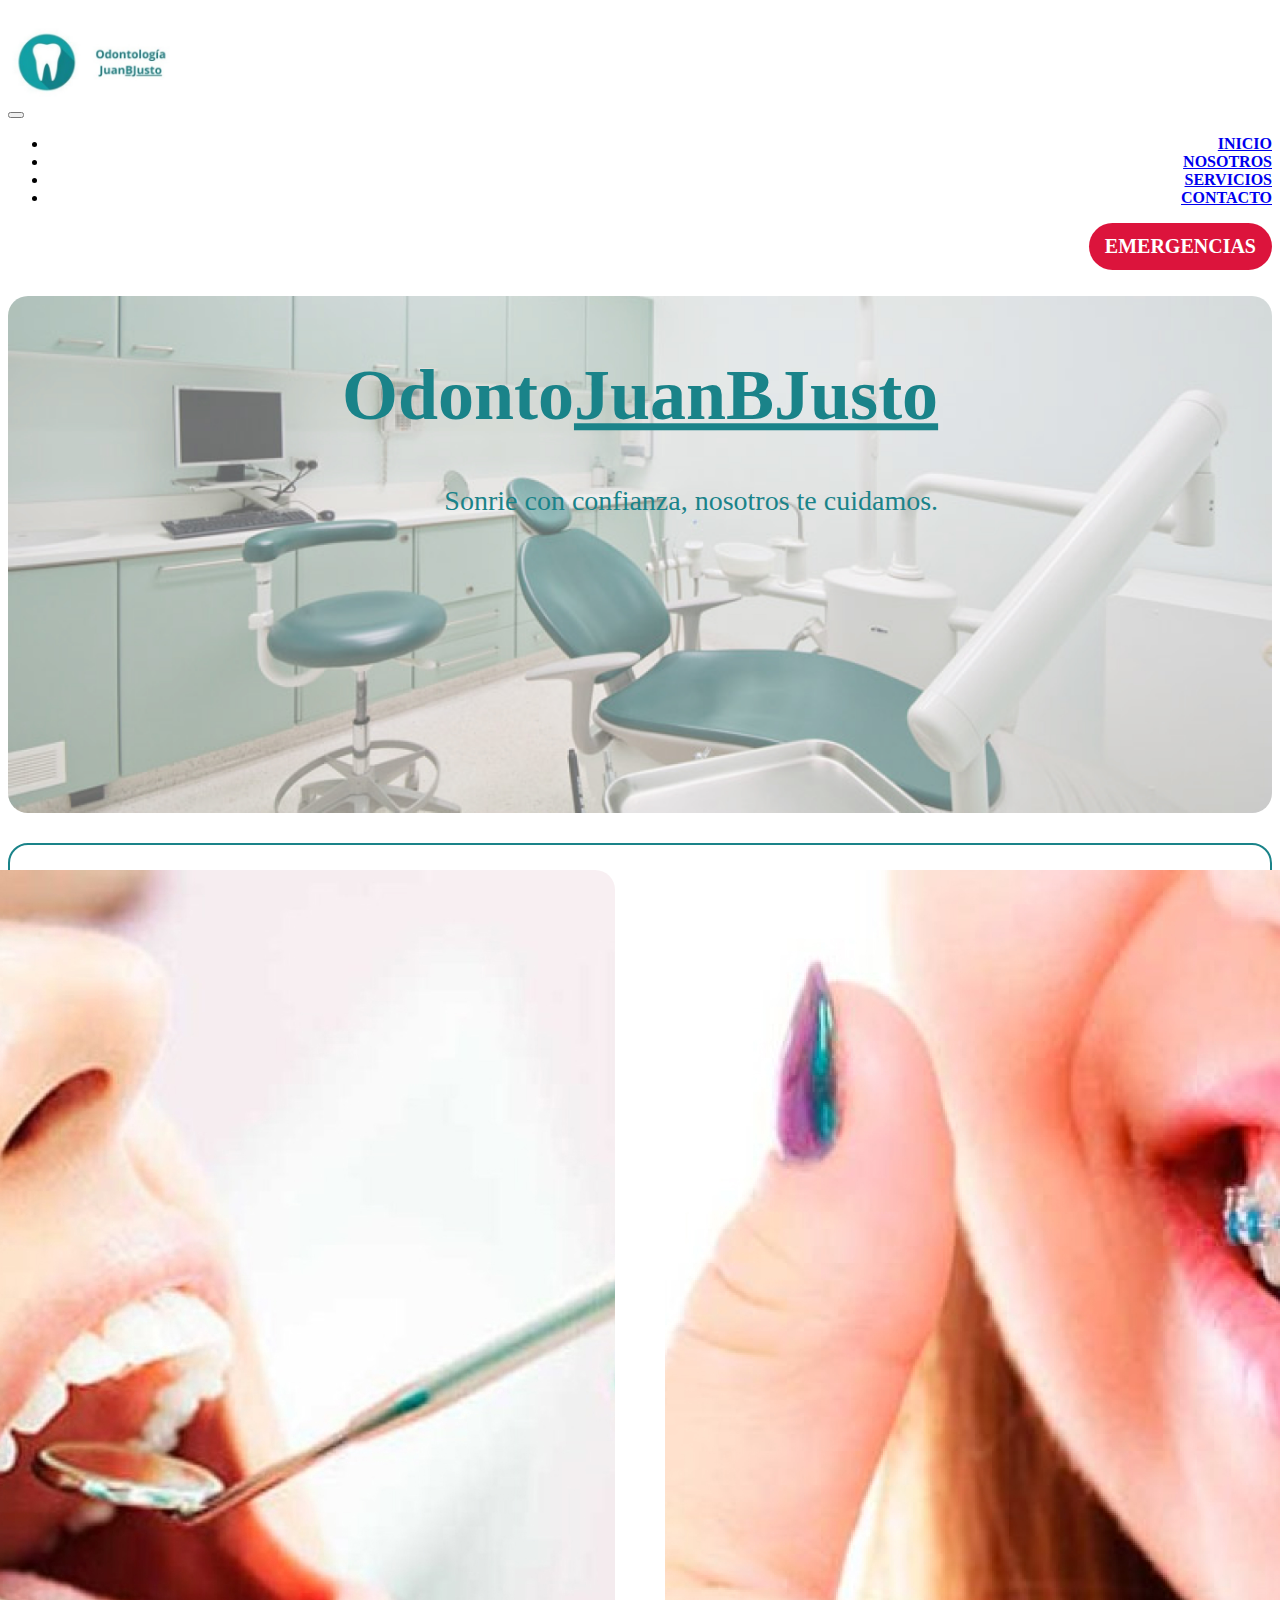
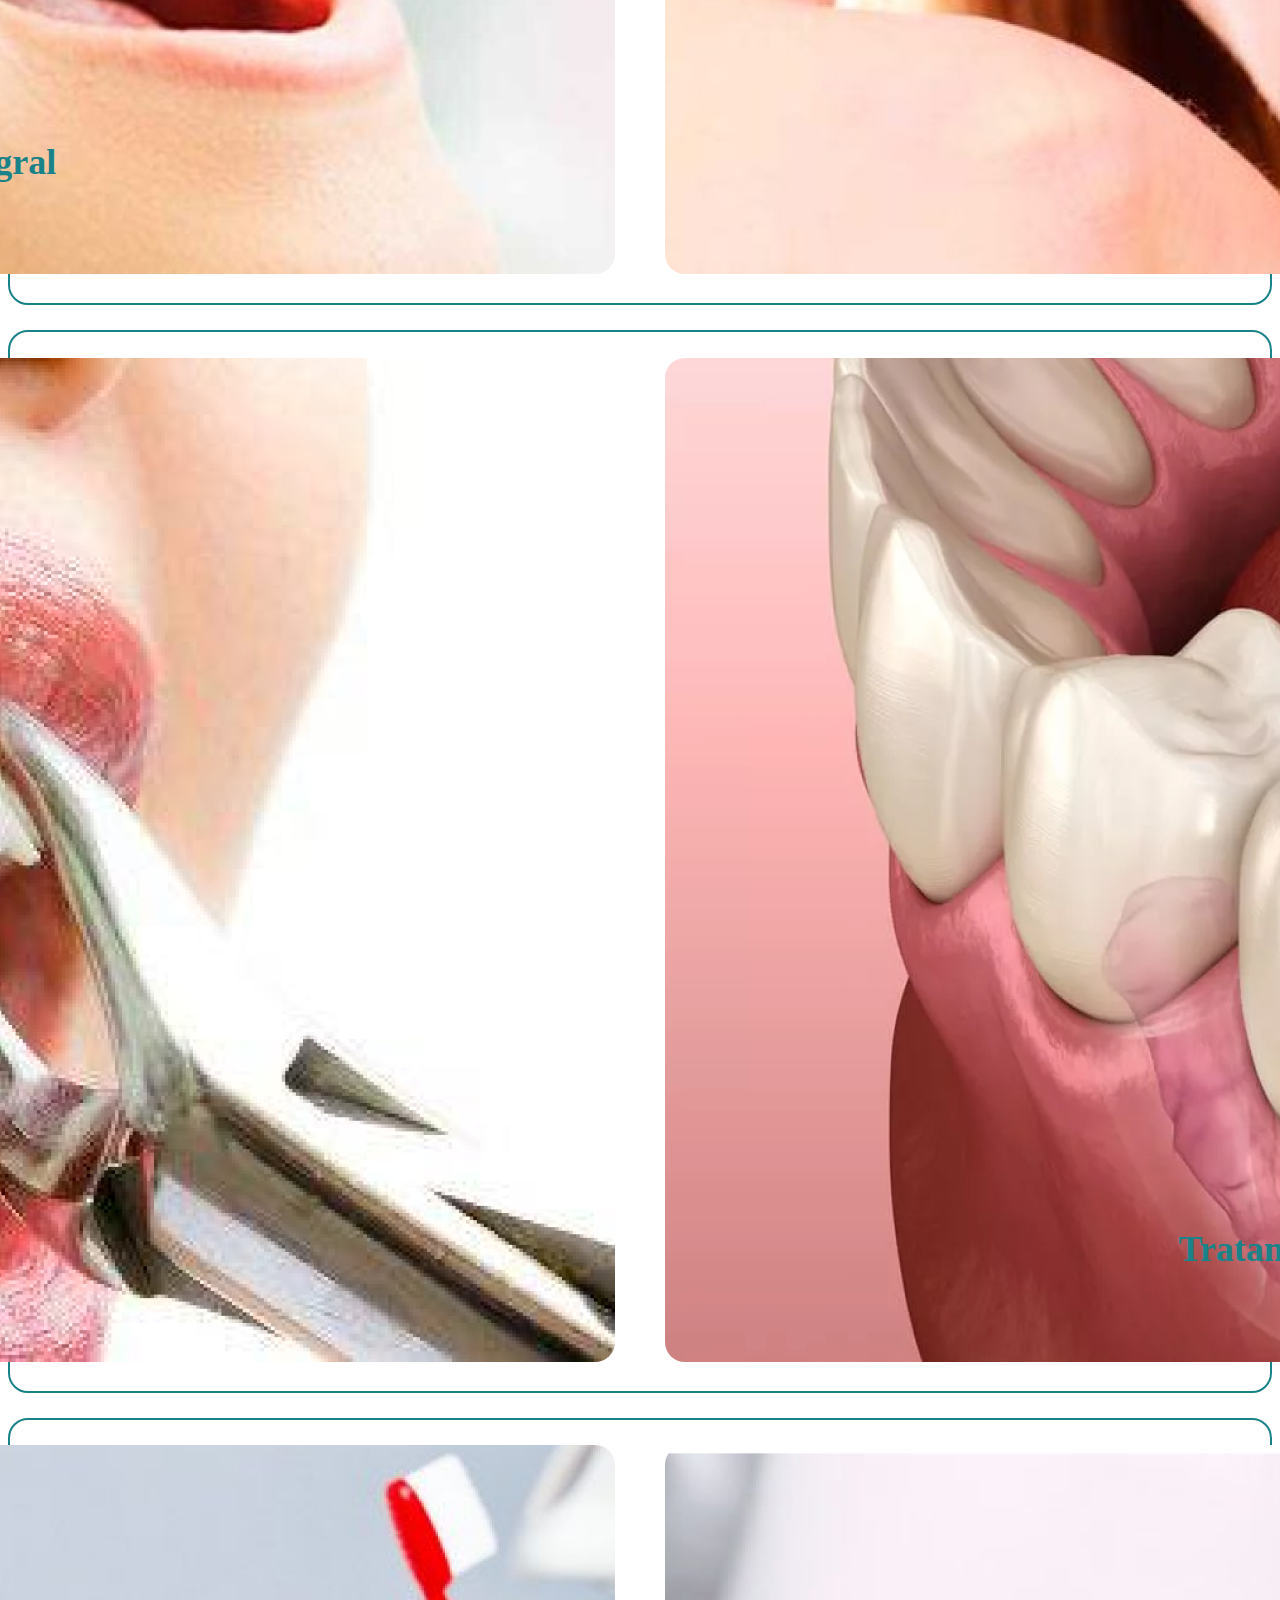
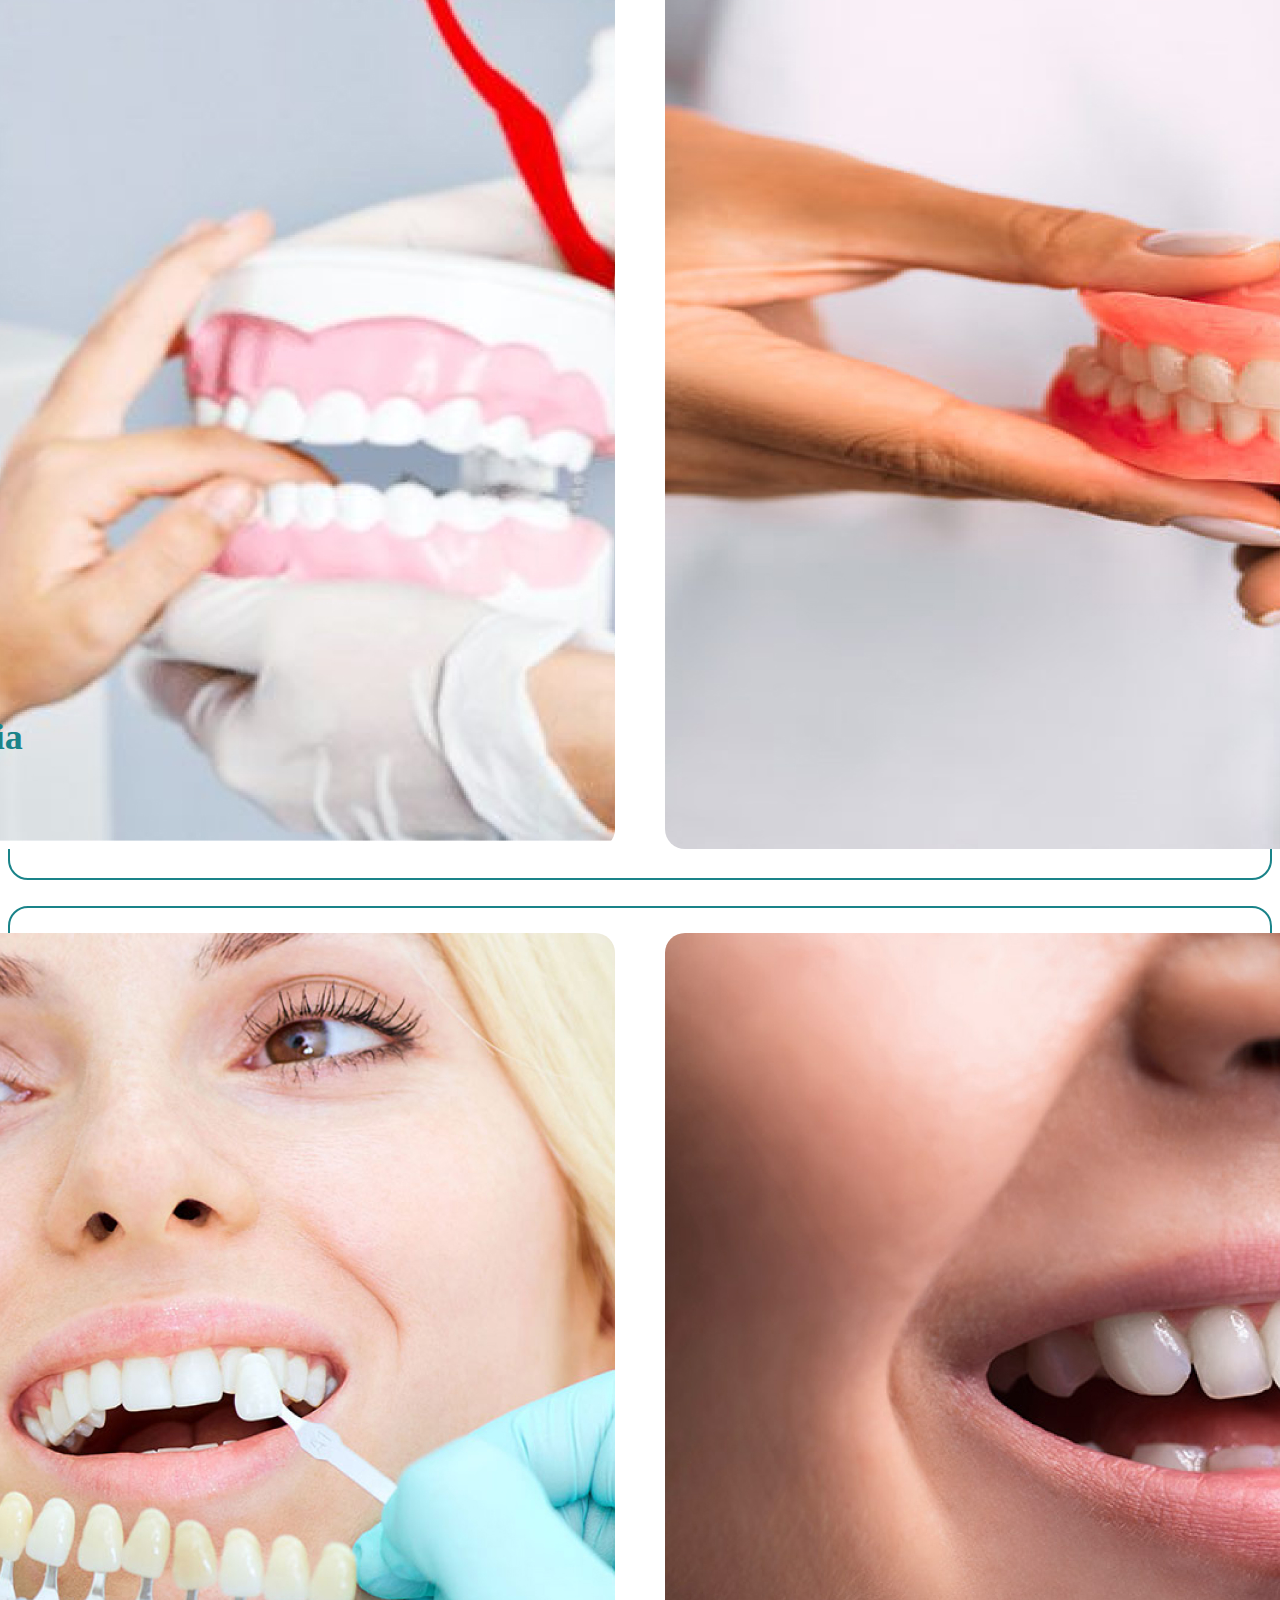
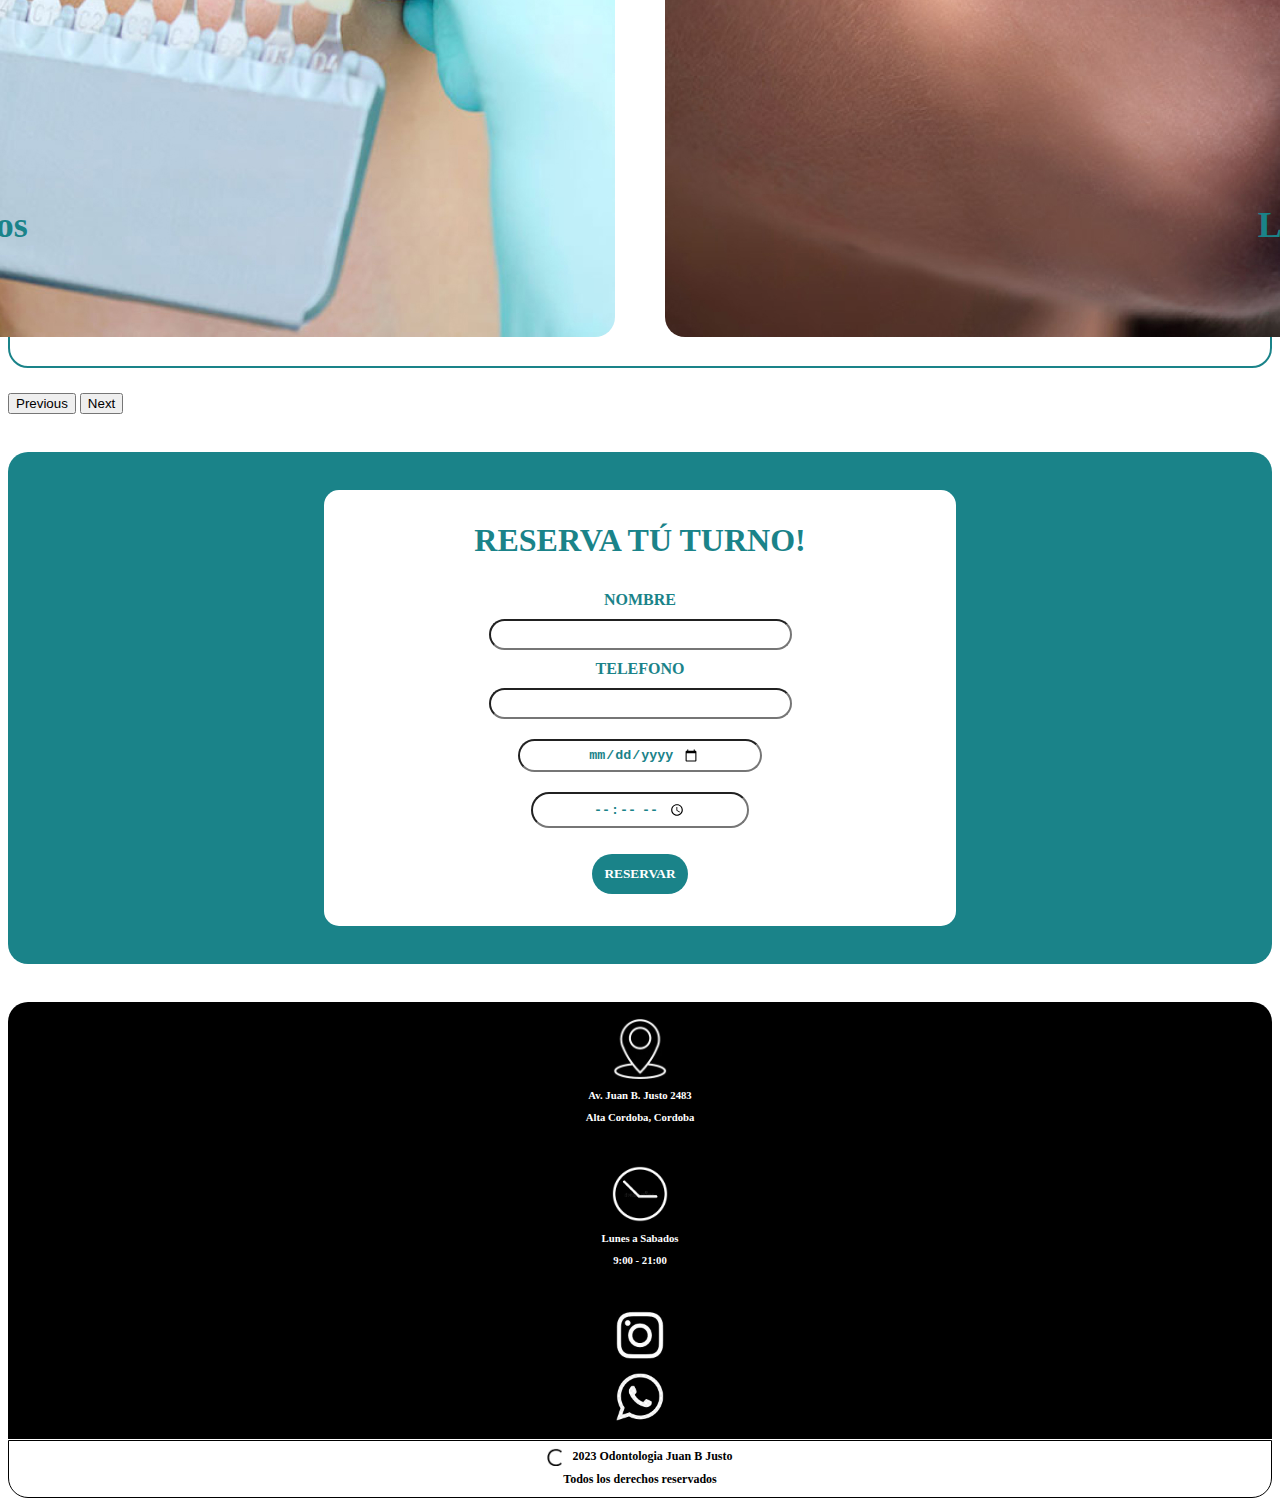
<file: index.html>
<!DOCTYPE html>
<html lang="es">
<head>
    <meta charset="UTF-8">
    <meta http-equiv="X-UA-Compatible" content="IE=edge">
    <meta name="viewport" content="width=device-width, initial-scale=1.0">
    <!--BOOTSTRAP-->
    <link href="https://cdn.jsdelivr.net/npm/bootstrap@5.3.0/dist/css/bootstrap.min.css" rel="stylesheet" integrity="sha384-9ndCyUaIbzAi2FUVXJi0CjmCapSmO7SnpJef0486qhLnuZ2cdeRhO02iuK6FUUVM" crossorigin="anonymous">
    <title>Clínica Dental en Córdoba, Argentina - Especialistas en Cuidado Dental</title>
    <meta name="description" content="En nuestra clínica dental en Córdoba, Argentina, ofrecemos una amplia gama de servicios para cuidar de tu salud bucal. Nuestro equipo de expertos en odontología se especializa en tratamientos de ortodoncia, blanqueamiento dental, implantes dentales, limpiezas profesionales y mucho más. Utilizamos tecnología de vanguardia y enfoques personalizados para garantizar resultados de alta calidad. ¡Contáctanos hoy mismo y descubre cómo podemos mejorar tu sonrisa y bienestar dental!">
    <link rel="stylesheet" href="./css/style.css">
    <link rel="icon" href="./public/logogit/img-logo.jpg" type="image/x-icon">
</head>
<body>

    <!--ENCABEZADO-->
    <header>

    <div class="container">
        <div class="encabezado row">

            <!--LOGO-->
            <div class="logo col-6 col-lg-3 justify-content-star">
                <a href="./index.html">
                    <img class="img-fluid" src="./public/logo/Odontologia San Juan (2) 1.jpg" alt="logo odontologia san Juan">
                </a>
            </div>

            <!--MENU NAVEGADOR-->
            <nav class="navbar navbar-expand-sm navbar-white bg-white col-6 col-lg-6">
                <div class="container justify-content-end">
                    <button class="navbar-toggler" type="button" data-bs-toggle="collapse" data-bs-target="#navbarNav" aria-controls="navbarNav" aria-expanded="false" aria-label="Toggle navigation">
                        <span class="navbar-toggler-icon"></span>
                    </button>
                    <div class="collapse navbar-collapse" id="navbarNav">
                        <ul class="navbar-nav">
                            <li class="nav-item">
                                <a class="nav-link" href="./index.html">Inicio</a>
                            </li>
                            <li class="nav-item">
                                <a class="nav-link" href="./pages/nosotros.html">Nosotros</a>
                            </li>
                            <li class="nav-item">
                                <a class="nav-link" href="./pages/servicios.html">Servicios</a>
                            </li>
                            <li class="nav-item">
                                <a class="nav-link" href="./pages/contactos.html">Contacto</a>
                            </li>
                            <li class="botonemergencias">
                                <a href="./pages/emergencias.html">
                                    <button>EMERGENCIAS</button>
                                </a>
                            </li>
                        </ul>
                    </div>
                </div>
            </nav>

            <!--BOTON DE EMERGENCIAS-->
            <div class="botonemergencias1 col-lg-3">
                <a class="enlace-botonemergencias" href="./pages/emergencias.html"><button>EMERGENCIAS</button></a>
            </div>
        </div>
    </div>
    </header>

    <!--CUERPO PRINCIPAL-->
    <main> 

        <!--IMAGEN PRINCIPAL + TITULO-->
        <section class="container">
            <div class="row">
                <div class="col-12 col-lg-12">
                    <div class="contenedor-main">
                    <div class="texto">
                        <h1 class="titulo">Odonto<spam class="subrayado">JuanBJusto</spam></h1>
                        <h3 class="eslogan">Sonrie con confianza, nosotros te cuidamos.</h3>
                    </div>

                    <div>
                        <img class="imagenprincipal img-fluid" src="./public/img/imagenprincipal.jpg" alt="consultorio odontologico">
                    </div>

                </div>
            </div>
            </div>
        </section>

        <!--CAROUSEL-->
        <div class="container">
            <div class="row">
            <div class="col-12 col-lg-12">
        <div id="carouselExample" class="carousel slide">
            <div class="carousel-inner">
                <!--SERVICIO-->
                <div class="carousel-item active">

                    <div class="contenedor-servicios">

                        <div class="contenedorservicios">   

                            <div class="contenedorservicios2">
                                <h2 class="servicio" >Odontología Integral</h2>
                                <a href="./pages/servicios.html">
                                    <button class="botonreserva">VER MAS</button>
                                </a>
                            </div>
        
                            <div class="contenedor-img">
                                <a href="./pages/servicios.html">
                                    <img class="imagenservicios img-fluid" src="../public/img/odontologiaintegralservicios.jpg" alt="revision de bucal">
                                </a>
                            </div>
                        </div>

                        <div class="contenedorservicios1">   

                            <div class="contenedorservicios2">
                                <h2 class="servicio" >Ortodoncia</h2>
                                <a href="./pages/servicios.html">
                                    <button class="botonreserva">VER MAS</button>
                                </a>
                            </div>
        
                            <div class="contenedor-img">
                                <a href="./pages/servicios.html">
                                    <img class="imagenservicios img-fluid" src="./public/img/ortodonciaservicios.jpg" alt="ortodoncia bucal">
                                </a>
                            </div>
                        </div>
                    </div>
                    
                    </div>

        <!--SERVICIO 2-->
        <div class="carousel-item">
            <div class="contenedor-servicios">

                <div class="contenedorservicios">   

                    <div class="contenedorservicios2">
                        <h2 class="servicio" >Extracciones</h2>
                        <a href="./pages/servicios.html">
                            <button class="botonreserva">VER MAS</button>
                        </a>
                    </div>

                    <div class="contenedor-img">
                        <a href="./pages/servicios.html">
                            <img class="imagenservicios img-fluid" src="./public/img/extraccionesservicios.jpg" alt="revision de bucal">
                        </a>
                    </div>
                </div>

                <div class="contenedorservicios1">   

                    <div class="contenedorservicios2">
                        <h2 class="servicio" >Tratamientos de conductos</h2>
                        <a href="./pages/servicios.html">
                            <button class="botonreserva">VER MAS</button>
                        </a>
                    </div>

                    <div class="contenedor-img">
                        <a href="./pages/servicios.html">
                            <img class="imagenservicios img-fluid" src="./public/img/tratamientosdeconductosservicios.jpg" alt="revision de bucal">
                        </a>
                    </div>
                </div>
            </div>
        </div>

        <!--SERVICIO 3-->
        <div class="carousel-item">
            <div class="contenedor-servicios">

                <div class="contenedorservicios">   

                    <div class="contenedorservicios2">
                        <h2 class="servicio" >Odontopediatria</h2>
                        <a href="./pages/servicios.html">
                            <button class="botonreserva">VER MAS</button>
                        </a>
                    </div>

                    <div class="contenedor-img">
                        <a href="./pages/servicios.html">
                            <img class="imagenservicios img-fluid" src="./public/img/odontopediatriaservicios.jpg" alt="revision de bucal">
                        </a>
                    </div>
                </div>

                <div class="contenedorservicios1">   

                    <div class="contenedorservicios2">
                        <h2 class="servicio" >Protesis</h2>
                        <a href="./pages/servicios.html">
                            <button class="botonreserva">VER MAS</button>
                        </a>
                    </div>

                    <div class="contenedor-img">
                        <a href="./pages/servicios.html">
                            <img class="imagenservicios img-fluid" src="./public/img/protesisservicios.jpg" alt="revision de bucal">
                        </a>
                    </div>
                </div>
            </div>
        </div>

        <!--SERVICIO 4-->
        <div class="carousel-item">
            <div class="contenedor-servicios">

                <div class="contenedorservicios">   

                    <div class="contenedorservicios2">
                        <h2 class="servicio" >Blanqueamientos</h2>
                        <a href="./pages/servicios.html">
                            <button class="botonreserva">VER MAS</button>
                        </a>
                    </div>

                    <div class="contenedor-img">
                        <a href="./pages/servicios.html">
                            <img class="imagenservicios img-fluid" src="./public/img/blanqueamientosservicios.jpg" alt="revision de bucal">
                        </a>
                    </div>
                </div>

                <div class="contenedorservicios1">   

                    <div class="contenedorservicios2">
                        <h2 class="servicio" >Limpieza Dental</h2>
                        <a href="./pages/servicios.html">
                            <button class="botonreserva">VER MAS</button>
                        </a>
                    </div>

                    <div class="contenedor-img">
                        <a href="./pages/servicios.html">
                            <img class="imagenservicios img-fluid" src="./public/img/limpiezadentalservicios.jpg" alt="revision de bucal">
                        </a>
                    </div>
                </div>
            </div>
        </div>
            <button class="carousel-control-prev" type="button" data-bs-target="#carouselExample" data-bs-slide="prev">
                <span class="carousel-control-prev-icon" aria-hidden="true"></span>
                <span class="visually-hidden">Previous</span>
            </button>
            <button class="carousel-control-next" type="button" data-bs-target="#carouselExample" data-bs-slide="next">
                <span class="carousel-control-next-icon" aria-hidden="true"></span>
                <span class="visually-hidden">Next</span>
            </button>
            </div>
        </div>
        </div>
        </div>
    
    </main>

        <!--ASIDE-->
        <aside>
            <section class="container">
            <div class="row">
            <div class="col-12 col-lg-12">
            <div class="div-turnero">
            <div id="turnero" class="turnero-1">
            <h2 class="tituloturnero">RESERVA TÚ TURNO!</h2>
    
            <form>
                <label for="nombre" class="label-turnero">NOMBRE</label>
                <input type="text" id="nombre" name="nombre" class="input-turnero">
    
                <label for="telefono" class="label-turnero">TELEFONO</label>
                <input type="tel" id="telefono" name="telefono" class="input-turnero">
                
                <input type="date" id="fecha" name="fecha" class="input-turnero">
    
                <input type="time" id="hora" name="hora" class="input-turnero">
    
                <div class="contenedor-botonturnero">
                <button class="botonturnero" type="submit">RESERVAR</button>
                </div>
    
            </form>
            </div>
            </div>
            </div>
            </div>
    
        </section>
    
        </aside>
        
        <!--PIE DE PAGINA-->
        <footer>
            <div class="container">
            <div class="row">
            <div class="col-12 col-lg-12">
                <div class="container">
                    <div class="row piedepagina">
                <div class="col-4 col-lg-4">
                <div class="footerubicacion">
                    <a class="contenedorubicacion" href="https://goo.gl/maps/mSe3JAmjqeEYsFda8">
                        <img class="iconofooter" src="./public/img/simboloubicacion.jpg" alt="icono de navegacion/mapa">
                        <h6 class="calleubicacion">Av. Juan B. Justo 2483</h6>
                        <h6 class="barrioubicacion">Alta Cordoba, Cordoba</h6>
                    </a>
                </div>
                </div>
        
                <div class="col-4 col-lg-4">
                <div class="footerhorarios">
                        <img class="iconofooter" src="./public/img/iconohorario.jpeg" alt="icono de horario">
                        <h6 class="diaslaborales">Lunes a Sabados</h6>
                        <h6 class="horarioslaborales">9:00 - 21:00</h6>
                </div>
                </div>
        
                <div class="col-4 col-lg-4">
                <div class="footerredes">
                    <a class="contenedorinstagram" href="#">
                        <img class="iconoinstagram" src="./public/img/iconoinstagram.jpeg" alt="icono de instagram">
                    </a>
        
                    <a class="contenedorwhatsapp" href="#">
                        <img class="iconowhatsapp" src="./public/img/iconodewhatsapp.png" alt="icono de whatsapp">
                    </a>
                </div>
                </div>
            </div>
            </div>
            
            <div class="container">
            <div class="registro row">
                <div class="contenedorregistro1 col-6">
                    <img class="iconoregistro" src="./public/img/C.jpg" alt="icono de marca registrada">
                    <h5 class="registronombre1">2023   Odontologia Juan B Justo</h5>
                </div>
        
                <div class="contenedorregistro2 col-6">
                    <h5 class="registronombre2">Todos los derechos reservados</h5>
                </div>
            
                </div>
                </div>
            </div>
            </div>
            </div>
            </footer>
    <script src="https://cdn.jsdelivr.net/npm/bootstrap@5.3.0/dist/js/bootstrap.bundle.min.js" integrity="sha384-geWF76RCwLtnZ8qwWowPQNguL3RmwHVBC9FhGdlKrxdiJJigb/j/68SIy3Te4Bkz" crossorigin="anonymous"></script>
    </body>
    </html>
</file>
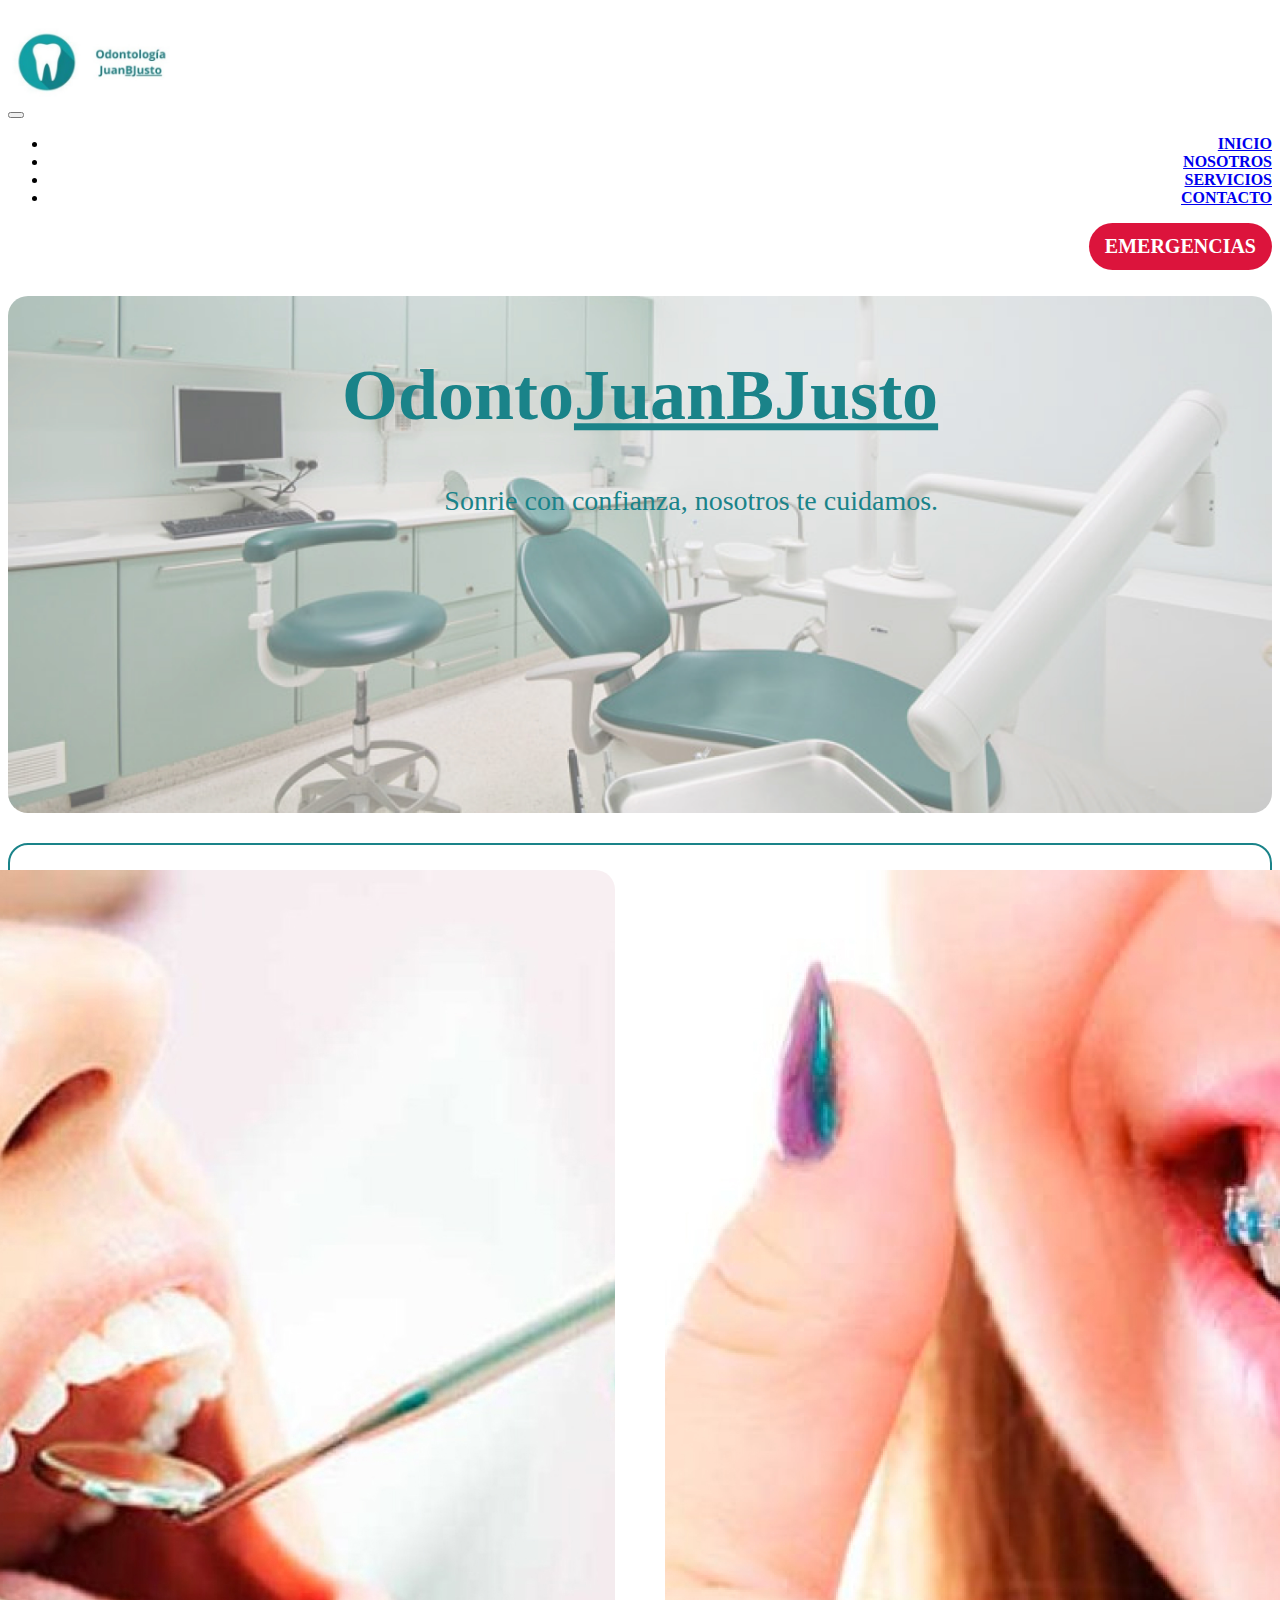
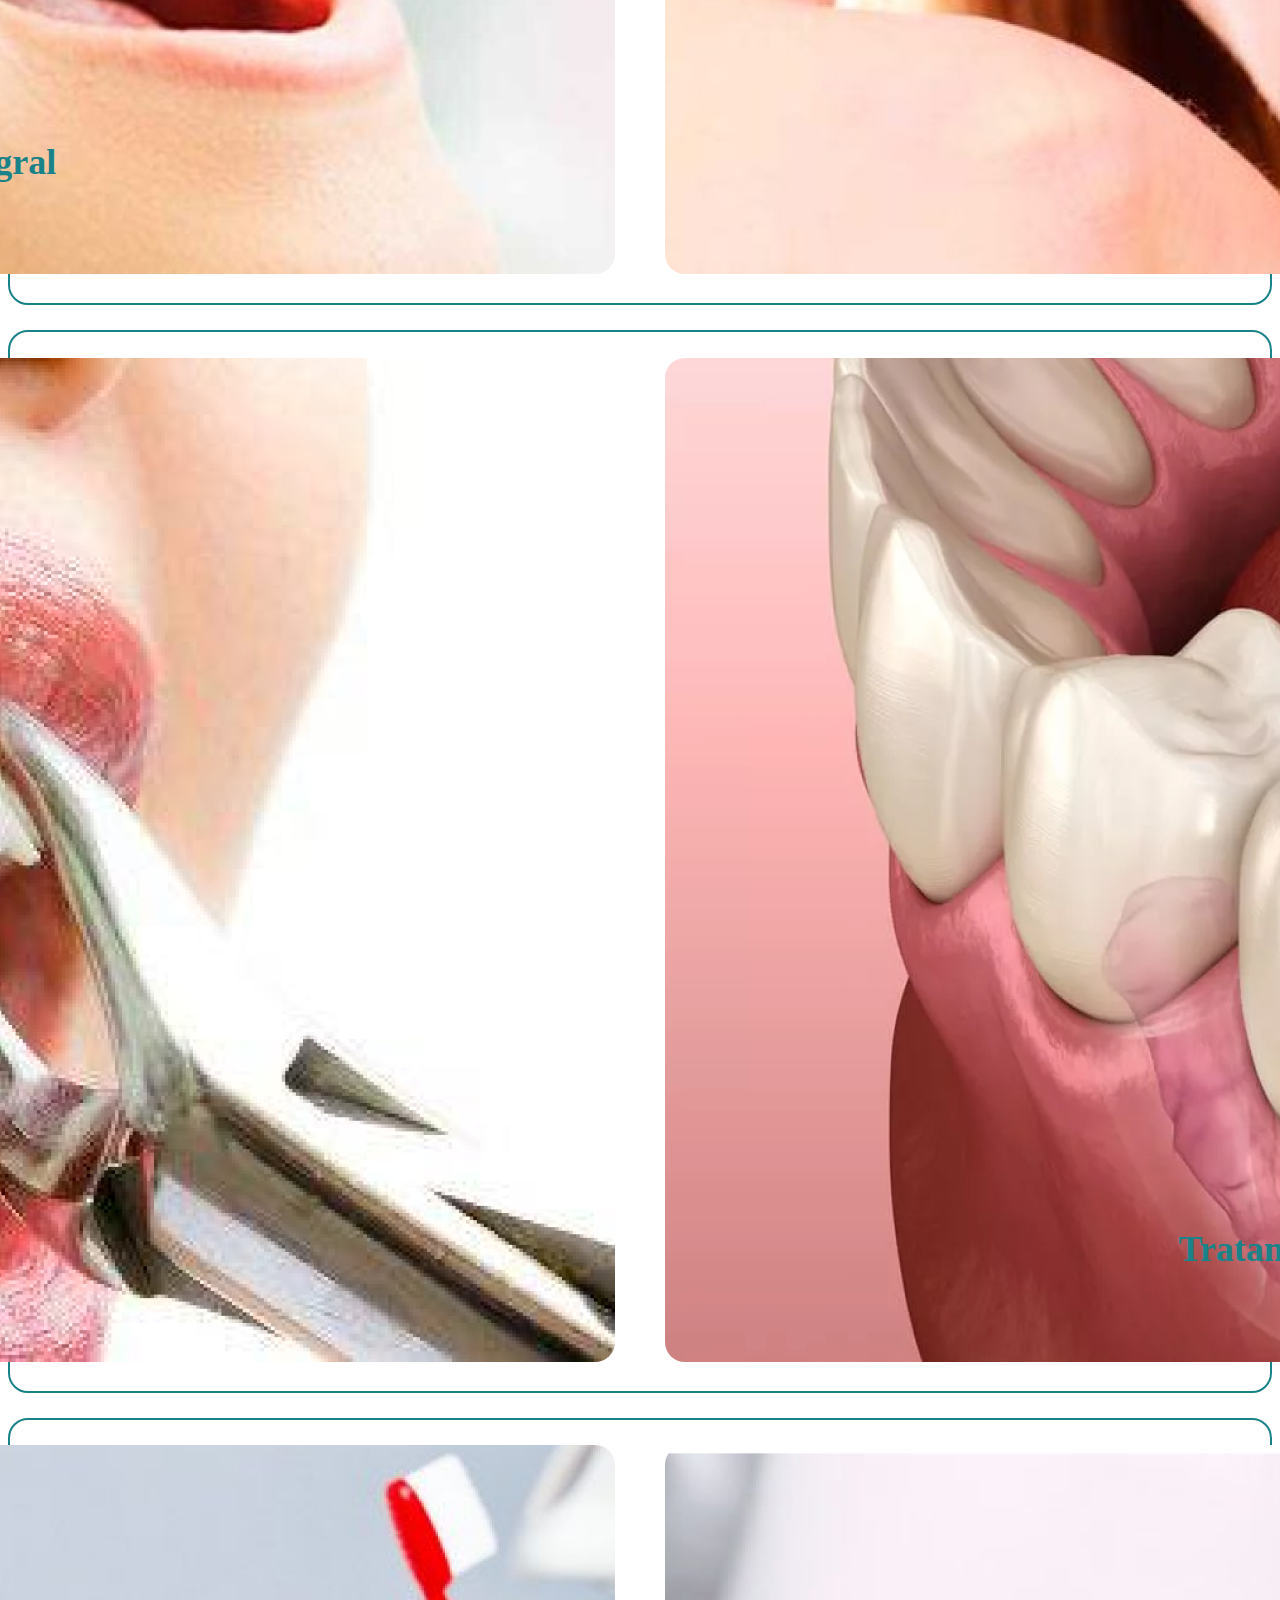
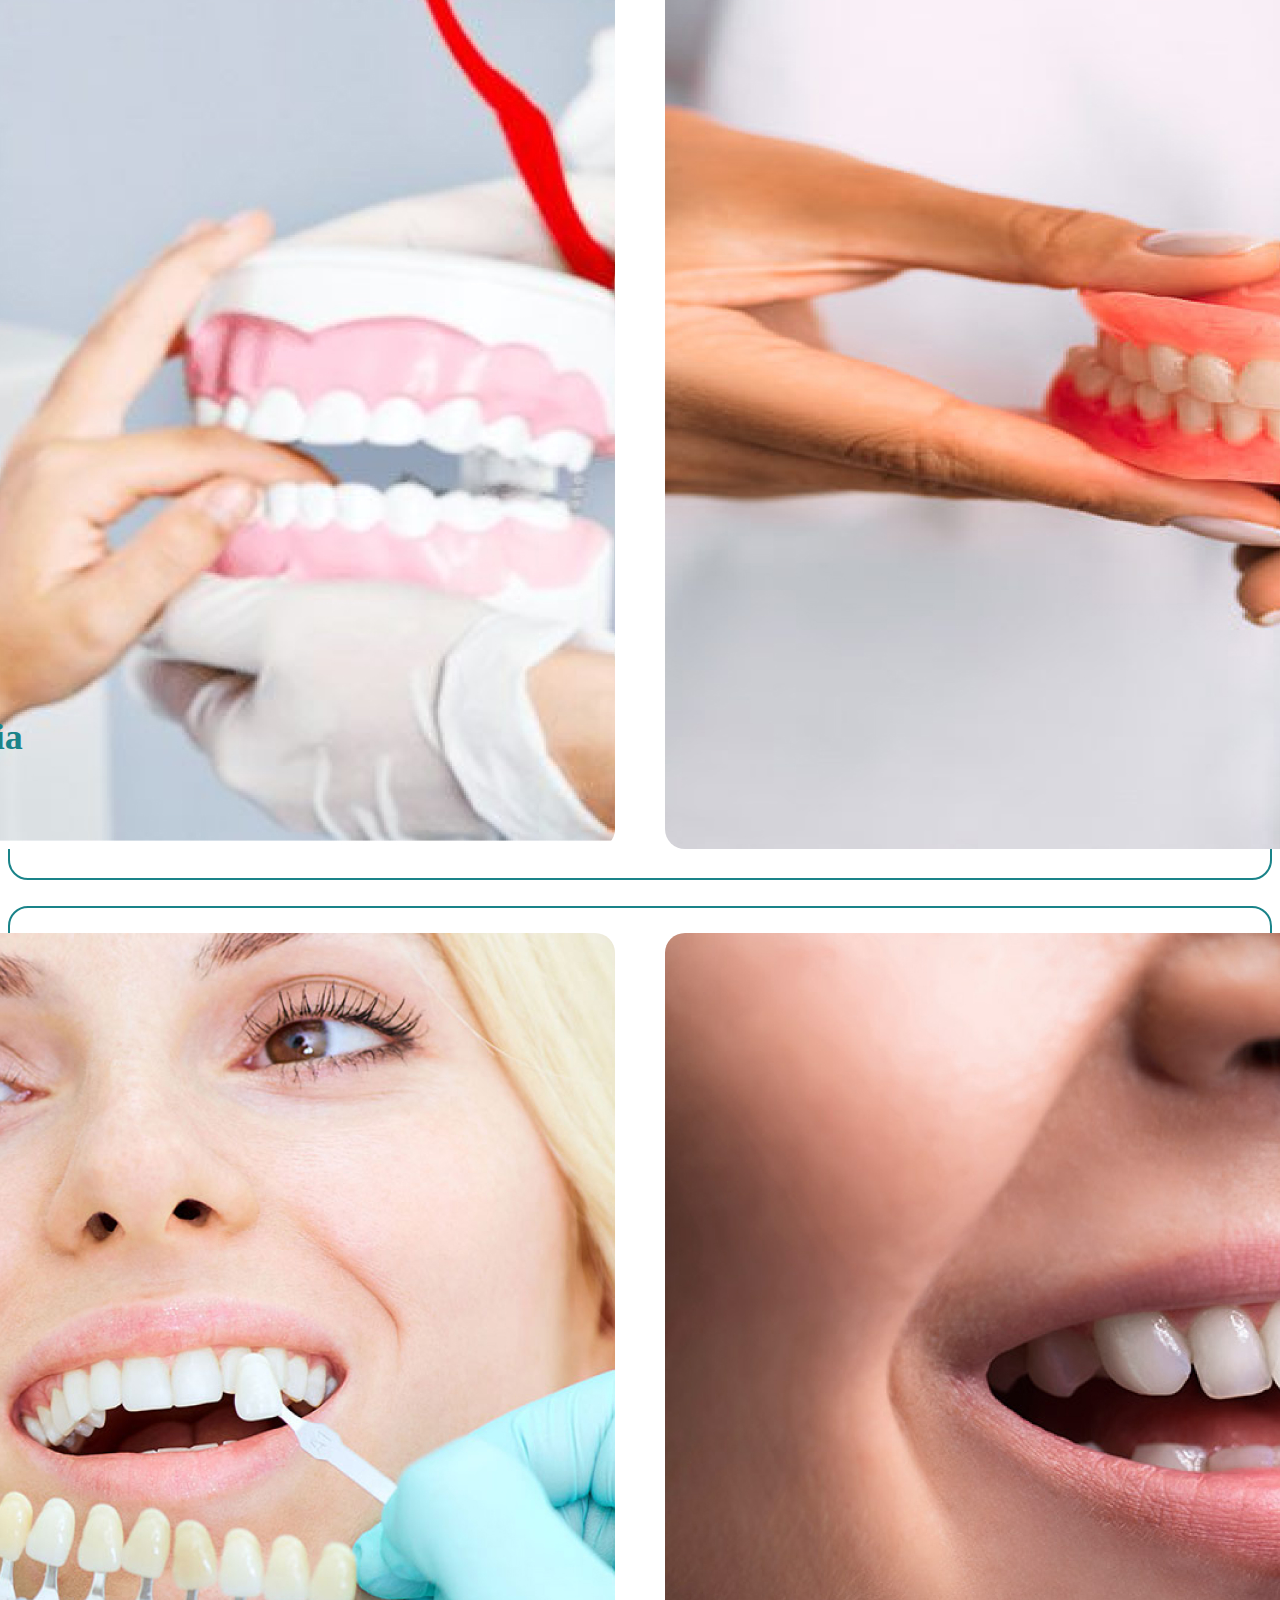
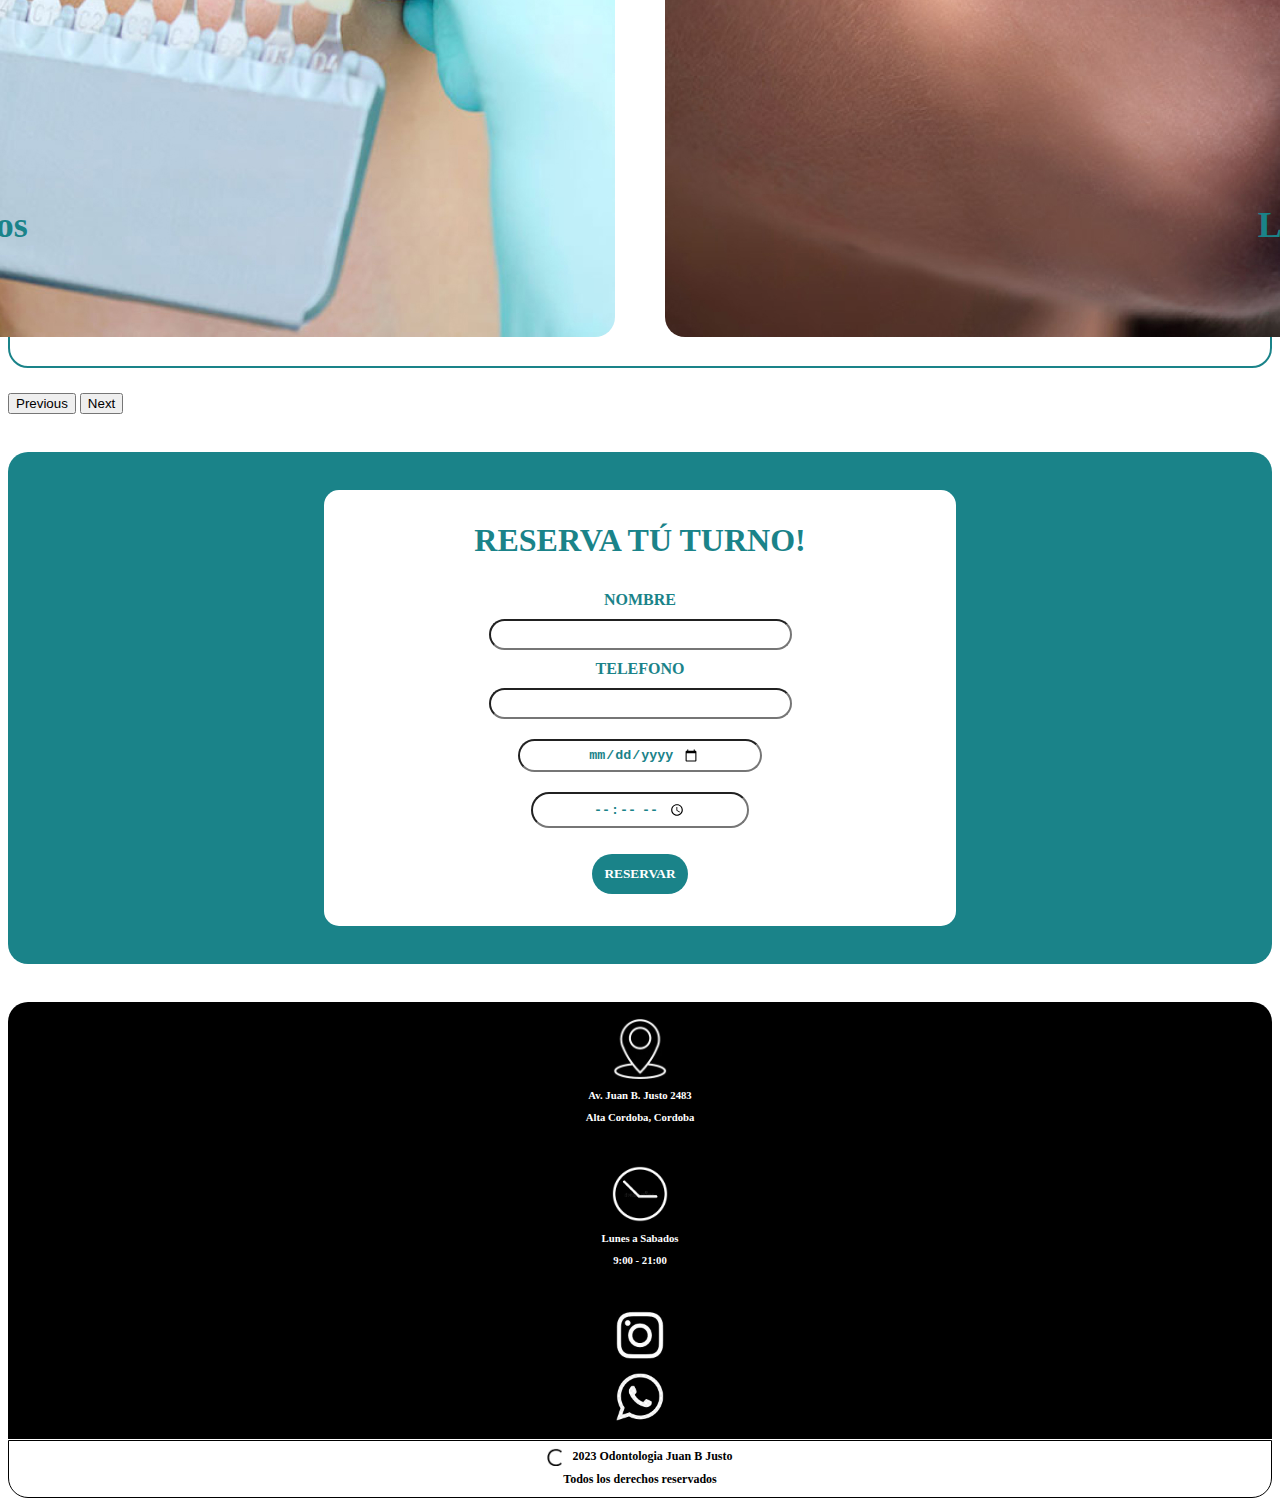
<file: intex.html>
<!DOCTYPE html>
<html lang="es">
<head>
    <meta charset="UTF-8">
    <meta http-equiv="X-UA-Compatible" content="IE=edge">
    <meta name="viewport" content="width=device-width, initial-scale=1.0">
    <!--BOOTSTRAP-->
    <link href="https://cdn.jsdelivr.net/npm/bootstrap@5.3.0/dist/css/bootstrap.min.css" rel="stylesheet" integrity="sha384-9ndCyUaIbzAi2FUVXJi0CjmCapSmO7SnpJef0486qhLnuZ2cdeRhO02iuK6FUUVM" crossorigin="anonymous">
    <title>Clínica Dental en Córdoba, Argentina - Especialistas en Cuidado Dental</title>
    <meta name="description" content="En nuestra clínica dental en Córdoba, Argentina, ofrecemos una amplia gama de servicios para cuidar de tu salud bucal. Nuestro equipo de expertos en odontología se especializa en tratamientos de ortodoncia, blanqueamiento dental, implantes dentales, limpiezas profesionales y mucho más. Utilizamos tecnología de vanguardia y enfoques personalizados para garantizar resultados de alta calidad. ¡Contáctanos hoy mismo y descubre cómo podemos mejorar tu sonrisa y bienestar dental!">
    <link rel="stylesheet" href="./css/style.css">
    <link rel="icon" href="./public/logo/img-logo.jpg" type="image/x-icon">
</head>
<body>

    <!--ENCABEZADO-->
    <header>

    <div class="container">
        <div class="encabezado row">

            <!--LOGO-->
            <div class="logo col-6 col-lg-3 justify-content-star">
                <a href="intex.html">
                    <img class="img-fluid" src="./public/logo/Odontologia San Juan (2) 1.jpg" alt="logo odontologia san Juan">
                </a>
            </div>

            <!--MENU NAVEGADOR-->
            <nav class="navbar navbar-expand-sm navbar-white bg-white col-6 col-lg-6">
                <div class="container justify-content-end">
                    <button class="navbar-toggler" type="button" data-bs-toggle="collapse" data-bs-target="#navbarNav" aria-controls="navbarNav" aria-expanded="false" aria-label="Toggle navigation">
                        <span class="navbar-toggler-icon"></span>
                    </button>
                    <div class="collapse navbar-collapse" id="navbarNav">
                        <ul class="navbar-nav">
                            <li class="nav-item">
                                <a class="nav-link" href="./intex.html">Inicio</a>
                            </li>
                            <li class="nav-item">
                                <a class="nav-link" href="./pages/nosotros.html">Nosotros</a>
                            </li>
                            <li class="nav-item">
                                <a class="nav-link" href="./pages/servicios.html">Servicios</a>
                            </li>
                            <li class="nav-item">
                                <a class="nav-link" href="./pages/contactos.html">Contacto</a>
                            </li>
                            <li class="botonemergencias">
                                <a href="./pages/emergencias.html">
                                    <button>EMERGENCIAS</button>
                                </a>
                            </li>
                        </ul>
                    </div>
                </div>
            </nav>

            <!--BOTON DE EMERGENCIAS-->
            <div class="botonemergencias1 col-lg-3">
                <a class="enlace-botonemergencias" href="./pages/emergencias.html"><button>EMERGENCIAS</button></a>
            </div>
        </div>
    </div>
    </header>

    <!--CUERPO PRINCIPAL-->
    <main> 

        <!--IMAGEN PRINCIPAL + TITULO-->
        <section class="container">
            <div class="row">
                <div class="col-12 col-lg-12">
                    <div class="contenedor-main">
                    <div class="texto">
                        <h1 class="titulo">Odonto<spam class="subrayado">JuanBJusto</spam></h1>
                        <h3 class="eslogan">Sonrie con confianza, nosotros te cuidamos.</h3>
                    </div>

                    <div>
                        <img class="imagenprincipal img-fluid" src="./public/img/imagenprincipal.jpg" alt="consultorio odontologico">
                    </div>

                </div>
            </div>
            </div>
        </section>

        <!--CAROUSEL-->
        <div class="container">
            <div class="row">
            <div class="col-12 col-lg-12">
        <div id="carouselExample" class="carousel slide">
            <div class="carousel-inner">
                <!--SERVICIO-->
                <div class="carousel-item active">

                    <div class="contenedor-servicios">

                        <div class="contenedorservicios">   

                            <div class="contenedorservicios2">
                                <h2 class="servicio" >Odontología Integral</h2>
                                <a href="./pages/servicios.html">
                                    <button class="botonreserva">VER MAS</button>
                                </a>
                            </div>
        
                            <div class="contenedor-img">
                                <a href="./pages/servicios.html">
                                    <img class="imagenservicios img-fluid" src="../public/img/odontologiaintegralservicios.jpg" alt="revision de bucal">
                                </a>
                            </div>
                        </div>

                        <div class="contenedorservicios1">   

                            <div class="contenedorservicios2">
                                <h2 class="servicio" >Ortodoncia</h2>
                                <a href="./pages/servicios.html">
                                    <button class="botonreserva">VER MAS</button>
                                </a>
                            </div>
        
                            <div class="contenedor-img">
                                <a href="./pages/servicios.html">
                                    <img class="imagenservicios img-fluid" src="./public/img/ortodonciaservicios.jpg" alt="revision de bucal">
                                </a>
                            </div>
                        </div>
                    </div>
                    
                        </div>

        <!--SERVICIO 2-->
        <div class="carousel-item">
            <div class="contenedor-servicios">

                <div class="contenedorservicios">   

                    <div class="contenedorservicios2">
                        <h2 class="servicio" >Extracciones</h2>
                        <a href="./pages/servicios.html">
                            <button class="botonreserva">VER MAS</button>
                        </a>
                    </div>

                    <div class="contenedor-img">
                        <a href="./pages/servicios.html">
                            <img class="imagenservicios img-fluid" src="./public/img/extraccionesservicios.jpg" alt="revision de bucal">
                        </a>
                    </div>
                </div>

                <div class="contenedorservicios1">   

                    <div class="contenedorservicios2">
                        <h2 class="servicio" >Tratamientos de conductos</h2>
                        <a href="./pages/servicios.html">
                            <button class="botonreserva">VER MAS</button>
                        </a>
                    </div>

                    <div class="contenedor-img">
                        <a href="./pages/servicios.html">
                            <img class="imagenservicios img-fluid" src="./public/img/tratamientosdeconductosservicios.jpg" alt="revision de bucal">
                        </a>
                    </div>
                </div>
            </div>
        </div>

        <!--SERVICIO 3-->
        <div class="carousel-item">
            <div class="contenedor-servicios">

                <div class="contenedorservicios">   

                    <div class="contenedorservicios2">
                        <h2 class="servicio" >Odontopediatria</h2>
                        <a href="./pages/servicios.html">
                            <button class="botonreserva">VER MAS</button>
                        </a>
                    </div>

                    <div class="contenedor-img">
                        <a href="./pages/servicios.html">
                            <img class="imagenservicios img-fluid" src="./public/img/odontopediatriaservicios.jpg" alt="revision de bucal">
                        </a>
                    </div>
                </div>

                <div class="contenedorservicios1">   

                    <div class="contenedorservicios2">
                        <h2 class="servicio" >Protesis</h2>
                        <a href="./pages/servicios.html">
                            <button class="botonreserva">VER MAS</button>
                        </a>
                    </div>

                    <div class="contenedor-img">
                        <a href="./pages/servicios.html">
                            <img class="imagenservicios img-fluid" src="./public/img/protesisservicios.jpg" alt="revision de bucal">
                        </a>
                    </div>
                </div>
            </div>
        </div>

        <!--SERVICIO 4-->
        <div class="carousel-item">
            <div class="contenedor-servicios">

                <div class="contenedorservicios">   

                    <div class="contenedorservicios2">
                        <h2 class="servicio" >Blanqueamientos</h2>
                        <a href="./pages/servicios.html">
                            <button class="botonreserva">VER MAS</button>
                        </a>
                    </div>

                    <div class="contenedor-img">
                        <a href="./pages/servicios.html">
                            <img class="imagenservicios img-fluid" src="./public/img/blanqueamientosservicios.jpg" alt="revision de bucal">
                        </a>
                    </div>
                </div>

                <div class="contenedorservicios1">   

                    <div class="contenedorservicios2">
                        <h2 class="servicio" >Limpieza Dental</h2>
                        <a href="./pages/servicios.html">
                            <button class="botonreserva">VER MAS</button>
                        </a>
                    </div>

                    <div class="contenedor-img">
                        <a href="./pages/servicios.html">
                            <img class="imagenservicios img-fluid" src="./public/img/limpiezadentalservicios.jpg" alt="revision de bucal">
                        </a>
                    </div>
                </div>
            </div>
        </div>
            <button class="carousel-control-prev" type="button" data-bs-target="#carouselExample" data-bs-slide="prev">
                <span class="carousel-control-prev-icon" aria-hidden="true"></span>
                <span class="visually-hidden">Previous</span>
            </button>
            <button class="carousel-control-next" type="button" data-bs-target="#carouselExample" data-bs-slide="next">
                <span class="carousel-control-next-icon" aria-hidden="true"></span>
                <span class="visually-hidden">Next</span>
            </button>
            </div>
        </div>
        </div>
        </div>
    
    </main>

        <!--ASIDE-->
        <aside>
            <section class="container">
            <div class="row">
            <div class="col-12 col-lg-12">
            <div class="div-turnero">
            <div id="turnero" class="turnero-1">
            <h2 class="tituloturnero">RESERVA TÚ TURNO!</h2>
    
            <form>
                <label for="nombre" class="label-turnero">NOMBRE</label>
                <input type="text" id="nombre" name="nombre" class="input-turnero">
    
                <label for="telefono" class="label-turnero">TELEFONO</label>
                <input type="tel" id="telefono" name="telefono" class="input-turnero">
                
                <input type="date" id="fecha" name="fecha" class="input-turnero">
    
                <input type="time" id="hora" name="hora" class="input-turnero">
    
                <div class="contenedor-botonturnero">
                <button class="botonturnero" type="submit">RESERVAR</button>
                </div>
    
            </form>
            </div>
            </div>
            </div>
            </div>
    
        </section>
    
        </aside>
        
        <!--PIE DE PAGINA-->
        <footer>
            <div class="container">
            <div class="row">
            <div class="col-12 col-lg-12">
                <div class="container">
                    <div class="row piedepagina">
                <div class="col-4 col-lg-4">
                <div class="footerubicacion">
                    <a class="contenedorubicacion" href="https://goo.gl/maps/mSe3JAmjqeEYsFda8">
                        <img class="iconofooter" src="../public/img/simboloubicacion.jpg" alt="icono de navegacion/mapa">
                        <h6 class="calleubicacion">Av. Juan B. Justo 2483</h6>
                        <h6 class="barrioubicacion">Alta Cordoba, Cordoba</h6>
                    </a>
                </div>
                </div>
        
                <div class="col-4 col-lg-4">
                <div class="footerhorarios">
                        <img class="iconofooter" src="../public/img/iconohorario.jpeg" alt="icono de horario">
                        <h6 class="diaslaborales">Lunes a Sabados</h6>
                        <h6 class="horarioslaborales">9:00 - 21:00</h6>
                </div>
                </div>
        
                <div class="col-4 col-lg-4">
                <div class="footerredes">
                    <a class="contenedorinstagram" href="#">
                        <img class="iconoinstagram" src="../public/img/iconoinstagram.jpeg" alt="icono de instagram">
                    </a>
        
                    <a class="contenedorwhatsapp" href="#">
                        <img class="iconowhatsapp" src="../public/img/iconodewhatsapp.png" alt="icono de whatsapp">
                    </a>
                </div>
                </div>
            </div>
            </div>
            
            <div class="container">
            <div class="registro row">
                <div class="contenedorregistro1 col-6">
                    <img class="iconoregistro" src="../public/img/C.jpg" alt="icono de marca registrada">
                    <h5 class="registronombre1">2023   Odontologia Juan B Justo</h5>
                </div>
        
                <div class="contenedorregistro2 col-6">
                    <h5 class="registronombre2">Todos los derechos reservados</h5>
                </div>
            
                </div>
                </div>
            </div>
            </div>
            </div>
            </footer>
                
            <script src="https://cdn.jsdelivr.net/npm/bootstrap@5.3.0/dist/js/bootstrap.bundle.min.js" integrity="sha384-geWF76RCwLtnZ8qwWowPQNguL3RmwHVBC9FhGdlKrxdiJJigb/j/68SIy3Te4Bkz" crossorigin="anonymous"></script>
    
        
    </body>
    </html>
</file>
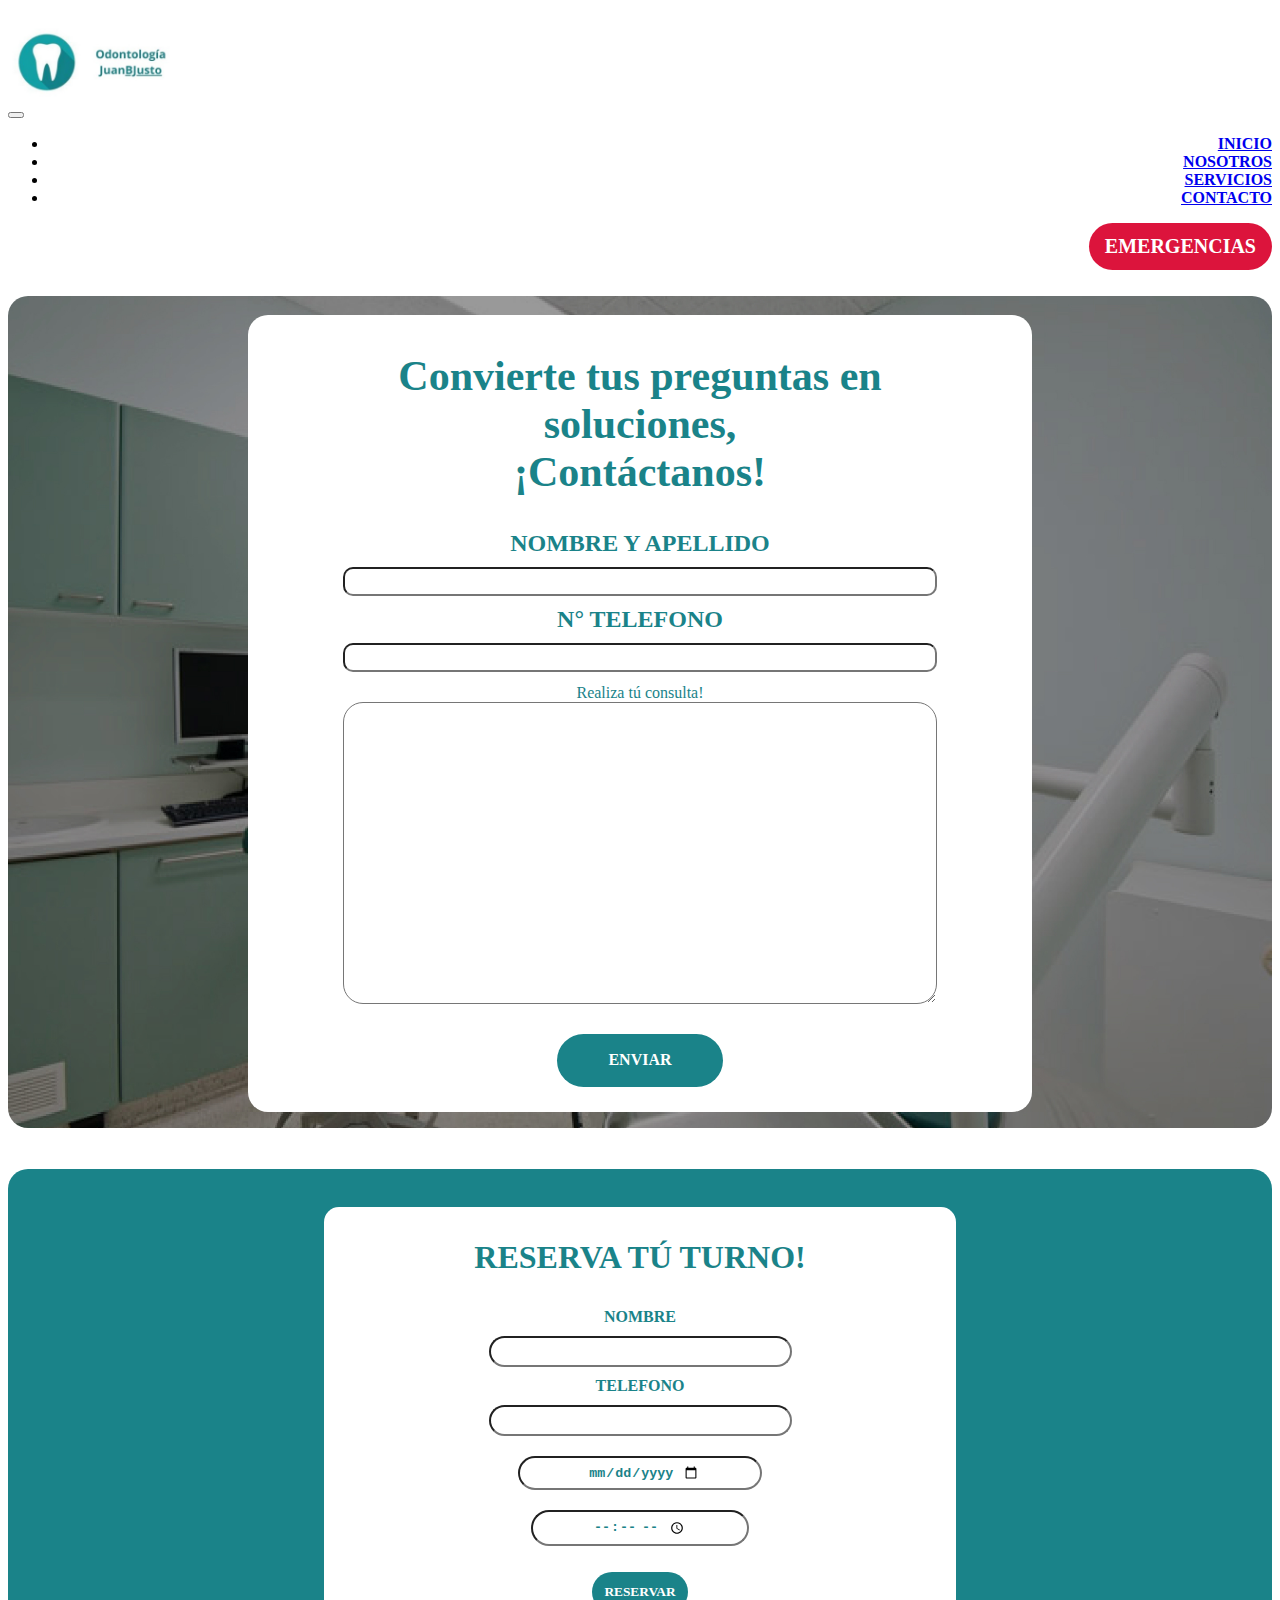
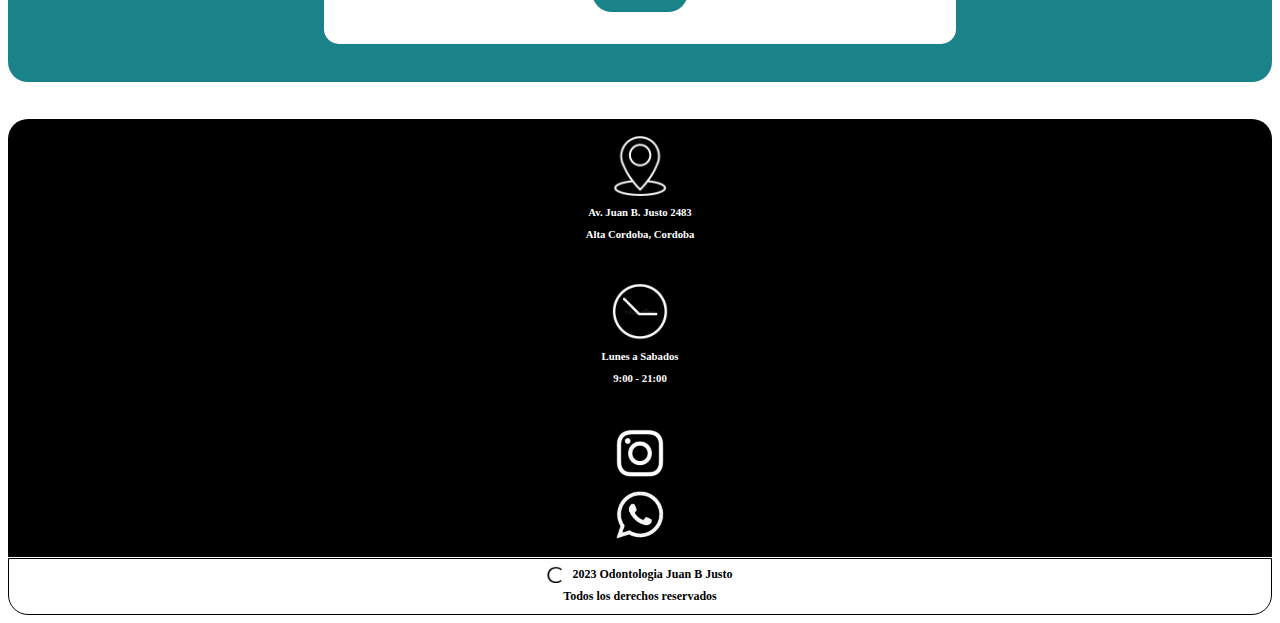
<file: pages/contactos.html>
<!DOCTYPE html>
<html lang="en">
<head>
    <meta charset="UTF-8">
    <meta http-equiv="X-UA-Compatible" content="IE=edge">
    <meta name="viewport" content="width=device-width, initial-scale=1.0">
    <link href="https://cdn.jsdelivr.net/npm/bootstrap@5.3.0/dist/css/bootstrap.min.css" rel="stylesheet" integrity="sha384-9ndCyUaIbzAi2FUVXJi0CjmCapSmO7SnpJef0486qhLnuZ2cdeRhO02iuK6FUUVM" crossorigin="anonymous">
    <title>Clínica Dental en Córdoba, Argentina - Especialistas en Cuidado Dental</title>
    <meta name="description" content="En nuestra clínica dental en Córdoba, Argentina, ofrecemos una amplia gama de servicios para cuidar de tu salud bucal. Nuestro equipo de expertos en odontología se especializa en tratamientos de ortodoncia, blanqueamiento dental, implantes dentales, limpiezas profesionales y mucho más. Utilizamos tecnología de vanguardia y enfoques personalizados para garantizar resultados de alta calidad. ¡Contáctanos hoy mismo y descubre cómo podemos mejorar tu sonrisa y bienestar dental!">
    <link rel="stylesheet" href="../css/contacto.css">
    <link rel="icon" href="../public/logo/img-logo.jpg" type="image/x-icon">
</head>
<body>

        
    <!--ENCABEZADO-->
    <header>

        <div class="container">
            <div class="encabezado row">
    
                <!--LOGO-->
                <div class="logo col-6 col-lg-3 justify-content-star">
                    <a href="../index.html">
                        <img class="imagen-logo img-fluid" src="../public/logo/Odontologia San Juan (2) 1.jpg" alt="logo odontologia san Juan">
                    </a>
                </div>
    
                <!--MENU NAVEGADOR-->
                <nav class="navbar navbar-expand-sm navbar-white bg-white col-6 col-lg-6">
                    <div class="container justify-content-end">
                        <button class="navbar-toggler" type="button" data-bs-toggle="collapse" data-bs-target="#navbarNav" aria-controls="navbarNav" aria-expanded="false" aria-label="Toggle navigation">
                            <span class="navbar-toggler-icon"></span>
                        </button>
                        <div class="collapse navbar-collapse" id="navbarNav">
                            <ul class="navbar-nav">
                                <li class="nav-item">
                                    <a class="nav-link" href="../index.html">Inicio</a>
                                </li>
                                <li class="nav-item">
                                    <a class="nav-link" href="../pages/nosotros.html">Nosotros</a>
                                </li>
                                <li class="nav-item">
                                    <a class="nav-link" href="../pages/servicios.html">Servicios</a>
                                </li>
                                <li class="nav-item">
                                    <a class="nav-link" href="../pages/contactos.html">Contacto</a>
                                </li>
                                <li class="botonemergencias">
                                    <a href="../pages/emergencias.html">
                                        <button>EMERGENCIAS</button>
                                    </a>
                                </li>
                            </ul>
                        </div>
                    </div>
                </nav>
    
                <!--BOTON DE EMERGENCIAS-->
                <div class="botonemergencias1 col-lg-3">
                    <a class="enlace-botonemergencias" href="../pages/emergencias.html"><button>EMERGENCIAS</button></a>
                </div>
            </div>
        </div>
    </header>

        <!--CUERPO DE PAGINA-->
        <main> 
            <section class="container">
                <div class="row">
                    <div class="col-12 col-lg-12">
                        <div class="contenedor-principal">
                            <div class="contenedor-formulario">
                            <div class="titulo-formulario">
                                <h1 class="titulo">Convierte tus preguntas en soluciones, <br/> ¡Contáctanos!</h1>
                            </div>
                            <form class="formulario">
                                <label for="" class="labelformulario">NOMBRE Y APELLIDO</label>
                                <input type="text" name="nombre" class="inputformulario">   
                                <label for="" class="labelformulario">N° TELEFONO</label>
                                <input type="tel" name="telefono" class="inputformulario">
                                <label for="consulta" class="labelformulario1">Realiza tú consulta!</label>
                                <textarea name="" id="consulta" cols="30" rows="10"></textarea>
                                <button class="botoncontacto" type="submit">ENVIAR</button>
                            </form>
                            </div>

                            <div class="contenedor-img">
                                <img class="img-formulario" src="../public/img/imagencontacto.jpg" alt="consultorio odontologico">
                            </div>

                        </div>
                    </div> 
                </div>
            </section>
        </main>

        <!--ASIDE-->
        <aside>
            <section class="container">
            <div class="row">
            <div class="col-12 col-lg-12">
            <div class="div-turnero">
            <div id="turnero" class="turnero-1">
            <h2 class="tituloturnero">RESERVA TÚ TURNO!</h2>
    
            <form>
                <label for="nombre" class="label-turnero">NOMBRE</label>
                <input type="text" id="nombre" name="nombre" class="input-turnero">
    
                <label for="telefono" class="label-turnero">TELEFONO</label>
                <input type="tel" id="telefono" name="telefono" class="input-turnero">
                
                <input type="date" id="fecha" name="fecha" class="input-turnero">
    
                <input type="time" id="hora" name="hora" class="input-turnero">
    
                <div class="contenedor-botonturnero">
                <button class="botonturnero" type="submit">RESERVAR</button>
                </div>
    
            </form>
            </div>
            </div>
            </div>
            </div>
    
        </section>
    
        </aside>
    
        <!--PIE DE PAGINA-->
        <footer>
        <div class="container">
        <div class="row">
        <div class="col-12 col-lg-12">
            <div class="container">
                <div class="row piedepagina">
            <div class="col-4 col-lg-4">
            <div class="footerubicacion">
                <a class="contenedorubicacion" href="https://goo.gl/maps/mSe3JAmjqeEYsFda8">
                    <img class="iconofooter" src="../public/img/simboloubicacion.jpg" alt="icono de navegacion/mapa">
                    <h6 class="calleubicacion">Av. Juan B. Justo 2483</h6>
                    <h6 class="barrioubicacion">Alta Cordoba, Cordoba</h6>
                </a>
            </div>
            </div>
    
            <div class="col-4 col-lg-4">
            <div class="footerhorarios">
                    <img class="iconofooter" src="../public/img/iconohorario.jpeg" alt="icono de horario">
                    <h6 class="diaslaborales">Lunes a Sabados</h6>
                    <h6 class="horarioslaborales">9:00 - 21:00</h6>
            </div>
            </div>
    
            <div class="col-4 col-lg-4">
            <div class="footerredes">
                <a class="contenedorinstagram" href="#">
                    <img class="iconoinstagram" src="../public/img/iconoinstagram.jpeg" alt="icono de instagram">
                </a>
    
                <a class="contenedorwhatsapp" href="#">
                    <img class="iconowhatsapp" src="../public/img/iconodewhatsapp.png" alt="icono de whatsapp">
                </a>
            </div>
            </div>
        </div>
        </div>
        
        <div class="container">
        <div class="registro row">
            <div class="contenedorregistro1 col-6">
                <img class="iconoregistro" src="../public/img/C.jpg" alt="icono de marca registrada">
                <h5 class="registronombre1">2023   Odontologia Juan B Justo</h5>
            </div>
    
            <div class="contenedorregistro2 col-6">
                <h5 class="registronombre2">Todos los derechos reservados</h5>
            </div>
        
            </div>
            </div>
        </div>
        </div>
        </div>
        </footer>
            
        <script src="https://cdn.jsdelivr.net/npm/bootstrap@5.3.0/dist/js/bootstrap.bundle.min.js" integrity="sha384-geWF76RCwLtnZ8qwWowPQNguL3RmwHVBC9FhGdlKrxdiJJigb/j/68SIy3Te4Bkz" crossorigin="anonymous"></script>

    
</body>
</html>
</file>
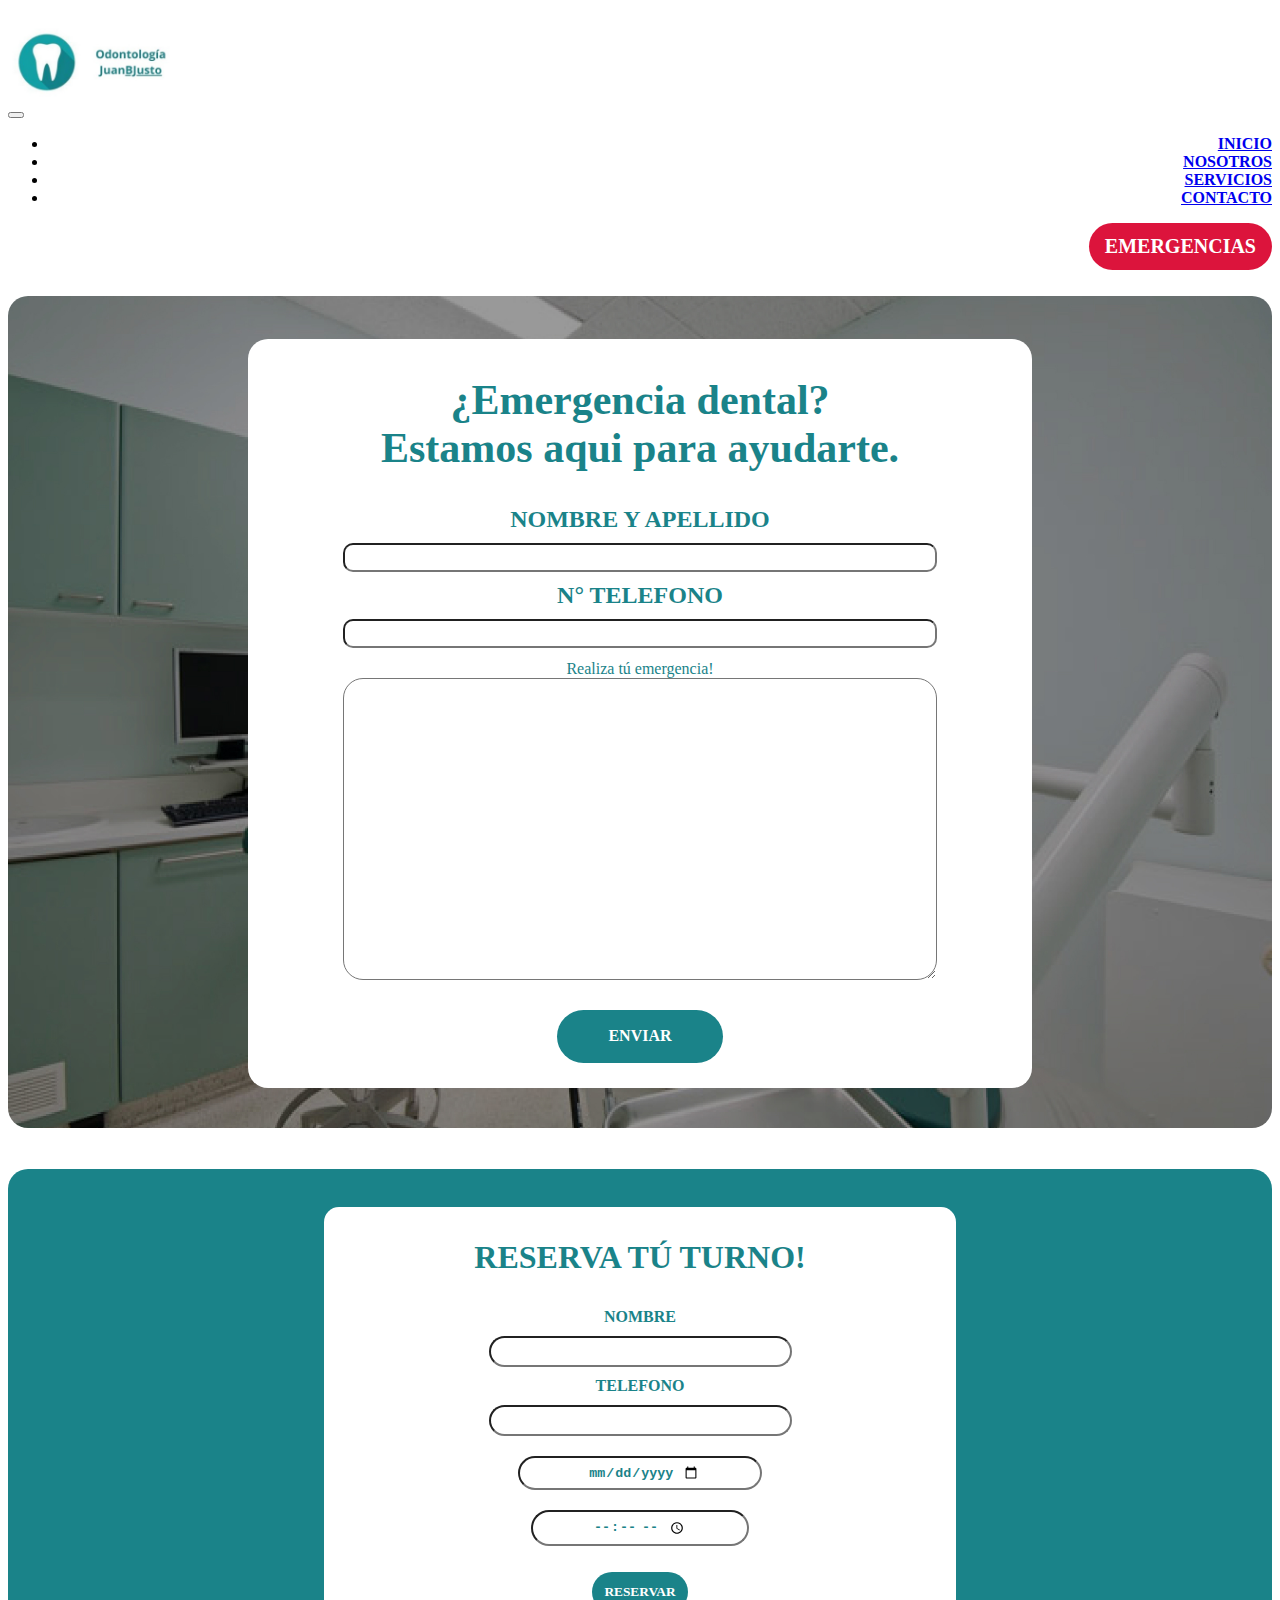
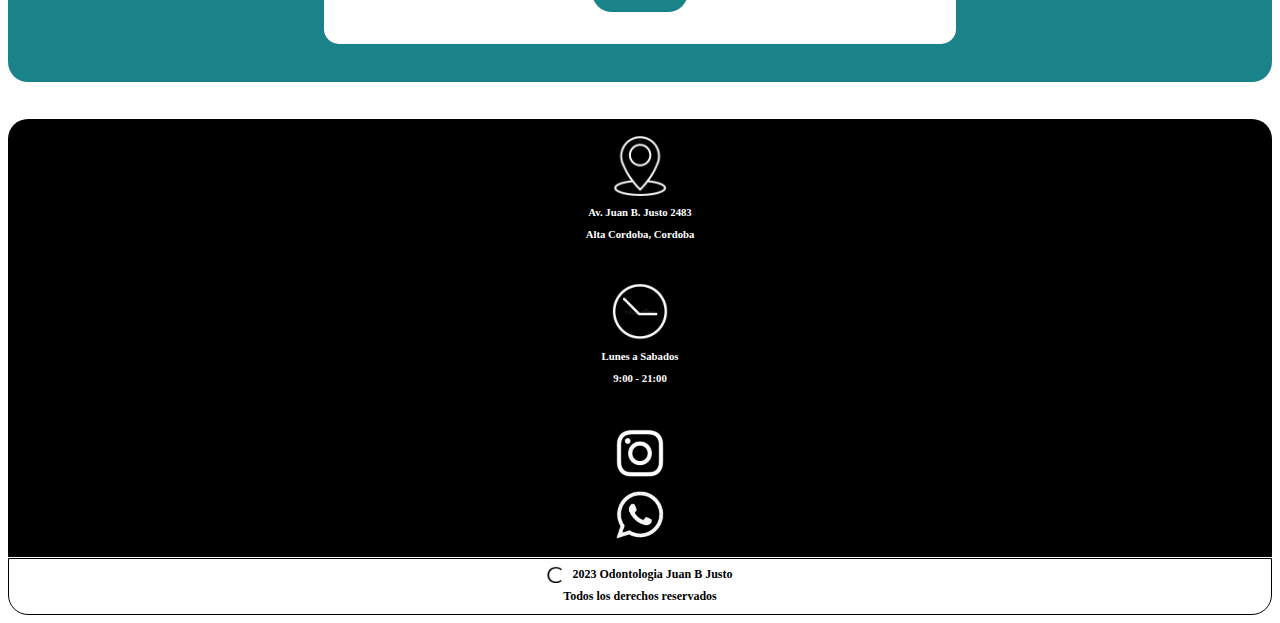
<file: pages/emergencias.html>
<!DOCTYPE html>
<html lang="en">
<head>
    <meta charset="UTF-8">
    <meta http-equiv="X-UA-Compatible" content="IE=edge">
    <meta name="viewport" content="width=device-width, initial-scale=1.0">
    <link href="https://cdn.jsdelivr.net/npm/bootstrap@5.3.0/dist/css/bootstrap.min.css" rel="stylesheet" integrity="sha384-9ndCyUaIbzAi2FUVXJi0CjmCapSmO7SnpJef0486qhLnuZ2cdeRhO02iuK6FUUVM" crossorigin="anonymous">
    <title>Clínica Dental en Córdoba, Argentina - Especialistas en Cuidado Dental</title>
    <meta name="description" content="En nuestra clínica dental en Córdoba, Argentina, ofrecemos una amplia gama de servicios para cuidar de tu salud bucal. Nuestro equipo de expertos en odontología se especializa en tratamientos de ortodoncia, blanqueamiento dental, implantes dentales, limpiezas profesionales y mucho más. Utilizamos tecnología de vanguardia y enfoques personalizados para garantizar resultados de alta calidad. ¡Contáctanos hoy mismo y descubre cómo podemos mejorar tu sonrisa y bienestar dental!">
    <link rel="stylesheet" href="../css/emergencias.css">
    <link rel="icon" href="../public/logo/img-logo.jpg" type="image/x-icon">
</head>
<body>

        
    <!--ENCABEZADO-->
    <header>

        <div class="container">
            <div class="encabezado row">
    
                <!--LOGO-->
                <div class="logo col-6 col-lg-3 justify-content-star">
                    <a href="../index.html">
                        <img class="imagen-logo img-fluid" src="../public/logo/Odontologia San Juan (2) 1.jpg" alt="logo odontologia san Juan">
                    </a>
                </div>
    
                <!--MENU NAVEGADOR-->
                <nav class="navbar navbar-expand-sm navbar-white bg-white col-6 col-lg-6">
                    <div class="container justify-content-end">
                        <button class="navbar-toggler" type="button" data-bs-toggle="collapse" data-bs-target="#navbarNav" aria-controls="navbarNav" aria-expanded="false" aria-label="Toggle navigation">
                            <span class="navbar-toggler-icon"></span>
                        </button>
                        <div class="collapse navbar-collapse" id="navbarNav">
                            <ul class="navbar-nav">
                                <li class="nav-item">
                                    <a class="nav-link" href="../index.html">Inicio</a>
                                </li>
                                <li class="nav-item">
                                    <a class="nav-link" href="../pages/nosotros.html">Nosotros</a>
                                </li>
                                <li class="nav-item">
                                    <a class="nav-link" href="../pages/servicios.html">Servicios</a>
                                </li>
                                <li class="nav-item">
                                    <a class="nav-link" href="../pages/contactos.html">Contacto</a>
                                </li>
                                <li class="botonemergencias">
                                    <a href="../pages/emergencias.html">
                                        <button>EMERGENCIAS</button>
                                    </a>
                                </li>
                            </ul>
                        </div>
                    </div>
                </nav>
    
                <!--BOTON DE EMERGENCIAS-->
                <div class="botonemergencias1 col-lg-3">
                    <a class="enlace-botonemergencias" href="../pages/emergencias.html"><button>EMERGENCIAS</button></a>
                </div>
            </div>
        </div>
    </header>

        <!--CUERPO DE PAGINA-->
        <main> 
            <section class="container">
                <div class="row">
                    <div class="col-12 col-lg-12">
                        <div class="contenedor-principal">
                            <div class="contenedor-formulario">
                            <div class="titulo-formulario">
                                <h1 class="titulo">¿Emergencia dental? <br/> Estamos aqui para ayudarte.</h1>
                            </div>
                            <form class="formulario">
                                <label for="" class="labelformulario">NOMBRE Y APELLIDO</label>
                                <input type="text" name="nombre" class="inputformulario">   
                                <label for="" class="labelformulario">N° TELEFONO</label>
                                <input type="tel" name="telefono" class="inputformulario">
                                <label for="consulta" class="labelformulario1">Realiza tú emergencia!</label>
                                <textarea name="" id="consulta" cols="30" rows="10"></textarea>
                                <button class="botoncontacto" type="submit">ENVIAR</button>
                            </form>
                            </div>

                            <div class="contenedor-img">
                                <img class="img-formulario" src="../public/img/imagencontacto.jpg" alt="consultorio odontologico">
                            </div>

                        </div>
                    </div> 
                </div>
            </section>
        </main>

        <!--ASIDE-->
        <aside>
            <section class="container">
            <div class="row">
            <div class="col-12 col-lg-12">
            <div class="div-turnero">
            <div id="turnero" class="turnero-1">
            <h2 class="tituloturnero">RESERVA TÚ TURNO!</h2>
    
            <form>
                <label for="nombre" class="label-turnero">NOMBRE</label>
                <input type="text" id="nombre" name="nombre" class="input-turnero">
    
                <label for="telefono" class="label-turnero">TELEFONO</label>
                <input type="tel" id="telefono" name="telefono" class="input-turnero">
                
                <input type="date" id="fecha" name="fecha" class="input-turnero">
    
                <input type="time" id="hora" name="hora" class="input-turnero">
    
                <div class="contenedor-botonturnero">
                <button class="botonturnero" type="submit">RESERVAR</button>
                </div>
    
            </form>
            </div>
            </div>
            </div>
            </div>
    
        </section>
    
        </aside>
    
        <!--PIE DE PAGINA-->
        <footer>
        <div class="container">
        <div class="row">
        <div class="col-12 col-lg-12">
            <div class="container">
                <div class="row piedepagina">
            <div class="col-4 col-lg-4">
            <div class="footerubicacion">
                <a class="contenedorubicacion" href="https://goo.gl/maps/mSe3JAmjqeEYsFda8">
                    <img class="iconofooter" src="../public/img/simboloubicacion.jpg" alt="icono de navegacion/mapa">
                    <h6 class="calleubicacion">Av. Juan B. Justo 2483</h6>
                    <h6 class="barrioubicacion">Alta Cordoba, Cordoba</h6>
                </a>
            </div>
            </div>
    
            <div class="col-4 col-lg-4">
            <div class="footerhorarios">
                    <img class="iconofooter" src="../public/img/iconohorario.jpeg" alt="icono de horario">
                    <h6 class="diaslaborales">Lunes a Sabados</h6>
                    <h6 class="horarioslaborales">9:00 - 21:00</h6>
            </div>
            </div>
    
            <div class="col-4 col-lg-4">
            <div class="footerredes">
                <a class="contenedorinstagram" href="#">
                    <img class="iconoinstagram" src="../public/img/iconoinstagram.jpeg" alt="icono de instagram">
                </a>
    
                <a class="contenedorwhatsapp" href="#">
                    <img class="iconowhatsapp" src="../public/img/iconodewhatsapp.png" alt="icono de whatsapp">
                </a>
            </div>
            </div>
        </div>
        </div>
        
        <div class="container">
        <div class="registro row">
            <div class="contenedorregistro1 col-6">
                <img class="iconoregistro" src="../public/img/C.jpg" alt="icono de marca registrada">
                <h5 class="registronombre1">2023   Odontologia Juan B Justo</h5>
            </div>
    
            <div class="contenedorregistro2 col-6">
                <h5 class="registronombre2">Todos los derechos reservados</h5>
            </div>
        
            </div>
            </div>
        </div>
        </div>
        </div>
        </footer>
            
        <script src="https://cdn.jsdelivr.net/npm/bootstrap@5.3.0/dist/js/bootstrap.bundle.min.js" integrity="sha384-geWF76RCwLtnZ8qwWowPQNguL3RmwHVBC9FhGdlKrxdiJJigb/j/68SIy3Te4Bkz" crossorigin="anonymous"></script>

    
</body>
</html>
</file>
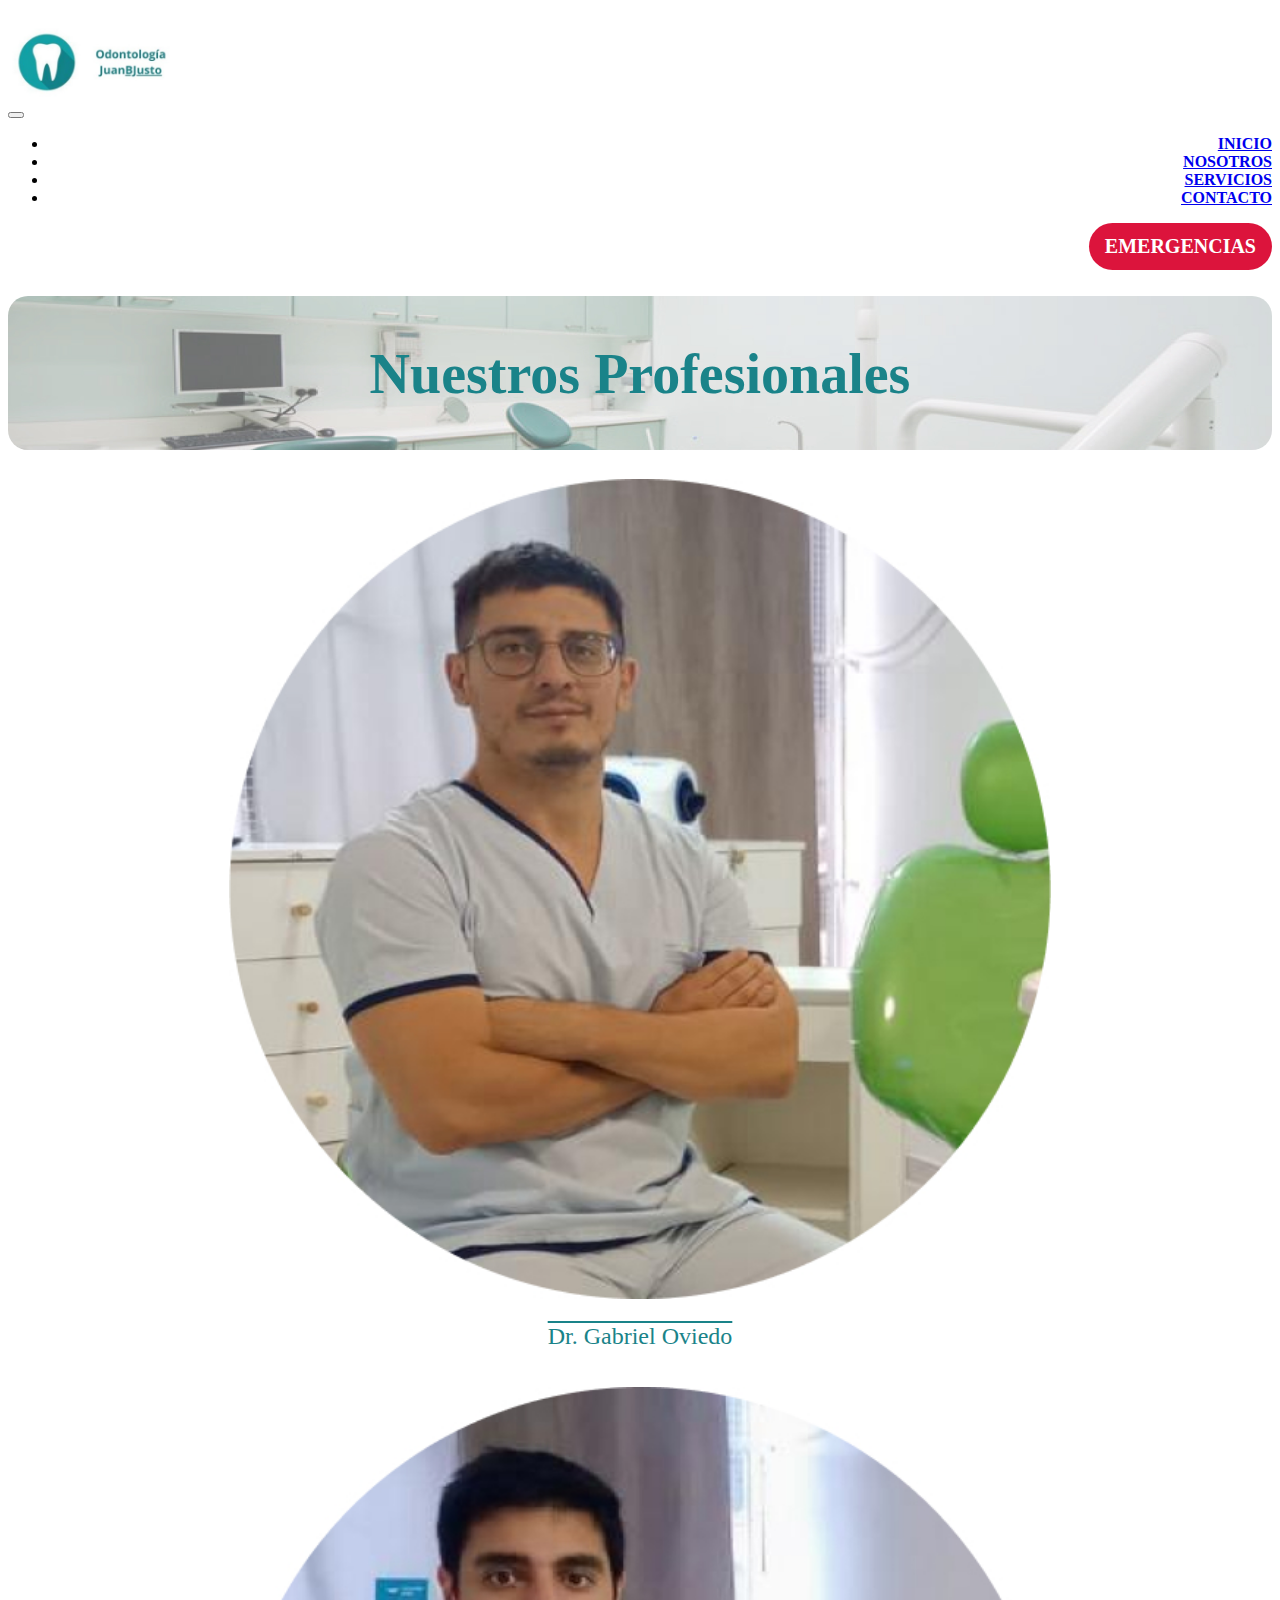
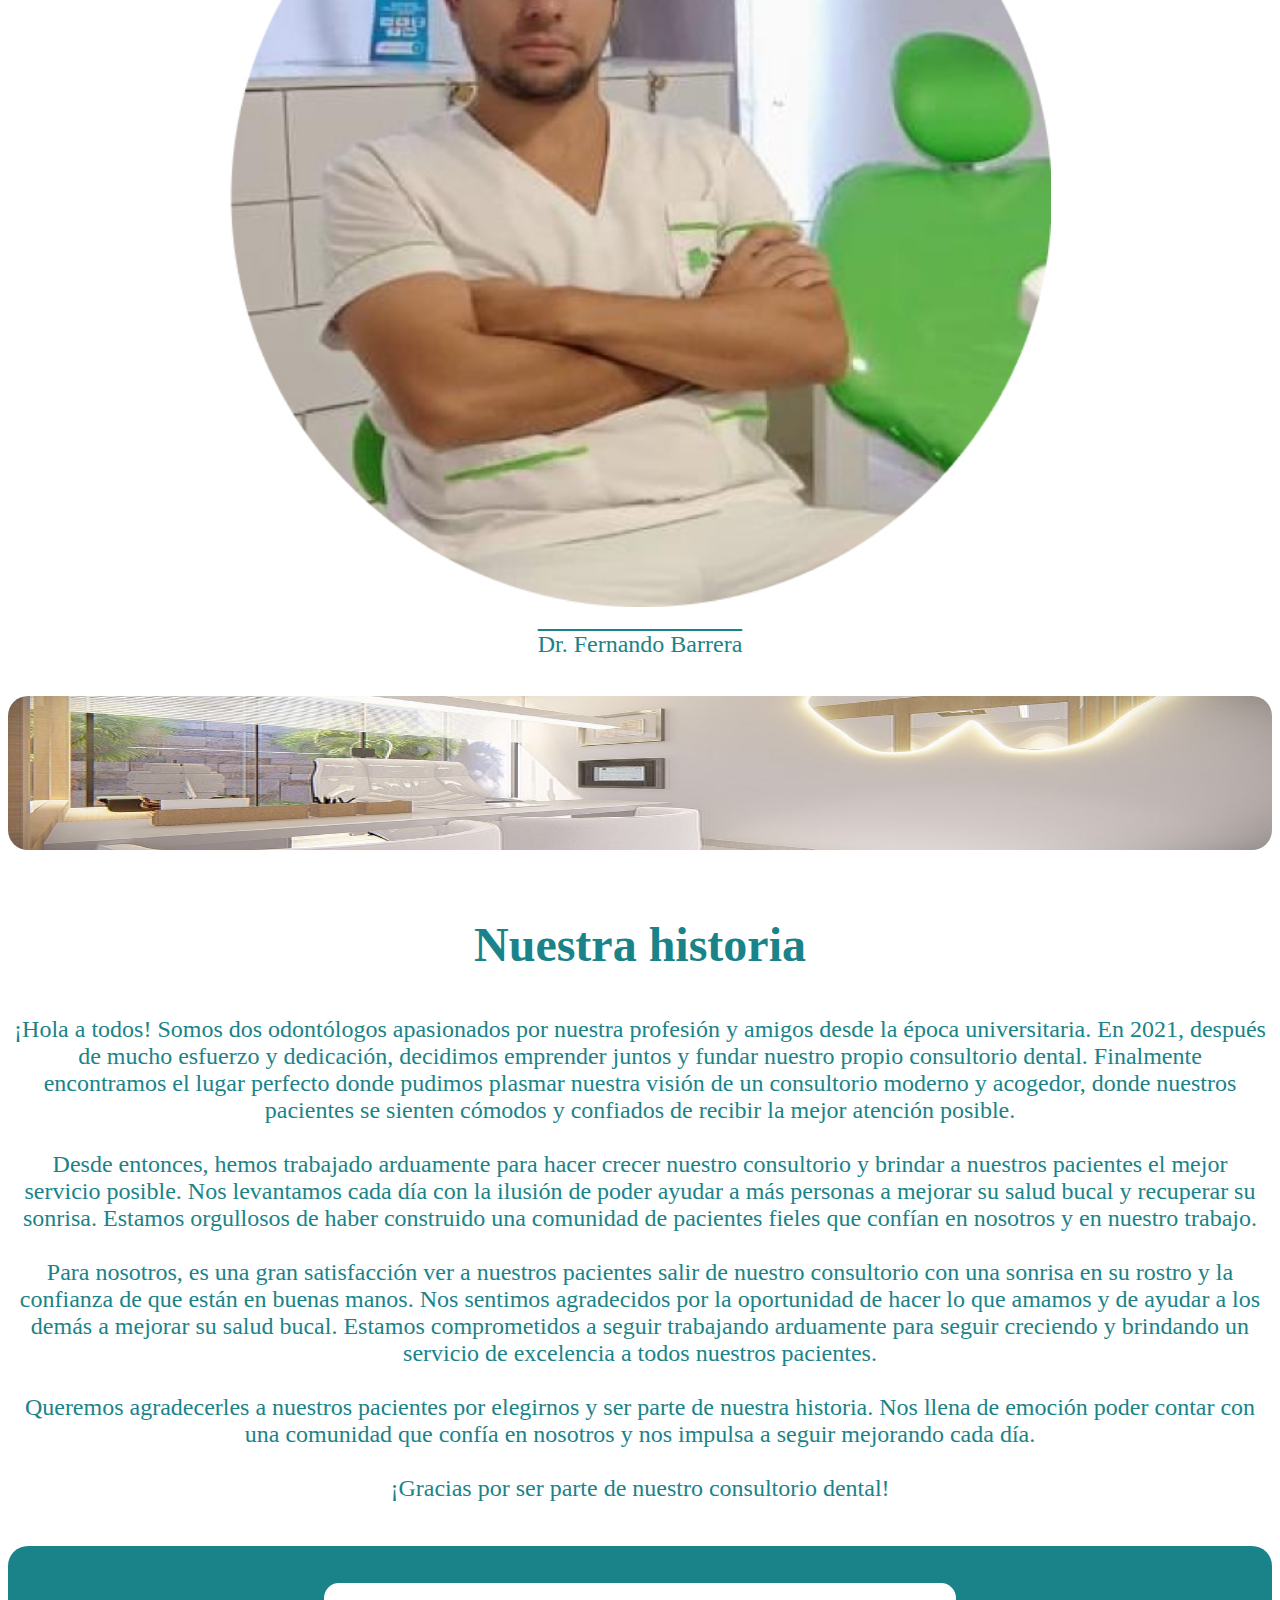
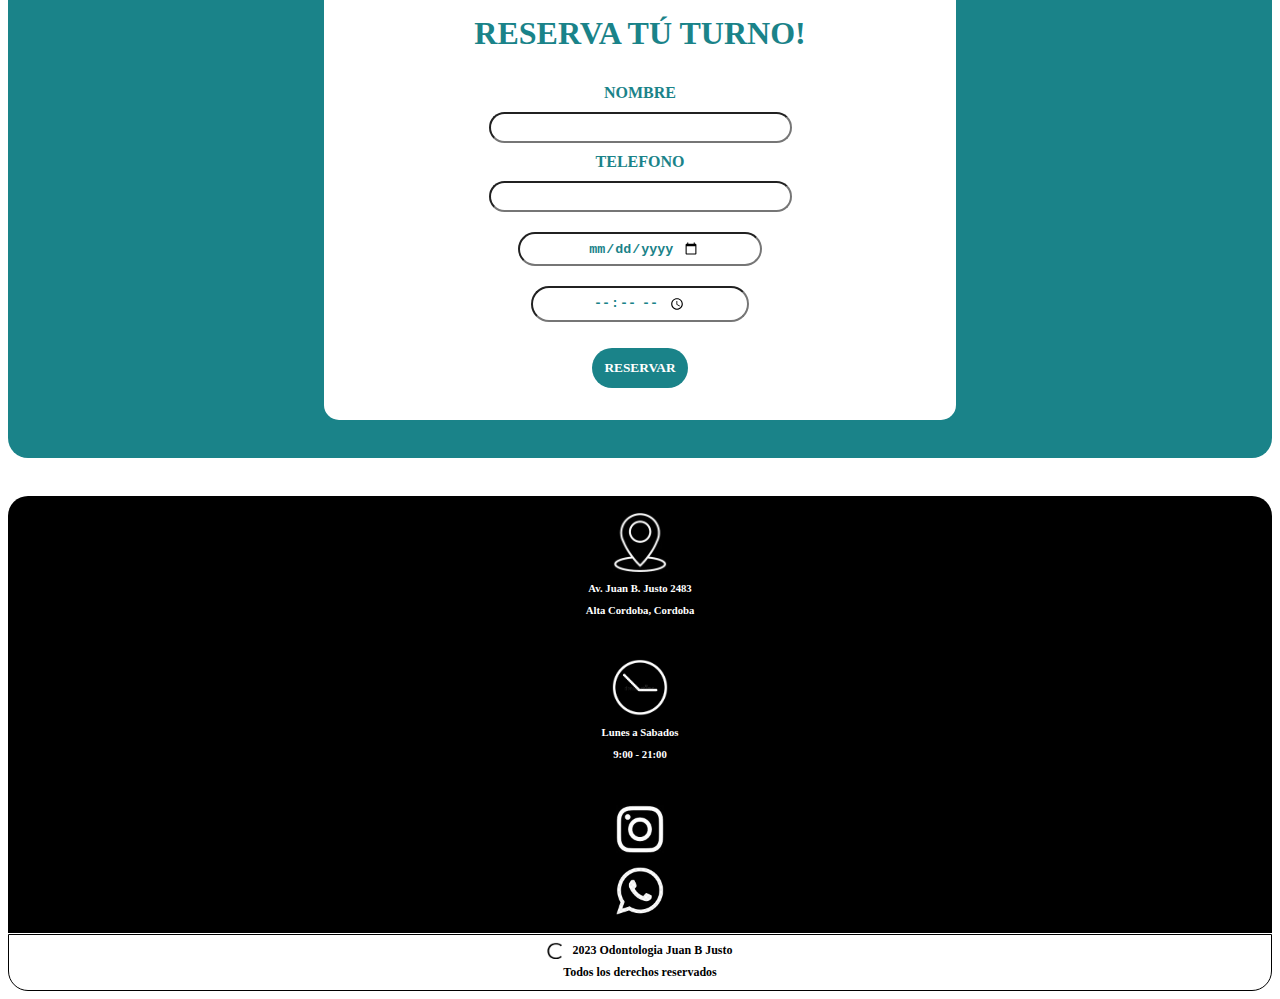
<file: pages/nosotros.html>
<!DOCTYPE html>
<html lang="en">
<head>
    <meta charset="UTF-8">
    <meta http-equiv="X-UA-Compatible" content="IE=edge">
    <meta name="viewport" content="width=device-width, initial-scale=1.0">
    <link href="https://cdn.jsdelivr.net/npm/bootstrap@5.3.0/dist/css/bootstrap.min.css" rel="stylesheet" integrity="sha384-9ndCyUaIbzAi2FUVXJi0CjmCapSmO7SnpJef0486qhLnuZ2cdeRhO02iuK6FUUVM" crossorigin="anonymous">
    <title>Clínica Dental en Córdoba, Argentina - Especialistas en Cuidado Dental</title>
    <meta name="description" content="En nuestra clínica dental en Córdoba, Argentina, ofrecemos una amplia gama de servicios para cuidar de tu salud bucal. Nuestro equipo de expertos en odontología se especializa en tratamientos de ortodoncia, blanqueamiento dental, implantes dentales, limpiezas profesionales y mucho más. Utilizamos tecnología de vanguardia y enfoques personalizados para garantizar resultados de alta calidad. ¡Contáctanos hoy mismo y descubre cómo podemos mejorar tu sonrisa y bienestar dental!">
    <link rel="stylesheet" href="../css/nosotros.css">
    <link rel="icon" href="../public/logo/img-logo.jpg" type="image/x-icon">
</head>
<body>
    
        <!--ENCABEZADO-->
        <header>

            <div class="container">
                <div class="encabezado row">
        
                    <!--LOGO-->
                    <div class="logo col-6 col-lg-3 justify-content-star">
                        <a href="../index.html">
                            <img class="img-fluid" src="../public/logo/Odontologia San Juan (2) 1.jpg" alt="logo odontologia san Juan">
                        </a>
                    </div>
        
                    <!--MENU NAVEGADOR-->
                    <nav class="navbar navbar-expand-sm navbar-white bg-white col-6 col-lg-6">
                        <div class="container justify-content-end">
                            <button class="navbar-toggler" type="button" data-bs-toggle="collapse" data-bs-target="#navbarNav" aria-controls="navbarNav" aria-expanded="false" aria-label="Toggle navigation">
                                <span class="navbar-toggler-icon"></span>
                            </button>
                            <div class="collapse navbar-collapse" id="navbarNav">
                                <ul class="navbar-nav">
                                    <li class="nav-item">
                                        <a class="nav-link" href="../index.html">Inicio</a>
                                    </li>
                                    <li class="nav-item">
                                        <a class="nav-link" href="../pages/nosotros.html">Nosotros</a>
                                    </li>
                                    <li class="nav-item">
                                        <a class="nav-link" href="../pages/servicios.html">Servicios</a>
                                    </li>
                                    <li class="nav-item">
                                        <a class="nav-link" href="../pages/contactos.html">Contacto</a>
                                    </li>
                                    <li class="botonemergencias">
                                        <a href="../pages/emergencias.html">
                                            <button>EMERGENCIAS</button>
                                        </a>
                                    </li>
                                </ul>
                            </div>
                        </div>
                    </nav>
        
                    <!--BOTON DE EMERGENCIAS-->
                    <div class="botonemergencias1 col-lg-3">
                        <a class="enlace-botonemergencias" href="../pages/emergencias.html"><button>EMERGENCIAS</button></a>
                    </div>
                </div>
            </div>
        
        <!--BANNER-->
        <div class="container">
            <div class="row">
        <div class="contenedor2 col-12 col-lg-12">

            <div class="texto">
                <h1 class="titulo">Nuestros
                    <span class="punto-aparte">Profesionales</span>
                </h1>
            </div>

                <img class="imagenprincipal img-fluid" src="../public/img/imagennosotros.jpg" alt="parte de un consultorio odontologico">
        </div>
    </div>
    </div>

    </header>

    <!--CUERPO DE PAGINA-->
    <main>

        <!--PROFESIONALES-->
        <section class="container">
            <div class=" row">

                <div class="contenedorprofesionales col-12 col-lg-6">
                    <img class="imagendoctores" src="../public/img/gabrieloviedo.jpg" alt="doctor gabriel oviedo">
                    <h3 class="nombresdoctores">Dr. Gabriel Oviedo</h3>
                </div>

                <div class="contenedorprofesionales col-12 col-lg-6">
                    <img class="imagendoctores" src="../public/img/fernandobarrera.jpg" alt="doctor fernando barrera">
                    <h3 class="nombresdoctores">Dr. Fernando Barrera</h3>
                </div>

            </div>

        </section>
        <div class="container">
        <div class="row">
        <div class="recepcionconsultorio col-12 col-lg-12">
            <img class="imagenconsultorio" src="../public/img/imagenpienosotros.jpg" alt="recepcion consultorio odontologico">
        </div>
    </div>
    </div>
    </main>

    <!--HISTORIA-->
        <section class="container">
            <div class="row">
                <div class=" col-12 col-lg-12">
                    <div class="contenedorhistoria">

                        <h2 class="titulohistoria">Nuestra historia</h2>

                        <p class="historia">¡Hola a todos! Somos dos odontólogos apasionados por nuestra profesión y amigos desde la época universitaria. En 2021, después de mucho esfuerzo y dedicación, decidimos emprender juntos y fundar nuestro propio consultorio dental. Finalmente encontramos el lugar perfecto donde pudimos plasmar nuestra visión de un consultorio moderno y acogedor, donde nuestros pacientes se sienten cómodos y confiados de recibir la mejor atención posible.

                            Desde entonces, hemos trabajado arduamente para hacer crecer nuestro consultorio y brindar a nuestros pacientes el mejor servicio posible. Nos levantamos cada día con la ilusión de poder ayudar a más personas a mejorar su salud bucal y recuperar su sonrisa. Estamos orgullosos de haber construido una comunidad de pacientes fieles que confían en nosotros y en nuestro trabajo.

                            Para nosotros, es una gran satisfacción ver a nuestros pacientes salir de nuestro consultorio con una sonrisa en su rostro y la confianza de que están en buenas manos. Nos sentimos agradecidos por la oportunidad de hacer lo que amamos y de ayudar a los demás a mejorar su salud bucal. Estamos comprometidos a seguir trabajando arduamente para seguir creciendo y brindando un servicio de excelencia a todos nuestros pacientes.

                            Queremos agradecerles a nuestros pacientes por elegirnos y ser parte de nuestra historia. Nos llena de emoción poder contar con una comunidad que confía en nosotros y nos impulsa a seguir mejorando cada día. 

                            ¡Gracias por ser parte de nuestro consultorio dental!
                        </p>
                    </div>
                </div>
            </div>
        </section>

        <!--TURNERO-->
        <aside>
            <section class="container">
            <div class="row">
            <div class="col-12 col-lg-12">
            <div class="div-turnero">
            <div id="turnero" class="turnero-1">
            <h2 class="tituloturnero">RESERVA TÚ TURNO!</h2>
    
            <form>
                <label for="nombre" class="label-turnero">NOMBRE</label>
                <input type="text" id="nombre" name="nombre" class="input-turnero">
    
                <label for="telefono" class="label-turnero">TELEFONO</label>
                <input type="tel" id="telefono" name="telefono" class="input-turnero">
                
                <input type="date" id="fecha" name="fecha" class="input-turnero">
    
                <input type="time" id="hora" name="hora" class="input-turnero">
    
                <div class="contenedor-botonturnero">
                <button class="botonturnero" type="submit">RESERVAR</button>
                </div>
    
            </form>
            </div>
            </div>
            </div>
            </div>
    
        </section>
    
        </aside>
        
        <!--PIE DE PAGINA-->
        <footer>
            <div class="container">
            <div class="row">
            <div class="col-12 col-lg-12">
                <div class="container">
                    <div class="row piedepagina">
                <div class="col-4 col-lg-4">
                <div class="footerubicacion">
                    <a class="contenedorubicacion" href="https://goo.gl/maps/mSe3JAmjqeEYsFda8">
                        <img class="iconofooter" src="../public/img/simboloubicacion.jpg" alt="icono de navegacion/mapa">
                        <h6 class="calleubicacion">Av. Juan B. Justo 2483</h6>
                        <h6 class="barrioubicacion">Alta Cordoba, Cordoba</h6>
                    </a>
                </div>
                </div>
        
                <div class="col-4 col-lg-4">
                <div class="footerhorarios">
                        <img class="iconofooter" src="../public/img/iconohorario.jpeg" alt="icono de horario">
                        <h6 class="diaslaborales">Lunes a Sabados</h6>
                        <h6 class="horarioslaborales">9:00 - 21:00</h6>
                </div>
                </div>
        
                <div class="col-4 col-lg-4">
                <div class="footerredes">
                    <a class="contenedorinstagram" href="#">
                        <img class="iconoinstagram" src="../public/img/iconoinstagram.jpeg" alt="icono de instagram">
                    </a>
        
                    <a class="contenedorwhatsapp" href="#">
                        <img class="iconowhatsapp" src="../public/img/iconodewhatsapp.png" alt="icono de whatsapp">
                    </a>
                </div>
                </div>
            </div>
            </div>
            
            <div class="container">
            <div class="registro row">
                <div class="contenedorregistro1 col-6">
                    <img class="iconoregistro" src="../public/img/C.jpg" alt="icono de marca registrada">
                    <h5 class="registronombre1">2023   Odontologia Juan B Justo</h5>
                </div>
        
                <div class="contenedorregistro2 col-6">
                    <h5 class="registronombre2">Todos los derechos reservados</h5>
                </div>
            
                </div>
                </div>
            </div>
            </div>
            </div>
            </footer>
                
            <script src="https://cdn.jsdelivr.net/npm/bootstrap@5.3.0/dist/js/bootstrap.bundle.min.js" integrity="sha384-geWF76RCwLtnZ8qwWowPQNguL3RmwHVBC9FhGdlKrxdiJJigb/j/68SIy3Te4Bkz" crossorigin="anonymous"></script>
    
        
    </body>
    </html>
</file>
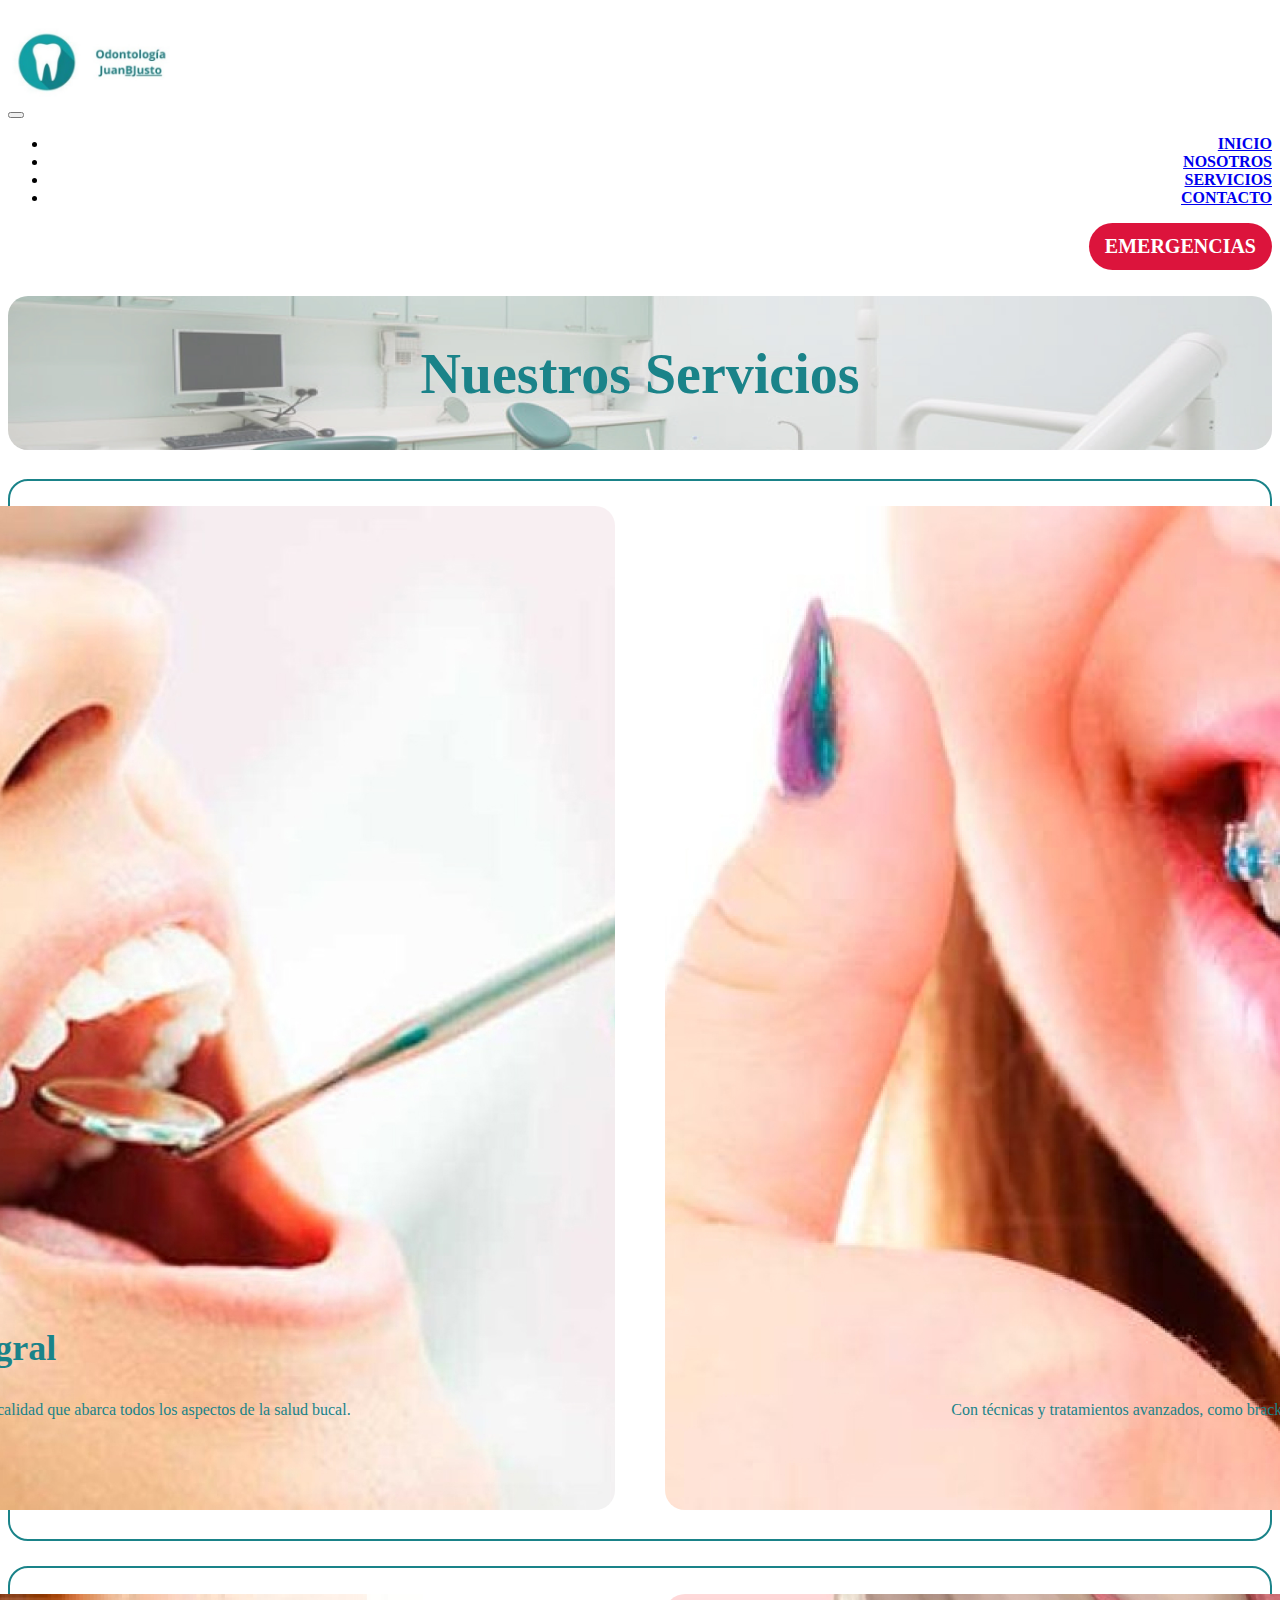
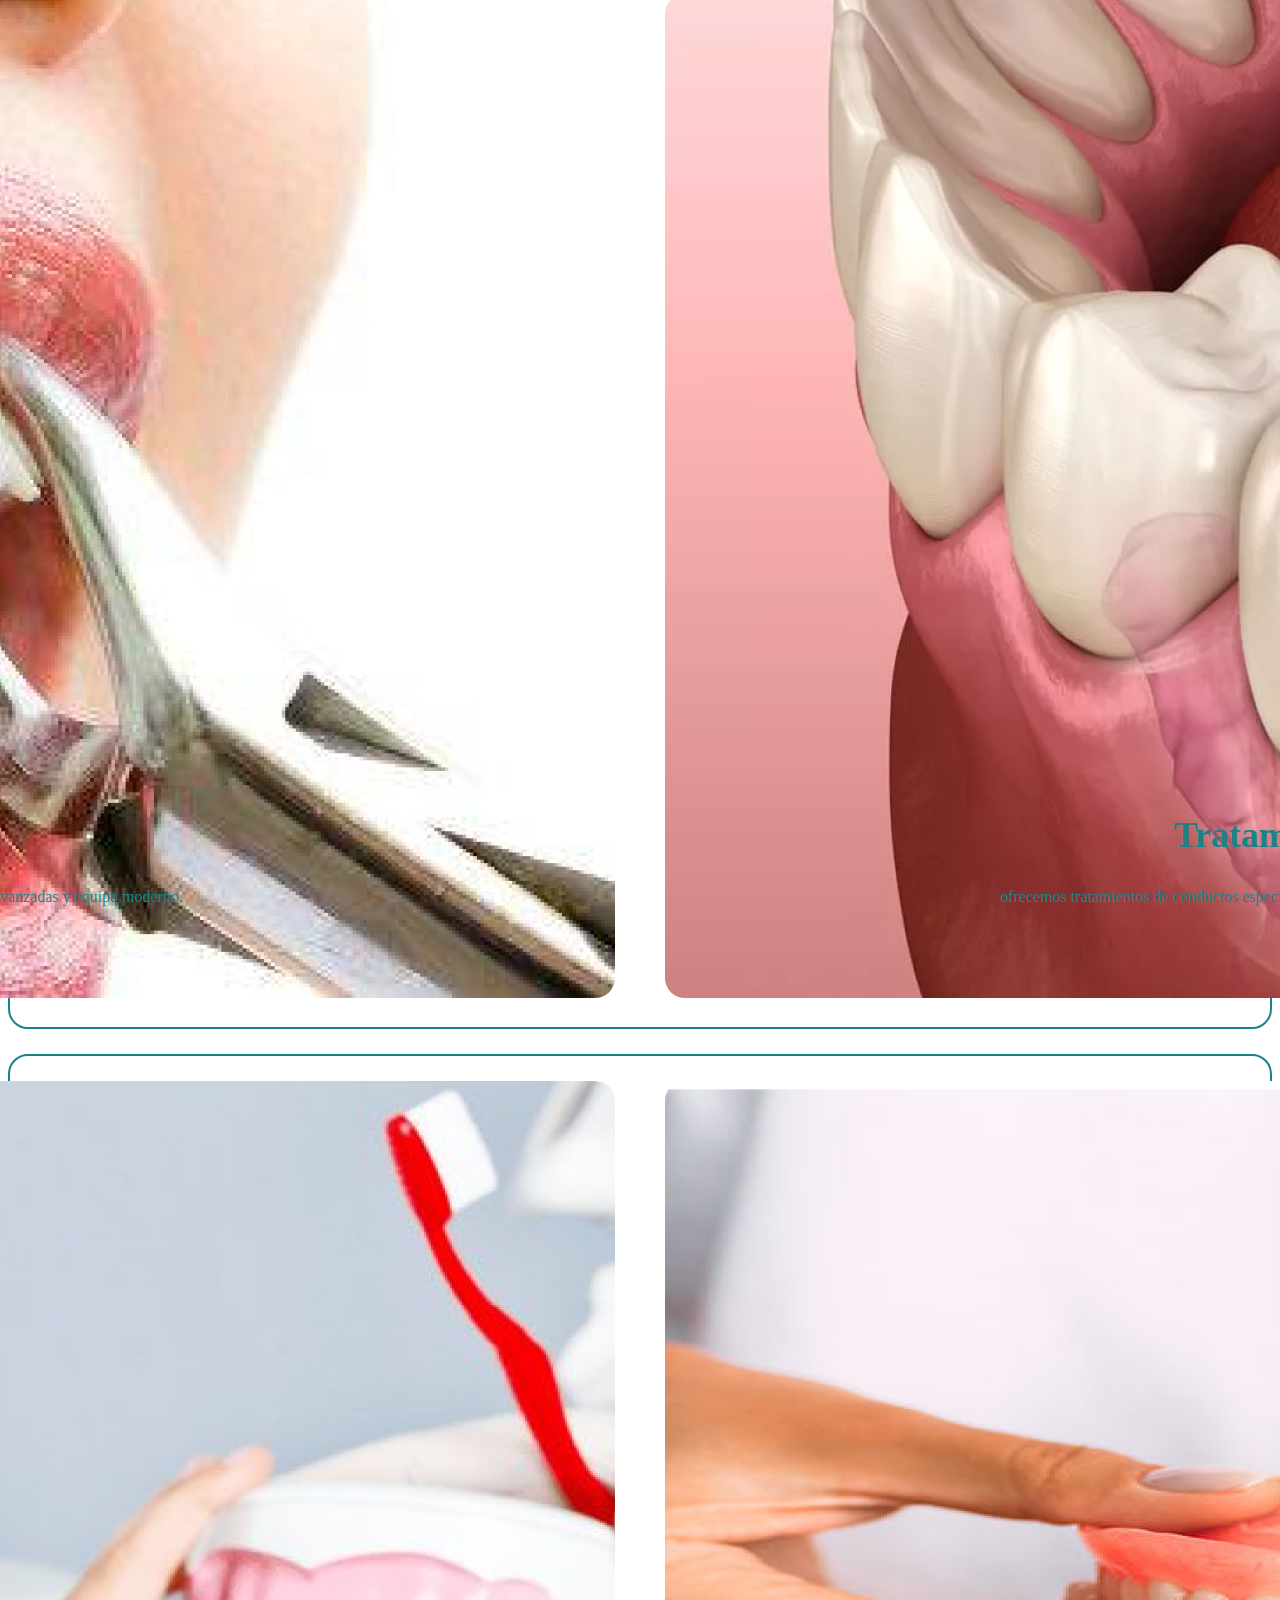
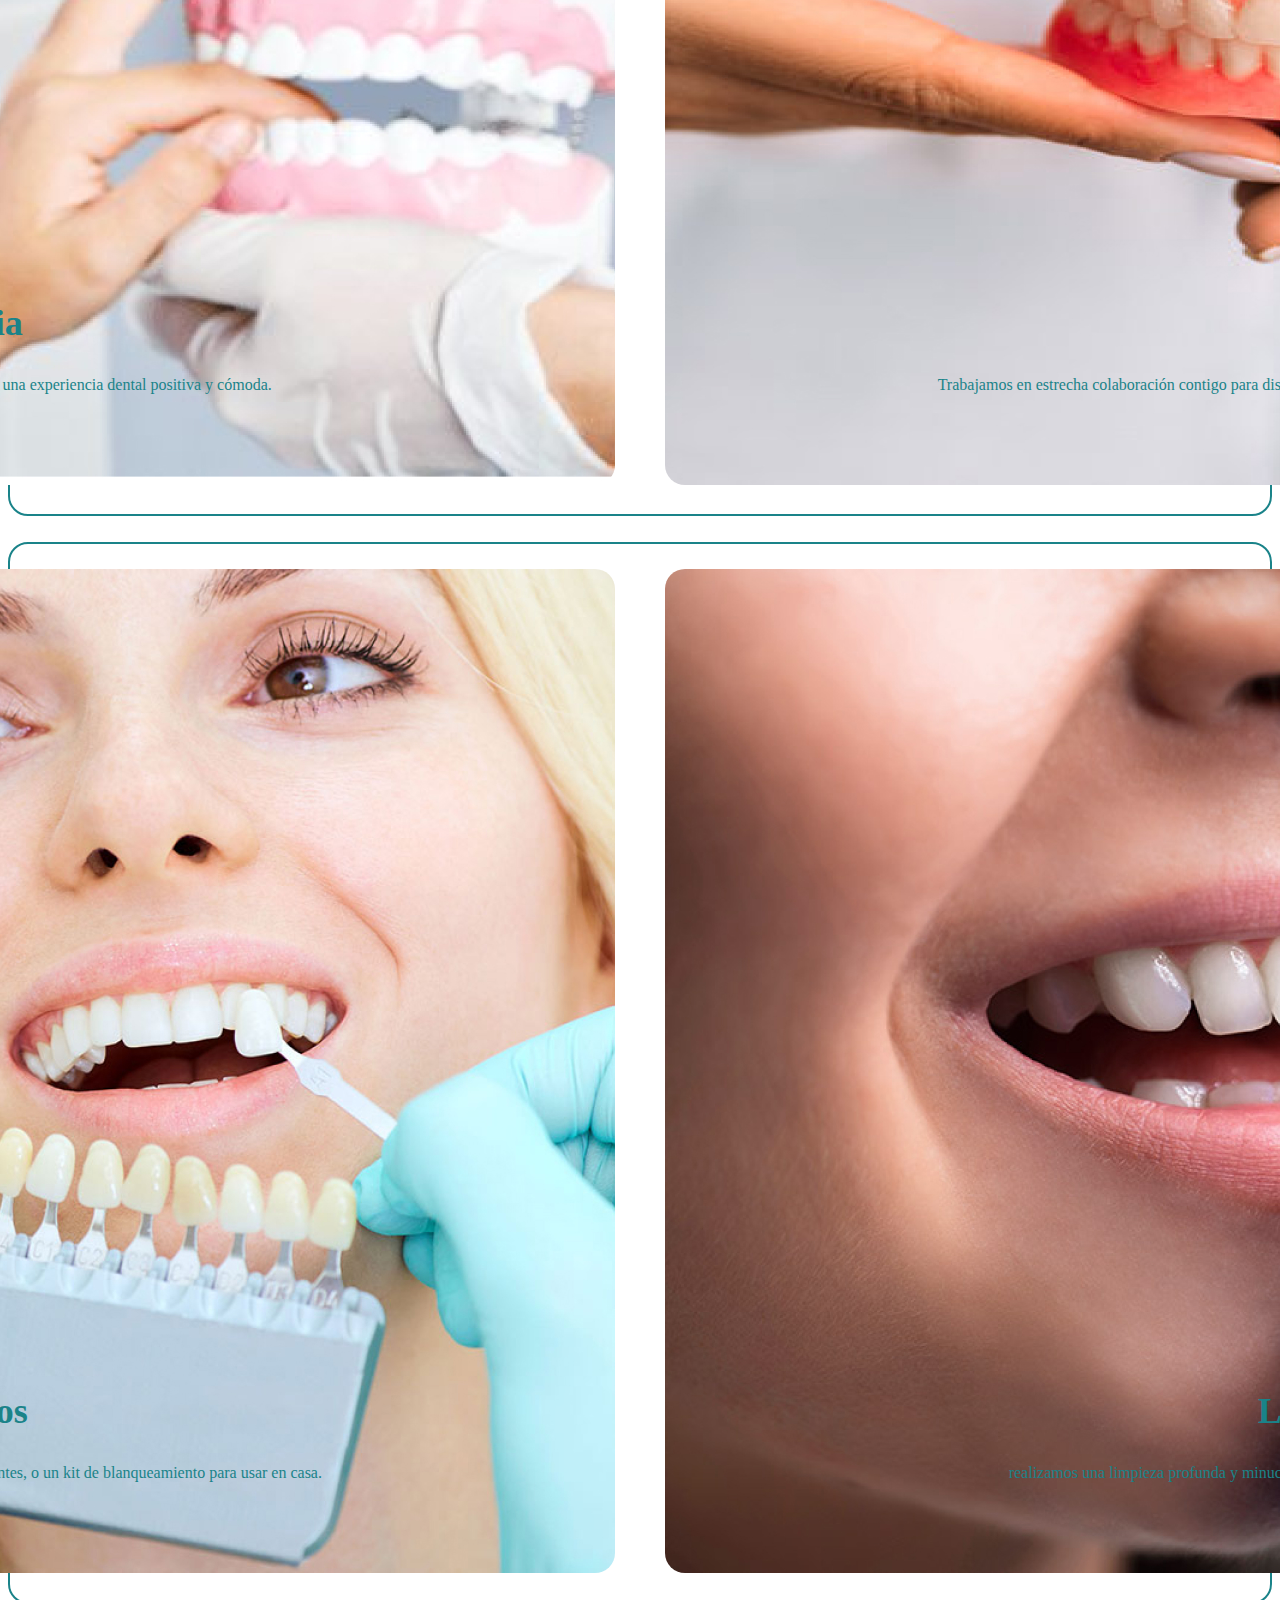
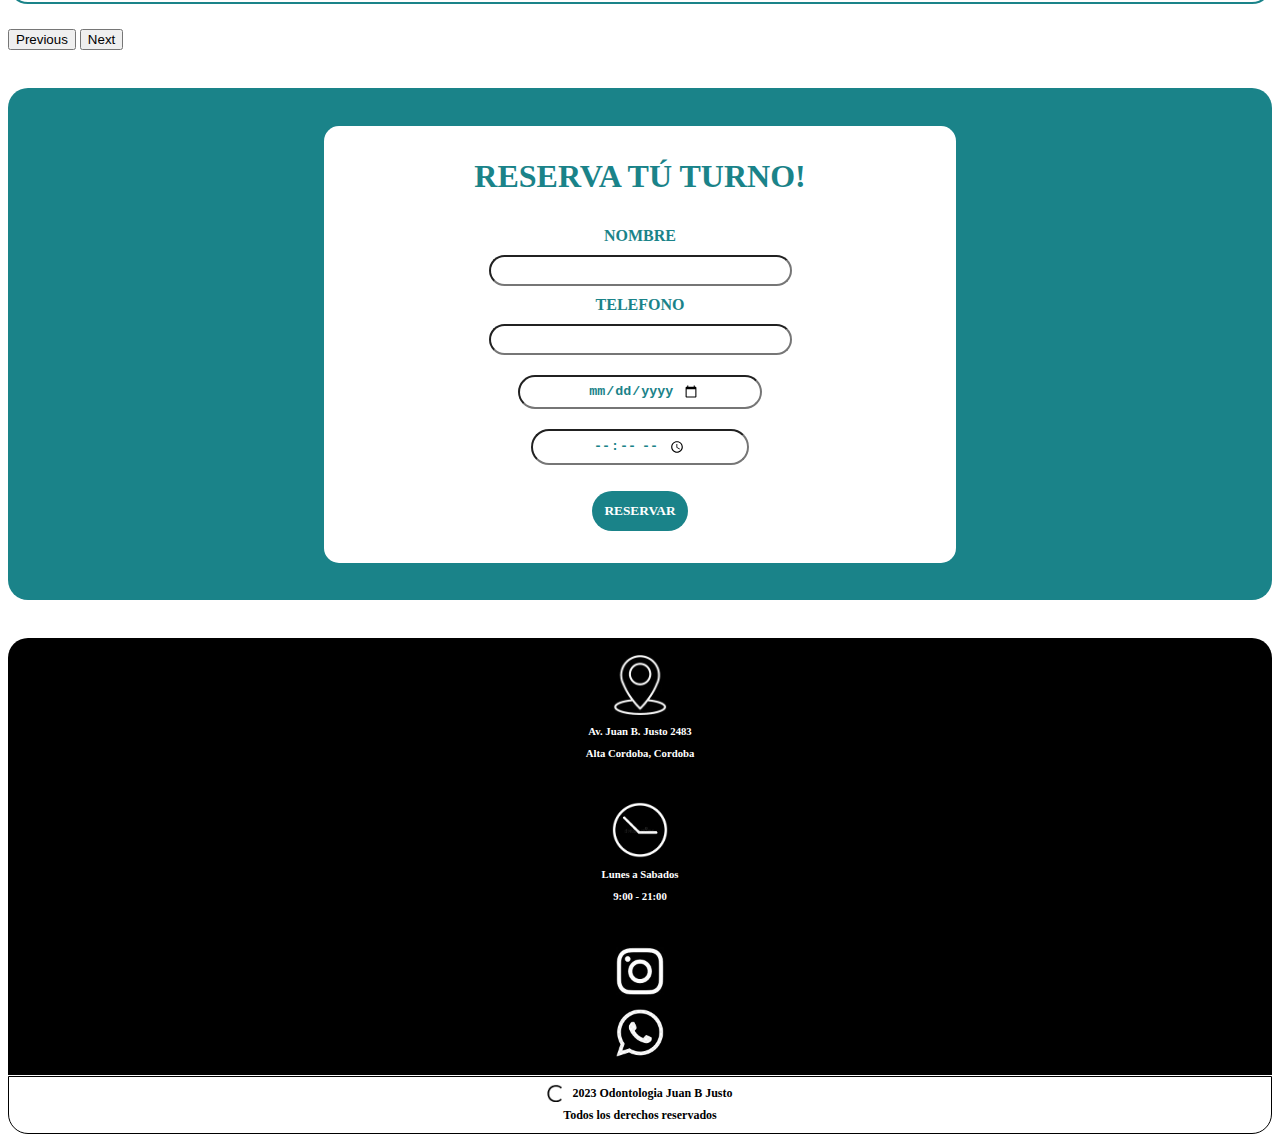
<file: pages/servicios.html>
<!DOCTYPE html>
<html lang="en">
<head>
    <meta charset="UTF-8">
    <meta http-equiv="X-UA-Compatible" content="IE=edge">
    <meta name="viewport" content="width=device-width, initial-scale=1.0">
    <link href="https://cdn.jsdelivr.net/npm/bootstrap@5.3.0/dist/css/bootstrap.min.css" rel="stylesheet" integrity="sha384-9ndCyUaIbzAi2FUVXJi0CjmCapSmO7SnpJef0486qhLnuZ2cdeRhO02iuK6FUUVM" crossorigin="anonymous">
    <title>Clínica Dental en Córdoba, Argentina - Especialistas en Cuidado Dental</title>
    <meta name="description" content="En nuestra clínica dental en Córdoba, Argentina, ofrecemos una amplia gama de servicios para cuidar de tu salud bucal. Nuestro equipo de expertos en odontología se especializa en tratamientos de ortodoncia, blanqueamiento dental, implantes dentales, limpiezas profesionales y mucho más. Utilizamos tecnología de vanguardia y enfoques personalizados para garantizar resultados de alta calidad. ¡Contáctanos hoy mismo y descubre cómo podemos mejorar tu sonrisa y bienestar dental!">
    <link rel="stylesheet" href="../css/servicios.css">
    <link rel="icon" href="../public/logo/img-logo.jpg" type="image/x-icon">
</head>
<body>
    
        <!--ENCABEZADO-->
        <header>

            <div class="container">
                <div class="encabezado row">
        
                    <!--LOGO-->
                    <div class="logo col-6 col-lg-3 justify-content-star">
                        <a href="../index.html">
                            <img class="img-fluid" src="../public/logo/Odontologia San Juan (2) 1.jpg" alt="logo odontologia san Juan">
                        </a>
                    </div>
        
                    <!--MENU NAVEGADOR-->
                    <nav class="navbar navbar-expand-sm navbar-white bg-white col-6 col-lg-6">
                        <div class="container justify-content-end">
                            <button class="navbar-toggler" type="button" data-bs-toggle="collapse" data-bs-target="#navbarNav" aria-controls="navbarNav" aria-expanded="false" aria-label="Toggle navigation">
                                <span class="navbar-toggler-icon"></span>
                            </button>
                            <div class="collapse navbar-collapse" id="navbarNav">
                                <ul class="navbar-nav">
                                    <li class="nav-item">
                                        <a class="nav-link" href="../index.html">Inicio</a>
                                    </li>
                                    <li class="nav-item">
                                        <a class="nav-link" href="../pages/nosotros.html">Nosotros</a>
                                    </li>
                                    <li class="nav-item">
                                        <a class="nav-link" href="../pages/servicios.html">Servicios</a>
                                    </li>
                                    <li class="nav-item">
                                        <a class="nav-link" href="../pages/contactos.html">Contacto</a>
                                    </li>
                                    <li class="botonemergencias">
                                        <a href="../pages/emergencias.html">
                                            <button>EMERGENCIAS</button>
                                        </a>
                                    </li>
                                </ul>
                            </div>
                        </div>
                    </nav>
        
                    <!--BOTON DE EMERGENCIAS-->
                    <div class="botonemergencias1 col-lg-3">
                        <a class="enlace-botonemergencias" href="../pages/emergencias.html"><button>EMERGENCIAS</button></a>
                    </div>
                </div>
            </div>
        
        <!--BANNER-->
        <div class="container">
            <div class="row">
        <div class="contenedor2 col-12 col-lg-12">

            <div class="texto">
                <h1 class="titulo">Nuestros
                    <span class="punto-aparte">Servicios</span>
                </h1>
            </div>

                <img class="imagenprincipal img-fluid" src="../public/img/imagennosotros.jpg" alt="parte de un consultorio odontologico">
        </div>
    </div>
    </div>
        
        </header>

        <!--CUERPO PRINCIPAL-->
        <main>
            <section class="container">
                <div class="row">
                <div class="col-12 col-lg-12 contenedor-carousel">
            <div id="carouselExample" class="carousel slide">
                <div class="carousel-inner">
                    <!--SERVICIO-->
                    <div class="carousel-item active">

                        <div class="contenedor-servicios">

                        <div class="contenedorservicios">   

                            <div class="contenedorservicios2">
                                <h2 class="servicio" >Odontología Integral</h2>
                                <h3 class="descripcionservicio">Un enfoque completo para el cuidado dental y brindar una atención personalizada y de calidad que abarca todos los aspectos de la salud bucal.</h3>
                                
                                <a href="#turnero">
                                    <button class="botonreserva">RESERVAR AHORA</button>
                                </a>
                            </div>
        
                            <div class="contenedor-img">
                                <a href="#turnero">
                                    <img class="imagenservicios img-fluid" src="../public/img/odontologiaintegralservicios.jpg" alt="Odontologia-integral">
                                </a>
                            </div>
                        </div>

                        <div class="contenedorservicios1">   

                            <div class="contenedorservicios2">
                                <h2 class="servicio" >Ortodoncia</h2>
                                <h3 class="descripcionservicio">Con técnicas y tratamientos avanzados, como brackets tradicionales, alineadores transparentes y aparatos de ortodoncia personalizados.</h3>
                                
                                <a href="#turnero">
                                    <button class="botonreserva">RESERVAR AHORA</button>
                                </a>
                            </div>
        
                            <div class="contenedor-img">
                                <a href="#turnero">
                                    <img class="imagenservicios img-fluid" src="../public/img/ortodonciaservicios.jpg" alt="ortodoncia-dental">
                                </a>
                            </div>
                        </div>
                    </div>
                        
                            </div>

            <!--SERVICIO 2-->
            <div class="carousel-item">
                <div class="contenedor-servicios">

                    <div class="contenedorservicios">   

                        <div class="contenedorservicios2">
                            <h2 class="servicio" >Extracciones</h2>
                            <h3 class="descripcionservicio">Extracciones dentales con cuidado y precisión, con técnicas avanzadas y equipo moderno.</h3>
                            
                            <a href="#turnero">
                                <button class="botonreserva">RESERVAR AHORA</button>
                            </a>
                        </div>
    
                        <div class="contenedor-img">
                            <a href="#turnero">
                                <img class="imagenservicios img-fluid" src="../public/img/extraccionesservicios.jpg" alt="Extracciones-dentales">
                            </a>
                        </div>
                    </div>

                    <div class="contenedorservicios1">   

                        <div class="contenedorservicios2">
                            <h2 class="servicio" >Tratamientos de Conductos</h2>
                            <h3 class="descripcionservicio">ofrecemos tratamientos de conductos especializados para abordar problemas de raíces dentales y salvar dientes dañados.</h3>
                            
                            <a href="#turnero">
                                <button class="botonreserva">RESERVAR AHORA</button>
                            </a>
                        </div>
    
                        <div class="contenedor-img">
                            <a href="#turnero">
                                <img class="imagenservicios img-fluid" src="../public/img/tratamientosdeconductosservicios.jpg" alt="tratamientos-de-conductos">
                            </a>
                        </div>
                    </div>
                </div>
            </div>

            <!--SERVICIO 3-->
            <div class="carousel-item">
                <div class="contenedor-servicios">

                    <div class="contenedorservicios">   

                        <div class="contenedorservicios2">
                            <h2 class="servicio" >Odontopediatria</h2>
                            <h3 class="descripcionservicio">especializados para brindar atención dental a niños y adolescentes, creando una experiencia dental positiva y cómoda.</h3>
                            
                            <a href="#turnero">
                                <button class="botonreserva">RESERVAR AHORA</button>
                            </a>
                        </div>
    
                        <div class="contenedor-img">
                            <a href="#turnero">
                                <img class="imagenservicios img-fluid" src="../public/img/odontopediatriaservicios.jpg" alt="Odontopediatria-general">
                            </a>
                        </div>
                    </div>

                    <div class="contenedorservicios1">   

                        <div class="contenedorservicios2">
                            <h2 class="servicio" >Protesis</h2>
                            <h3 class="descripcionservicio">Trabajamos en estrecha colaboración contigo para diseñar y fabricar prótesis personalizadas que se ajusten perfectamente a tus necesidades.</h3>
                            
                            <a href="#turnero">
                                <button class="botonreserva">RESERVAR AHORA</button>
                            </a>
                        </div>
    
                        <div class="contenedor-img">
                            <a href="#turnero">
                                <img class="imagenservicios img-fluid" src="../public/img/protesisservicios.jpg" alt="protesis-bucal">
                            </a>
                        </div>
                    </div>
                </div>
            </div>

            <!--SERVICIO 4-->
            <div class="carousel-item">
                <div class="contenedor-servicios">

                    <div class="contenedorservicios">   

                        <div class="contenedorservicios2">
                            <h2 class="servicio" >Blanqueamientos</h2>
                            <h3 class="descripcionservicio">Técnicas seguras y efectivas para eliminar las manchas y decoloraciones de tus dientes, o un kit de blanqueamiento para usar en casa.</h3>
                            
                            <a href="#turnero">
                                <button class="botonreserva">RESERVAR AHORA</button>
                            </a>
                        </div>
    
                        <div class="contenedor-img">
                            <a href="#turnero">
                                <img class="imagenservicios img-fluid" src="../public/img/blanqueamientosservicios.jpg" alt="blanqueamientos-dentales">
                            </a>
                        </div>
                    </div>

                    <div class="contenedorservicios1">   

                        <div class="contenedorservicios2">
                            <h2 class="servicio" >Limpieza Dental</h2>
                            <h3 class="descripcionservicio">realizamos una limpieza profunda y minuciosa para prevenir enfermedades bucales y mantener una sonrisa saludable. </h3>
                            
                            <a href="#turnero">
                                <button class="botonreserva">RESERVAR AHORA</button>
                            </a>
                        </div>
    
                        <div class="contenedor-img">
                            <a href="#turnero">
                                <img class="imagenservicios img-fluid" src="../public/img/limpiezadentalservicios.jpg" alt="limpieza-dental">
                            </a>
                        </div>
                    </div>
                </div>
            </div>


        
                <button class="carousel-control-prev" type="button" data-bs-target="#carouselExample" data-bs-slide="prev">
                    <span class="carousel-control-prev-icon" aria-hidden="true"></span>
                    <span class="visually-hidden">Previous</span>
                </button>
                <button class="carousel-control-next" type="button" data-bs-target="#carouselExample" data-bs-slide="next">
                    <span class="carousel-control-next-icon" aria-hidden="true"></span>
                    <span class="visually-hidden">Next</span>
                </button>
                </div>
            </div>
            </div>
            </section>

        </main>

        <!--TURNERO-->
        <aside>
            <section class="container">
            <div class="row">
            <div class="col-12 col-lg-12">
            <div class="div-turnero">
            <div id="turnero" class="turnero-1">
            <h2 class="tituloturnero">RESERVA TÚ TURNO!</h2>
    
            <form>
                <label for="nombre" class="label-turnero">NOMBRE</label>
                <input type="text" id="nombre" name="nombre" class="input-turnero">
    
                <label for="telefono" class="label-turnero">TELEFONO</label>
                <input type="tel" id="telefono" name="telefono" class="input-turnero">
                
                <input type="date" id="fecha" name="fecha" class="input-turnero">
    
                <input type="time" id="hora" name="hora" class="input-turnero">
    
                <div class="contenedor-botonturnero">
                <button class="botonturnero" type="submit">RESERVAR</button>
                </div>
    
            </form>
            </div>
            </div>
            </div>
            </div>
    
        </section>
    
        </aside>
        
        <!--PIE DE PAGINA-->
        <footer>
            <div class="container">
            <div class="row">
            <div class="col-12 col-lg-12">
                <div class="container">
                    <div class="row piedepagina">
                <div class="col-4 col-lg-4">
                <div class="footerubicacion">
                    <a class="contenedorubicacion" href="https://goo.gl/maps/mSe3JAmjqeEYsFda8">
                        <img class="iconofooter" src="../public/img/simboloubicacion.jpg" alt="icono de navegacion/mapa">
                        <h6 class="calleubicacion">Av. Juan B. Justo 2483</h6>
                        <h6 class="barrioubicacion">Alta Cordoba, Cordoba</h6>
                    </a>
                </div>
                </div>
        
                <div class="col-4 col-lg-4">
                <div class="footerhorarios">
                        <img class="iconofooter" src="../public/img/iconohorario.jpeg" alt="icono de horario">
                        <h6 class="diaslaborales">Lunes a Sabados</h6>
                        <h6 class="horarioslaborales">9:00 - 21:00</h6>
                </div>
                </div>
        
                <div class="col-4 col-lg-4">
                <div class="footerredes">
                    <a class="contenedorinstagram" href="#">
                        <img class="iconoinstagram" src="../public/img/iconoinstagram.jpeg" alt="icono de instagram">
                    </a>
        
                    <a class="contenedorwhatsapp" href="#">
                        <img class="iconowhatsapp" src="../public/img/iconodewhatsapp.png" alt="icono de whatsapp">
                    </a>
                </div>
                </div>
            </div>
            </div>
            
            <div class="container">
            <div class="registro row">
                <div class="contenedorregistro1 col-6">
                    <img class="iconoregistro" src="../public/img/C.jpg" alt="icono de marca registrada">
                    <h5 class="registronombre1">2023   Odontologia Juan B Justo</h5>
                </div>
        
                <div class="contenedorregistro2 col-6">
                    <h5 class="registronombre2">Todos los derechos reservados</h5>
                </div>
            
                </div>
                </div>
            </div>
            </div>
            </div>
            </footer>
                
            <script src="https://cdn.jsdelivr.net/npm/bootstrap@5.3.0/dist/js/bootstrap.bundle.min.js" integrity="sha384-geWF76RCwLtnZ8qwWowPQNguL3RmwHVBC9FhGdlKrxdiJJigb/j/68SIy3Te4Bkz" crossorigin="anonymous"></script>
    
        
    </body>
    </html>
</file>
<file: css/style.css>
/* UTILS */ /* FONT */
@import url("https://fonts.googleapis.com/css2?family=Montserrat:wght@400;700&display=swap");
/* MARGENES - CONTENEDORES PRINCIPALES */
/* BORDES-ESTILOS */
/* ESTILOS-FUNTES */
/* ESTILOS-DISPLAY */
/* ESTILOS-MARGIN-PADDING */
/* BORDES */
/* ESTILOS-TEXTO */
/* ESTILOS-POSICION */
/* ESTILOS-FORMULARIO */
/* HEADER */
.encabezado {
  align-items: start;
  margin: 3% 0%;
}
.encabezado .img {
  max-height: 56px;
}
.encabezado .navbar-nav {
  text-align: end;
}
.encabezado .navbar-nav .botonemergencias {
  text-align: end;
}
.encabezado .navbar-nav .botonemergencias button {
  background-color: crimson;
  color: white;
  padding: 12px 16px;
  border: none;
  border-radius: 100px;
  font-family: "$font";
  font-size: 75%;
  font-weight: bold;
}
.encabezado .enlace-botonemergencias {
  text-decoration: none;
}
.encabezado .enlace-botonemergencias button {
  display: none;
}

@media (min-width: 992px) {
  .encabezado {
    margin: 2% 0%;
  }
  .encabezado .logo img {
    max-height: 72px;
  }
  .encabezado .collapse {
    justify-content: end;
    text-transform: uppercase;
  }
  .encabezado .collapse .nav-link {
    font-family: "$font";
    font-size: 16px;
    font-weight: bold;
    border: none;
    border-radius: 100px;
    cursor: pointer;
  }
  .encabezado .collapse .nav-link:hover {
    background-color: #1A8389;
    color: white;
  }
  .encabezado .collapse .botonemergencias {
    display: none;
  }
  .encabezado .botonemergencias1 {
    text-align: end;
  }
  .encabezado .botonemergencias1 button {
    display: initial;
    background-color: crimson;
    color: white;
    border: none;
    border-radius: 100px;
    font-family: "$font";
    font-size: 20px;
    font-weight: bold;
    padding: 12px 16px;
    cursor: pointer;
  }
  .encabezado .botonemergencias1 button:hover {
    background-color: gold;
    color: black;
  }
}
/* MAIN */
.contenedor-main {
  position: relative;
  margin: 3% 0%;
}
.contenedor-main .texto {
  position: absolute;
  text-align: center;
  z-index: 1;
  top: 35%;
  left: 50%;
  transform: translate(-50%, -50%);
}
.contenedor-main .texto .titulo {
  font-family: "$font";
  font-size: 36px;
  font-weight: 700;
  color: #1A8389;
}
.contenedor-main .texto .titulo .subrayado {
  text-decoration: underline;
}
.contenedor-main .texto .eslogan {
  font-family: "$font";
  font-size: 16px;
  font-weight: 400;
  color: #1A8389;
}
.contenedor-main .imagenprincipal {
  width: 100%;
  z-index: 2;
  border-radius: 20px;
}

/* VISTA DESKTOP */
@media (min-width: 992px) {
  .contenedor-main {
    margin: 2% 0%;
  }
  .contenedor-main .texto {
    top: 25%;
  }
  .contenedor-main .texto .titulo {
    font-size: 72px;
  }
  .contenedor-main .texto .eslogan {
    font-size: 28px;
    text-align: end;
  }
}
.contenedorservicios, .contenedorservicios1 {
  display: grid;
  justify-items: center;
  align-items: end;
  grid-template-columns: 1fr;
  position: relative;
  margin: 3% 0%;
}
.contenedorservicios .contenedorservicios2, .contenedorservicios1 .contenedorservicios2 {
  display: flex;
  justify-content: center;
  align-items: center;
  flex-direction: column;
  margin: 9% 2%;
  padding: 0% 10%;
  position: absolute;
}
.contenedorservicios .contenedorservicios2 .servicio, .contenedorservicios1 .contenedorservicios2 .servicio {
  margin: 2px;
  padding: 14px;
  color: #1A8389;
  font-family: "$font";
  font-size: 36px;
  font-weight: 700;
  text-align: center;
}
.contenedorservicios .contenedorservicios2 .descripcionservicio, .contenedorservicios1 .contenedorservicios2 .descripcionservicio {
  text-align: center;
  font-family: "$font";
  font-size: 16px;
  font-weight: 400;
  color: #1A8389;
}
.contenedorservicios .contenedorservicios2 .botonreserva, .contenedorservicios1 .contenedorservicios2 .botonreserva {
  background-color: #1A8389;
  color: white;
  margin: 1px;
  padding: 8px 12px;
  font-family: "$font";
  font-size: 16px;
  font-weight: bold;
  border: none;
  border-radius: 100px;
  cursor: pointer;
  list-style: none;
}
.contenedorservicios .a, .contenedorservicios1 .a {
  text-decoration: none;
  list-style: none;
}
.contenedorservicios .imagenservicios, .contenedorservicios1 .imagenservicios {
  border: none;
  border-radius: 20px;
}

.contenedorservicios1 {
  display: none;
}
/* VISTA DESKTOP */
@media (min-width: 992px) {
  .contenedor-servicios {
    display: flex;
    justify-content: center;
    align-items: center;
    margin: 2% 0%;
    border: solid #1A8389 2px;
    border-radius: 20px;
  }
  .contenedor-servicios .contenedorservicios, .contenedor-servicios .contenedorservicios1 {
    margin: 2% 2% 2% 4%;
    padding: 0%;
  }
  .contenedor-servicios .contenedorservicios .contenedorservicios2, .contenedor-servicios .contenedorservicios1 .contenedorservicios2 {
    margin: 2% 3%;
    padding: 1% 5%;
  }
  .contenedor-servicios .contenedorservicios .contenedorservicios2 .servicio, .contenedor-servicios .contenedorservicios1 .contenedorservicios2 .servicio {
    font-size: 36px;
  }
  .contenedor-servicios .contenedorservicios1 {
    display: grid;
    margin: 2% 4% 2% 2%;
    padding: 0%;
  }
  .contenedor-servicios .contenedorservicios1 .contenedorservicios2 .servicio {
    font-size: 36px;
  }
}
/* ASIDE */
.div-turnero {
  background-color: #1A8389;
  margin: 3% 0%;
  padding: 24px;
  border-radius: 20px;
}
.div-turnero .turnero-1 {
  background-color: white;
  padding: 16px;
  border-radius: 15px;
  display: flex;
  flex-direction: column;
}
.div-turnero .turnero-1 .tituloturnero {
  text-align: center;
  margin: 16px 16px 32px;
  font-family: "$font";
  font-size: 32px;
  font-weight: 700;
  color: #1A8389;
}
.div-turnero .turnero-1 form {
  display: flex;
  justify-content: center;
  align-items: center;
  flex-direction: column;
}
.div-turnero .turnero-1 form .label-turnero {
  font-family: "$font";
  font-size: inherit;
  font-weight: 700;
  color: #1A8389;
  text-align: center;
}
.div-turnero .turnero-1 form .input-turnero {
  margin: 10px 0px;
  padding: 1% 10%;
  color: #1A8389;
  font-weight: 700;
  border-radius: 20px;
  text-align: center;
}
.div-turnero .turnero-1 form .contenedor-botonturnero {
  text-align: center;
  margin: 16px;
}
.div-turnero .turnero-1 form .contenedor-botonturnero .botonturnero {
  background-color: #1A8389;
  color: white;
  padding: 12px 12px;
  border: none;
  border-radius: 50px;
  font-weight: bold;
  font-family: "Monserrat";
}

@media (min-width: 992px) {
  .div-turnero {
    padding: 3% 25%;
  }
  .div-turnero .turnero {
    padding: 16px 56px;
  }
  .div-turnero .turnero .tituloturnero {
    font-size: 42px;
  }
  .div-turnero .turnero form .input-turnero {
    padding: 1% 10%;
    margin: 2% 10%;
  }
  .div-turnero .turnero form .botonturnero {
    padding: 3%;
    margin: 5% 36% 2%;
  }
}
/* FOOTER */
.piedepagina {
  background-color: black;
  margin-top: 3%;
  border-top-right-radius: 20px;
  border-top-left-radius: 20px;
}
.piedepagina h6 {
  color: white;
}
.piedepagina .footerubicacion {
  display: flex;
  flex-direction: column;
  align-items: center;
  justify-content: space-between;
  margin: 1px;
  padding: 16px 1px;
  text-align: center;
  height: 100%;
}
.piedepagina .footerubicacion .contenedorubicacion {
  display: flex;
  flex-direction: column;
  align-items: center;
  text-decoration: none;
}
.piedepagina .footerubicacion .calleubicacion {
  font-family: "Monserrat";
  margin: 5px 5px 2.5px;
  padding: 5px 5px 2.5px;
}
.piedepagina .footerubicacion .barrioubicacion {
  font-family: "Monserrat";
  margin: 2.5px 5px 5px;
  padding: 2.5px 5px 5px;
}
.piedepagina .footerhorarios {
  display: flex;
  flex-direction: column;
  align-items: center;
  justify-content: space-between;
  margin: 1px;
  padding: 16px 1px;
  text-align: center;
  height: 100%;
}
.piedepagina .footerhorarios .contenedorhorarios {
  display: flex;
  flex-direction: column;
  align-items: center;
}
.piedepagina .footerhorarios .diaslaborales {
  font-family: "Monserrat";
  margin: 5px 5px 2.5px;
  padding: 5px 5px 2.5px;
}
.piedepagina .footerhorarios .horarioslaborales {
  font-family: "Monserrat";
  margin: 2.5px 5px 5px;
  padding: 2.5px 5px 5px;
}
.piedepagina .iconofooter {
  width: 56px;
}
.piedepagina .footerredes {
  display: flex;
  flex-direction: column;
  align-items: center;
  justify-content: space-evenly;
  margin: 1px;
  padding: 16px 1px;
  height: 100%;
}
.piedepagina .footerredes .contenedorinstagram {
  width: 48px;
  height: 48px;
  margin: 1px;
  padding: 1px 1px 6px;
}
.piedepagina .footerredes .contenedorinstagram .iconoinstagram {
  width: 48px;
  height: 48px;
}
.piedepagina .footerredes .contenedorwhatsapp {
  width: 48px;
  height: 48px;
  margin: 1px;
  padding: 6px 1px 1px;
}
.piedepagina .footerredes .contenedorwhatsapp .iconowhatsapp {
  width: 48px;
  height: 48px;
}

.registro {
  background-color: white;
  flex-wrap: nowrap;
  border-width: 1px;
  border-style: solid;
  border-bottom-left-radius: 20px;
  border-bottom-right-radius: 20px;
  padding: 5px 0px;
  align-items: center;
}
.registro .contenedorregistro1 {
  display: flex;
  align-items: center;
  margin: 1px;
  justify-content: center;
}
.registro .contenedorregistro1 .iconoregistro {
  margin: 1px 5px;
  height: 17.5px;
}
.registro .contenedorregistro1 .registronombre1 {
  margin: 1px 5px;
  font-size: 12px;
}
.registro .contenedorregistro2 {
  margin: 1px;
  padding: 1px;
  text-align: center;
}
.registro .contenedorregistro2 .registronombre2 {
  margin: 1px 5px;
  padding: 2px 5px;
  font-size: 12px;
}

@media (min-width: 992px) {
  .piedepagina {
    margin-top: 2%;
  }
}

/*# sourceMappingURL=style.css.map */
</file>
<file: css/contacto.css>
/* UTILS */ /* FONT */
@import url("https://fonts.googleapis.com/css2?family=Montserrat:wght@400;700&display=swap");
/* MARGENES - CONTENEDORES PRINCIPALES */
/* BORDES-ESTILOS */
/* ESTILOS-FUNTES */
/* ESTILOS-DISPLAY */
/* ESTILOS-MARGIN-PADDING */
/* BORDES */
/* ESTILOS-TEXTO */
/* ESTILOS-POSICION */
/* ESTILOS-FORMULARIO */
/* HEADER */
.encabezado {
  align-items: start;
  margin: 3% 0%;
}
.encabezado .img {
  max-height: 56px;
}
.encabezado .navbar-nav {
  text-align: end;
}
.encabezado .navbar-nav .botonemergencias {
  text-align: end;
}
.encabezado .navbar-nav .botonemergencias button {
  background-color: crimson;
  color: white;
  padding: 12px 16px;
  border: none;
  border-radius: 100px;
  font-family: "$font";
  font-size: 75%;
  font-weight: bold;
}
.encabezado .enlace-botonemergencias {
  text-decoration: none;
}
.encabezado .enlace-botonemergencias button {
  display: none;
}

@media (min-width: 992px) {
  .encabezado {
    margin: 2% 0%;
  }
  .encabezado .logo img {
    max-height: 72px;
  }
  .encabezado .collapse {
    justify-content: end;
    text-transform: uppercase;
  }
  .encabezado .collapse .nav-link {
    font-family: "$font";
    font-size: 16px;
    font-weight: bold;
    border: none;
    border-radius: 100px;
    cursor: pointer;
  }
  .encabezado .collapse .nav-link:hover {
    background-color: #1A8389;
    color: white;
  }
  .encabezado .collapse .botonemergencias {
    display: none;
  }
  .encabezado .botonemergencias1 {
    text-align: end;
  }
  .encabezado .botonemergencias1 button {
    display: initial;
    background-color: crimson;
    color: white;
    border: none;
    border-radius: 100px;
    font-family: "$font";
    font-size: 20px;
    font-weight: bold;
    padding: 12px 16px;
    cursor: pointer;
  }
  .encabezado .botonemergencias1 button:hover {
    background-color: gold;
    color: black;
  }
}
/* MAIN */
.contenedor-principal {
  position: relative;
  display: flex;
  justify-content: center;
  align-items: center;
  flex-direction: column;
  margin: 3% 0%;
}
.contenedor-principal .contenedor-formulario {
  position: absolute;
  background-color: white;
  margin: 24px;
  padding: 16px;
  display: flex;
  justify-content: center;
  align-items: none;
  flex-direction: column;
  text-align: center;
  border-radius: 20px;
  color: #1A8389;
  width: 90%;
}
.contenedor-principal .contenedor-formulario .titulo {
  font-family: "$font";
  font-size: 24px;
  font-weight: 700;
  margin: 24px;
  padding: 0px;
}
.contenedor-principal .contenedor-formulario .formulario {
  display: flex;
  flex-direction: column;
}
.contenedor-principal .contenedor-formulario .formulario .labelformulario {
  font-family: "$font";
  font-size: 24px;
  font-weight: 700;
  margin: 10px 0px;
  padding: 0px;
  color: #1A8389;
}
.contenedor-principal .contenedor-formulario .formulario .inputformulario {
  border-radius: 10px;
  padding: 5px;
  color: #1A8389;
}
.contenedor-principal .contenedor-formulario .formulario .labelformulario1 {
  margin-top: 12px;
}
.contenedor-principal .contenedor-formulario .formulario textarea {
  border-radius: 20px;
  padding: 12px;
  color: #1A8389;
  height: 100px;
}
.contenedor-principal .contenedor-formulario .formulario .botoncontacto {
  background-color: #1A8389;
  color: white;
  font-family: "$font";
  font-size: 16px;
  font-weight: bold;
  margin: 10% 30% 2%;
  padding: 4%;
  border: none;
  border-radius: 100px;
}
.contenedor-principal .contenedor-img {
  width: 100%;
}
.contenedor-principal .contenedor-img .img-formulario {
  width: 100%;
  height: 650px;
  border-radius: 20px;
}

@media (min-width: 992px) {
  .contenedor-principal {
    margin: 2% 0%;
  }
  .contenedor-principal .contenedor-formulario {
    padding: 1% 6%;
    width: 50%;
  }
  .contenedor-principal .contenedor-formulario .titulo {
    font-size: 42px;
  }
  .contenedor-principal .contenedor-formulario .formulario {
    margin: 0% 3%;
  }
  .contenedor-principal .contenedor-formulario .formulario textarea {
    border-radius: 20px;
    padding: 100px;
    color: #1A8389;
    height: 100px;
  }
  .contenedor-principal .contenedor-formulario .formulario .botoncontacto {
    margin: 5% 36% 2%;
    padding: 3%;
  }
  .contenedor-principal .contenedor-img {
    width: 100%;
  }
  .contenedor-principal .contenedor-img .img-formulario {
    width: 100%;
    height: 832px;
  }
}
/* ASIDE */
.div-turnero {
  background-color: #1A8389;
  margin: 3% 0%;
  padding: 24px;
  border-radius: 20px;
}
.div-turnero .turnero-1 {
  background-color: white;
  padding: 16px;
  border-radius: 15px;
  display: flex;
  flex-direction: column;
}
.div-turnero .turnero-1 .tituloturnero {
  text-align: center;
  margin: 16px 16px 32px;
  font-family: "$font";
  font-size: 32px;
  font-weight: 700;
  color: #1A8389;
}
.div-turnero .turnero-1 form {
  display: flex;
  justify-content: center;
  align-items: center;
  flex-direction: column;
}
.div-turnero .turnero-1 form .label-turnero {
  font-family: "$font";
  font-size: inherit;
  font-weight: 700;
  color: #1A8389;
  text-align: center;
}
.div-turnero .turnero-1 form .input-turnero {
  margin: 10px 0px;
  padding: 1% 10%;
  color: #1A8389;
  font-weight: 700;
  border-radius: 20px;
  text-align: center;
}
.div-turnero .turnero-1 form .contenedor-botonturnero {
  text-align: center;
  margin: 16px;
}
.div-turnero .turnero-1 form .contenedor-botonturnero .botonturnero {
  background-color: #1A8389;
  color: white;
  padding: 12px 12px;
  border: none;
  border-radius: 50px;
  font-weight: bold;
  font-family: "Monserrat";
}

@media (min-width: 992px) {
  .div-turnero {
    padding: 3% 25%;
  }
  .div-turnero .turnero {
    padding: 16px 56px;
  }
  .div-turnero .turnero .tituloturnero {
    font-size: 42px;
  }
  .div-turnero .turnero form .input-turnero {
    padding: 1% 10%;
    margin: 2% 10%;
  }
  .div-turnero .turnero form .botonturnero {
    padding: 3%;
    margin: 5% 36% 2%;
  }
}
/* FOOTER */
.piedepagina {
  background-color: black;
  margin-top: 3%;
  border-top-right-radius: 20px;
  border-top-left-radius: 20px;
}
.piedepagina h6 {
  color: white;
}
.piedepagina .footerubicacion {
  display: flex;
  flex-direction: column;
  align-items: center;
  justify-content: space-between;
  margin: 1px;
  padding: 16px 1px;
  text-align: center;
  height: 100%;
}
.piedepagina .footerubicacion .contenedorubicacion {
  display: flex;
  flex-direction: column;
  align-items: center;
  text-decoration: none;
}
.piedepagina .footerubicacion .calleubicacion {
  font-family: "Monserrat";
  margin: 5px 5px 2.5px;
  padding: 5px 5px 2.5px;
}
.piedepagina .footerubicacion .barrioubicacion {
  font-family: "Monserrat";
  margin: 2.5px 5px 5px;
  padding: 2.5px 5px 5px;
}
.piedepagina .footerhorarios {
  display: flex;
  flex-direction: column;
  align-items: center;
  justify-content: space-between;
  margin: 1px;
  padding: 16px 1px;
  text-align: center;
  height: 100%;
}
.piedepagina .footerhorarios .contenedorhorarios {
  display: flex;
  flex-direction: column;
  align-items: center;
}
.piedepagina .footerhorarios .diaslaborales {
  font-family: "Monserrat";
  margin: 5px 5px 2.5px;
  padding: 5px 5px 2.5px;
}
.piedepagina .footerhorarios .horarioslaborales {
  font-family: "Monserrat";
  margin: 2.5px 5px 5px;
  padding: 2.5px 5px 5px;
}
.piedepagina .iconofooter {
  width: 56px;
}
.piedepagina .footerredes {
  display: flex;
  flex-direction: column;
  align-items: center;
  justify-content: space-evenly;
  margin: 1px;
  padding: 16px 1px;
  height: 100%;
}
.piedepagina .footerredes .contenedorinstagram {
  width: 48px;
  height: 48px;
  margin: 1px;
  padding: 1px 1px 6px;
}
.piedepagina .footerredes .contenedorinstagram .iconoinstagram {
  width: 48px;
  height: 48px;
}
.piedepagina .footerredes .contenedorwhatsapp {
  width: 48px;
  height: 48px;
  margin: 1px;
  padding: 6px 1px 1px;
}
.piedepagina .footerredes .contenedorwhatsapp .iconowhatsapp {
  width: 48px;
  height: 48px;
}

.registro {
  background-color: white;
  flex-wrap: nowrap;
  border-width: 1px;
  border-style: solid;
  border-bottom-left-radius: 20px;
  border-bottom-right-radius: 20px;
  padding: 5px 0px;
  align-items: center;
}
.registro .contenedorregistro1 {
  display: flex;
  align-items: center;
  margin: 1px;
  justify-content: center;
}
.registro .contenedorregistro1 .iconoregistro {
  margin: 1px 5px;
  height: 17.5px;
}
.registro .contenedorregistro1 .registronombre1 {
  margin: 1px 5px;
  font-size: 12px;
}
.registro .contenedorregistro2 {
  margin: 1px;
  padding: 1px;
  text-align: center;
}
.registro .contenedorregistro2 .registronombre2 {
  margin: 1px 5px;
  padding: 2px 5px;
  font-size: 12px;
}

@media (min-width: 992px) {
  .piedepagina {
    margin-top: 2%;
  }
}

/*# sourceMappingURL=contacto.css.map */
</file>
<file: css/emergencias.css>
/* UTILS */ /* FONT */
@import url("https://fonts.googleapis.com/css2?family=Montserrat:wght@400;700&display=swap");
/* MARGENES - CONTENEDORES PRINCIPALES */
/* BORDES-ESTILOS */
/* ESTILOS-FUNTES */
/* ESTILOS-DISPLAY */
/* ESTILOS-MARGIN-PADDING */
/* BORDES */
/* ESTILOS-TEXTO */
/* ESTILOS-POSICION */
/* ESTILOS-FORMULARIO */
/* HEADER */
.encabezado {
  align-items: start;
  margin: 3% 0%;
}
.encabezado .img {
  max-height: 56px;
}
.encabezado .navbar-nav {
  text-align: end;
}
.encabezado .navbar-nav .botonemergencias {
  text-align: end;
}
.encabezado .navbar-nav .botonemergencias button {
  background-color: crimson;
  color: white;
  padding: 12px 16px;
  border: none;
  border-radius: 100px;
  font-family: "$font";
  font-size: 75%;
  font-weight: bold;
}
.encabezado .enlace-botonemergencias {
  text-decoration: none;
}
.encabezado .enlace-botonemergencias button {
  display: none;
}

@media (min-width: 992px) {
  .encabezado {
    margin: 2% 0%;
  }
  .encabezado .logo img {
    max-height: 72px;
  }
  .encabezado .collapse {
    justify-content: end;
    text-transform: uppercase;
  }
  .encabezado .collapse .nav-link {
    font-family: "$font";
    font-size: 16px;
    font-weight: bold;
    border: none;
    border-radius: 100px;
    cursor: pointer;
  }
  .encabezado .collapse .nav-link:hover {
    background-color: #1A8389;
    color: white;
  }
  .encabezado .collapse .botonemergencias {
    display: none;
  }
  .encabezado .botonemergencias1 {
    text-align: end;
  }
  .encabezado .botonemergencias1 button {
    display: initial;
    background-color: crimson;
    color: white;
    border: none;
    border-radius: 100px;
    font-family: "$font";
    font-size: 20px;
    font-weight: bold;
    padding: 12px 16px;
    cursor: pointer;
  }
  .encabezado .botonemergencias1 button:hover {
    background-color: gold;
    color: black;
  }
}
/* MAIN */
.contenedor-principal {
  position: relative;
  display: flex;
  justify-content: center;
  align-items: center;
  flex-direction: column;
  margin: 3% 0%;
}
.contenedor-principal .contenedor-formulario {
  position: absolute;
  background-color: white;
  margin: 24px;
  padding: 16px;
  display: flex;
  justify-content: center;
  align-items: none;
  flex-direction: column;
  text-align: center;
  border-radius: 20px;
  color: #1A8389;
  width: 90%;
}
.contenedor-principal .contenedor-formulario .titulo {
  font-family: "$font";
  font-size: 24px;
  font-weight: 700;
  margin: 24px;
  padding: 0px;
}
.contenedor-principal .contenedor-formulario .formulario {
  display: flex;
  flex-direction: column;
}
.contenedor-principal .contenedor-formulario .formulario .labelformulario {
  font-family: "$font";
  font-size: 24px;
  font-weight: 700;
  margin: 10px 0px;
  padding: 0px;
  color: #1A8389;
}
.contenedor-principal .contenedor-formulario .formulario .inputformulario {
  border-radius: 10px;
  padding: 5px;
  color: #1A8389;
}
.contenedor-principal .contenedor-formulario .formulario .labelformulario1 {
  margin-top: 12px;
}
.contenedor-principal .contenedor-formulario .formulario textarea {
  border-radius: 20px;
  padding: 12px;
  color: #1A8389;
  height: 100px;
}
.contenedor-principal .contenedor-formulario .formulario .botoncontacto {
  background-color: #1A8389;
  color: white;
  font-family: "$font";
  font-size: 16px;
  font-weight: bold;
  margin: 10% 30% 2%;
  padding: 4%;
  border: none;
  border-radius: 100px;
}
.contenedor-principal .contenedor-img {
  width: 100%;
}
.contenedor-principal .contenedor-img .img-formulario {
  width: 100%;
  height: 650px;
  border-radius: 20px;
}

@media (min-width: 992px) {
  .contenedor-principal {
    margin: 2% 0%;
  }
  .contenedor-principal .contenedor-formulario {
    padding: 1% 6%;
    width: 50%;
  }
  .contenedor-principal .contenedor-formulario .titulo {
    font-size: 42px;
  }
  .contenedor-principal .contenedor-formulario .formulario {
    margin: 0% 3%;
  }
  .contenedor-principal .contenedor-formulario .formulario textarea {
    border-radius: 20px;
    padding: 100px;
    color: #1A8389;
    height: 100px;
  }
  .contenedor-principal .contenedor-formulario .formulario .botoncontacto {
    margin: 5% 36% 2%;
    padding: 3%;
  }
  .contenedor-principal .contenedor-img {
    width: 100%;
  }
  .contenedor-principal .contenedor-img .img-formulario {
    width: 100%;
    height: 832px;
  }
}
/* ASIDE */
.div-turnero {
  background-color: #1A8389;
  margin: 3% 0%;
  padding: 24px;
  border-radius: 20px;
}
.div-turnero .turnero-1 {
  background-color: white;
  padding: 16px;
  border-radius: 15px;
  display: flex;
  flex-direction: column;
}
.div-turnero .turnero-1 .tituloturnero {
  text-align: center;
  margin: 16px 16px 32px;
  font-family: "$font";
  font-size: 32px;
  font-weight: 700;
  color: #1A8389;
}
.div-turnero .turnero-1 form {
  display: flex;
  justify-content: center;
  align-items: center;
  flex-direction: column;
}
.div-turnero .turnero-1 form .label-turnero {
  font-family: "$font";
  font-size: inherit;
  font-weight: 700;
  color: #1A8389;
  text-align: center;
}
.div-turnero .turnero-1 form .input-turnero {
  margin: 10px 0px;
  padding: 1% 10%;
  color: #1A8389;
  font-weight: 700;
  border-radius: 20px;
  text-align: center;
}
.div-turnero .turnero-1 form .contenedor-botonturnero {
  text-align: center;
  margin: 16px;
}
.div-turnero .turnero-1 form .contenedor-botonturnero .botonturnero {
  background-color: #1A8389;
  color: white;
  padding: 12px 12px;
  border: none;
  border-radius: 50px;
  font-weight: bold;
  font-family: "Monserrat";
}

@media (min-width: 992px) {
  .div-turnero {
    padding: 3% 25%;
  }
  .div-turnero .turnero {
    padding: 16px 56px;
  }
  .div-turnero .turnero .tituloturnero {
    font-size: 42px;
  }
  .div-turnero .turnero form .input-turnero {
    padding: 1% 10%;
    margin: 2% 10%;
  }
  .div-turnero .turnero form .botonturnero {
    padding: 3%;
    margin: 5% 36% 2%;
  }
}
/* FOOTER */
.piedepagina {
  background-color: black;
  margin-top: 3%;
  border-top-right-radius: 20px;
  border-top-left-radius: 20px;
}
.piedepagina h6 {
  color: white;
}
.piedepagina .footerubicacion {
  display: flex;
  flex-direction: column;
  align-items: center;
  justify-content: space-between;
  margin: 1px;
  padding: 16px 1px;
  text-align: center;
  height: 100%;
}
.piedepagina .footerubicacion .contenedorubicacion {
  display: flex;
  flex-direction: column;
  align-items: center;
  text-decoration: none;
}
.piedepagina .footerubicacion .calleubicacion {
  font-family: "Monserrat";
  margin: 5px 5px 2.5px;
  padding: 5px 5px 2.5px;
}
.piedepagina .footerubicacion .barrioubicacion {
  font-family: "Monserrat";
  margin: 2.5px 5px 5px;
  padding: 2.5px 5px 5px;
}
.piedepagina .footerhorarios {
  display: flex;
  flex-direction: column;
  align-items: center;
  justify-content: space-between;
  margin: 1px;
  padding: 16px 1px;
  text-align: center;
  height: 100%;
}
.piedepagina .footerhorarios .contenedorhorarios {
  display: flex;
  flex-direction: column;
  align-items: center;
}
.piedepagina .footerhorarios .diaslaborales {
  font-family: "Monserrat";
  margin: 5px 5px 2.5px;
  padding: 5px 5px 2.5px;
}
.piedepagina .footerhorarios .horarioslaborales {
  font-family: "Monserrat";
  margin: 2.5px 5px 5px;
  padding: 2.5px 5px 5px;
}
.piedepagina .iconofooter {
  width: 56px;
}
.piedepagina .footerredes {
  display: flex;
  flex-direction: column;
  align-items: center;
  justify-content: space-evenly;
  margin: 1px;
  padding: 16px 1px;
  height: 100%;
}
.piedepagina .footerredes .contenedorinstagram {
  width: 48px;
  height: 48px;
  margin: 1px;
  padding: 1px 1px 6px;
}
.piedepagina .footerredes .contenedorinstagram .iconoinstagram {
  width: 48px;
  height: 48px;
}
.piedepagina .footerredes .contenedorwhatsapp {
  width: 48px;
  height: 48px;
  margin: 1px;
  padding: 6px 1px 1px;
}
.piedepagina .footerredes .contenedorwhatsapp .iconowhatsapp {
  width: 48px;
  height: 48px;
}

.registro {
  background-color: white;
  flex-wrap: nowrap;
  border-width: 1px;
  border-style: solid;
  border-bottom-left-radius: 20px;
  border-bottom-right-radius: 20px;
  padding: 5px 0px;
  align-items: center;
}
.registro .contenedorregistro1 {
  display: flex;
  align-items: center;
  margin: 1px;
  justify-content: center;
}
.registro .contenedorregistro1 .iconoregistro {
  margin: 1px 5px;
  height: 17.5px;
}
.registro .contenedorregistro1 .registronombre1 {
  margin: 1px 5px;
  font-size: 12px;
}
.registro .contenedorregistro2 {
  margin: 1px;
  padding: 1px;
  text-align: center;
}
.registro .contenedorregistro2 .registronombre2 {
  margin: 1px 5px;
  padding: 2px 5px;
  font-size: 12px;
}

@media (min-width: 992px) {
  .piedepagina {
    margin-top: 2%;
  }
}

/*# sourceMappingURL=emergencias.css.map */
</file>
<file: css/nosotros.css>
/* UTILS */ /* FONT */
@import url("https://fonts.googleapis.com/css2?family=Montserrat:wght@400;700&display=swap");
/* MARGENES - CONTENEDORES PRINCIPALES */
/* BORDES-ESTILOS */
/* ESTILOS-FUNTES */
/* ESTILOS-DISPLAY */
/* ESTILOS-MARGIN-PADDING */
/* BORDES */
/* ESTILOS-TEXTO */
/* ESTILOS-POSICION */
/* ESTILOS-FORMULARIO */
/* HEADER */
.encabezado {
  align-items: start;
  margin: 3% 0%;
}
.encabezado .img {
  max-height: 56px;
}
.encabezado .navbar-nav {
  text-align: end;
}
.encabezado .navbar-nav .botonemergencias {
  text-align: end;
}
.encabezado .navbar-nav .botonemergencias button {
  background-color: crimson;
  color: white;
  padding: 12px 16px;
  border: none;
  border-radius: 100px;
  font-family: "$font";
  font-size: 75%;
  font-weight: bold;
}
.encabezado .enlace-botonemergencias {
  text-decoration: none;
}
.encabezado .enlace-botonemergencias button {
  display: none;
}

@media (min-width: 992px) {
  .encabezado {
    margin: 2% 0%;
  }
  .encabezado .logo img {
    max-height: 72px;
  }
  .encabezado .collapse {
    justify-content: end;
    text-transform: uppercase;
  }
  .encabezado .collapse .nav-link {
    font-family: "$font";
    font-size: 16px;
    font-weight: bold;
    border: none;
    border-radius: 100px;
    cursor: pointer;
  }
  .encabezado .collapse .nav-link:hover {
    background-color: #1A8389;
    color: white;
  }
  .encabezado .collapse .botonemergencias {
    display: none;
  }
  .encabezado .botonemergencias1 {
    text-align: end;
  }
  .encabezado .botonemergencias1 button {
    display: initial;
    background-color: crimson;
    color: white;
    border: none;
    border-radius: 100px;
    font-family: "$font";
    font-size: 20px;
    font-weight: bold;
    padding: 12px 16px;
    cursor: pointer;
  }
  .encabezado .botonemergencias1 button:hover {
    background-color: gold;
    color: black;
  }
}
.contenedor2 {
  position: relative;
  margin: 3% 0%;
}
.contenedor2 .texto {
  position: absolute;
  top: 50%;
  left: 50%;
  transform: translate(-35%, -50%);
}
.contenedor2 .texto .titulo {
  font-family: "$font";
  font-size: 32px;
  font-weight: 700;
  color: #1A8389;
}
.contenedor2 .texto .titulo .punto-aparte {
  display: inline-block;
}
.contenedor2 .imagenprincipal {
  width: 100%;
  height: 154px;
  border-radius: 20px;
}

/* VISTA DESKTOP*/
@media (min-width: 992px) {
  .contenedor2 {
    margin: 2% 0%;
  }
  .contenedor2 .texto {
    transform: translate(-50%, -50%);
  }
  .contenedor2 .texto .titulo {
    font-size: 56px;
  }
}
/* MAIN */
.contenedorprofesionales {
  display: flex;
  justify-content: center;
  align-items: center;
  flex-direction: column;
  text-decoration: none;
  margin: 3% 0%;
}
.contenedorprofesionales .imagendoctores {
  width: 65%;
}
.contenedorprofesionales .nombresdoctores {
  color: #1A8389;
  margin: 24px 12px 12px;
  padding: 0px;
  font-family: "$font";
  font-size: 24px;
  font-weight: 400;
  text-decoration: overline;
}

@media (min-width: 992px) {
  .contenedorprofesionales {
    margin: 2% 0%;
  }
}
.recepcionconsultorio {
  margin: 3% 0%;
}
.recepcionconsultorio .imagenconsultorio {
  width: 100%;
  border-radius: 20px;
  height: 154px;
}

@media (min-width: 992px) {
  .recepcionconsultorio {
    margin: 2% 0%;
  }
}
.contenedorhistoria {
  display: flex;
  justify-content: center;
  align-items: center;
  flex-direction: column;
  color: #1A8389;
  text-align: justify;
  margin: 3% 0%;
}
.contenedorhistoria .titulohistoria {
  margin: 3% 0%;
  font-family: "$font";
  font-size: 24px;
  font-weight: 700;
}
.contenedorhistoria .historia {
  white-space: pre-line;
  margin: 5px;
  padding: 1px;
  font-family: "$font";
  font-size: 18px;
  font-weight: 400;
}

@media (min-width: 992px) {
  .contenedorhistoria {
    margin: 2% 0%;
  }
  .contenedorhistoria .titulohistoria {
    font-size: 48px;
  }
  .contenedorhistoria .historia {
    font-size: 24px;
    text-align: center;
  }
}
/* ASIDE */
.div-turnero {
  background-color: #1A8389;
  margin: 3% 0%;
  padding: 24px;
  border-radius: 20px;
}
.div-turnero .turnero-1 {
  background-color: white;
  padding: 16px;
  border-radius: 15px;
  display: flex;
  flex-direction: column;
}
.div-turnero .turnero-1 .tituloturnero {
  text-align: center;
  margin: 16px 16px 32px;
  font-family: "$font";
  font-size: 32px;
  font-weight: 700;
  color: #1A8389;
}
.div-turnero .turnero-1 form {
  display: flex;
  justify-content: center;
  align-items: center;
  flex-direction: column;
}
.div-turnero .turnero-1 form .label-turnero {
  font-family: "$font";
  font-size: inherit;
  font-weight: 700;
  color: #1A8389;
  text-align: center;
}
.div-turnero .turnero-1 form .input-turnero {
  margin: 10px 0px;
  padding: 1% 10%;
  color: #1A8389;
  font-weight: 700;
  border-radius: 20px;
  text-align: center;
}
.div-turnero .turnero-1 form .contenedor-botonturnero {
  text-align: center;
  margin: 16px;
}
.div-turnero .turnero-1 form .contenedor-botonturnero .botonturnero {
  background-color: #1A8389;
  color: white;
  padding: 12px 12px;
  border: none;
  border-radius: 50px;
  font-weight: bold;
  font-family: "Monserrat";
}

@media (min-width: 992px) {
  .div-turnero {
    padding: 3% 25%;
  }
  .div-turnero .turnero {
    padding: 16px 56px;
  }
  .div-turnero .turnero .tituloturnero {
    font-size: 42px;
  }
  .div-turnero .turnero form .input-turnero {
    padding: 1% 10%;
    margin: 2% 10%;
  }
  .div-turnero .turnero form .botonturnero {
    padding: 3%;
    margin: 5% 36% 2%;
  }
}
/* FOOTER */
.piedepagina {
  background-color: black;
  margin-top: 3%;
  border-top-right-radius: 20px;
  border-top-left-radius: 20px;
}
.piedepagina h6 {
  color: white;
}
.piedepagina .footerubicacion {
  display: flex;
  flex-direction: column;
  align-items: center;
  justify-content: space-between;
  margin: 1px;
  padding: 16px 1px;
  text-align: center;
  height: 100%;
}
.piedepagina .footerubicacion .contenedorubicacion {
  display: flex;
  flex-direction: column;
  align-items: center;
  text-decoration: none;
}
.piedepagina .footerubicacion .calleubicacion {
  font-family: "Monserrat";
  margin: 5px 5px 2.5px;
  padding: 5px 5px 2.5px;
}
.piedepagina .footerubicacion .barrioubicacion {
  font-family: "Monserrat";
  margin: 2.5px 5px 5px;
  padding: 2.5px 5px 5px;
}
.piedepagina .footerhorarios {
  display: flex;
  flex-direction: column;
  align-items: center;
  justify-content: space-between;
  margin: 1px;
  padding: 16px 1px;
  text-align: center;
  height: 100%;
}
.piedepagina .footerhorarios .contenedorhorarios {
  display: flex;
  flex-direction: column;
  align-items: center;
}
.piedepagina .footerhorarios .diaslaborales {
  font-family: "Monserrat";
  margin: 5px 5px 2.5px;
  padding: 5px 5px 2.5px;
}
.piedepagina .footerhorarios .horarioslaborales {
  font-family: "Monserrat";
  margin: 2.5px 5px 5px;
  padding: 2.5px 5px 5px;
}
.piedepagina .iconofooter {
  width: 56px;
}
.piedepagina .footerredes {
  display: flex;
  flex-direction: column;
  align-items: center;
  justify-content: space-evenly;
  margin: 1px;
  padding: 16px 1px;
  height: 100%;
}
.piedepagina .footerredes .contenedorinstagram {
  width: 48px;
  height: 48px;
  margin: 1px;
  padding: 1px 1px 6px;
}
.piedepagina .footerredes .contenedorinstagram .iconoinstagram {
  width: 48px;
  height: 48px;
}
.piedepagina .footerredes .contenedorwhatsapp {
  width: 48px;
  height: 48px;
  margin: 1px;
  padding: 6px 1px 1px;
}
.piedepagina .footerredes .contenedorwhatsapp .iconowhatsapp {
  width: 48px;
  height: 48px;
}

.registro {
  background-color: white;
  flex-wrap: nowrap;
  border-width: 1px;
  border-style: solid;
  border-bottom-left-radius: 20px;
  border-bottom-right-radius: 20px;
  padding: 5px 0px;
  align-items: center;
}
.registro .contenedorregistro1 {
  display: flex;
  align-items: center;
  margin: 1px;
  justify-content: center;
}
.registro .contenedorregistro1 .iconoregistro {
  margin: 1px 5px;
  height: 17.5px;
}
.registro .contenedorregistro1 .registronombre1 {
  margin: 1px 5px;
  font-size: 12px;
}
.registro .contenedorregistro2 {
  margin: 1px;
  padding: 1px;
  text-align: center;
}
.registro .contenedorregistro2 .registronombre2 {
  margin: 1px 5px;
  padding: 2px 5px;
  font-size: 12px;
}

@media (min-width: 992px) {
  .piedepagina {
    margin-top: 2%;
  }
}

/*# sourceMappingURL=nosotros.css.map */
</file>
<file: css/servicios.css>
/* UTILS */ /* FONT */
@import url("https://fonts.googleapis.com/css2?family=Montserrat:wght@400;700&display=swap");
/* MARGENES - CONTENEDORES PRINCIPALES */
/* BORDES-ESTILOS */
/* ESTILOS-FUNTES */
/* ESTILOS-DISPLAY */
/* ESTILOS-MARGIN-PADDING */
/* BORDES */
/* ESTILOS-TEXTO */
/* ESTILOS-POSICION */
/* ESTILOS-FORMULARIO */
/* HEADER */
.encabezado {
  align-items: start;
  margin: 3% 0%;
}
.encabezado .img {
  max-height: 56px;
}
.encabezado .navbar-nav {
  text-align: end;
}
.encabezado .navbar-nav .botonemergencias {
  text-align: end;
}
.encabezado .navbar-nav .botonemergencias button {
  background-color: crimson;
  color: white;
  padding: 12px 16px;
  border: none;
  border-radius: 100px;
  font-family: "$font";
  font-size: 75%;
  font-weight: bold;
}
.encabezado .enlace-botonemergencias {
  text-decoration: none;
}
.encabezado .enlace-botonemergencias button {
  display: none;
}

@media (min-width: 992px) {
  .encabezado {
    margin: 2% 0%;
  }
  .encabezado .logo img {
    max-height: 72px;
  }
  .encabezado .collapse {
    justify-content: end;
    text-transform: uppercase;
  }
  .encabezado .collapse .nav-link {
    font-family: "$font";
    font-size: 16px;
    font-weight: bold;
    border: none;
    border-radius: 100px;
    cursor: pointer;
  }
  .encabezado .collapse .nav-link:hover {
    background-color: #1A8389;
    color: white;
  }
  .encabezado .collapse .botonemergencias {
    display: none;
  }
  .encabezado .botonemergencias1 {
    text-align: end;
  }
  .encabezado .botonemergencias1 button {
    display: initial;
    background-color: crimson;
    color: white;
    border: none;
    border-radius: 100px;
    font-family: "$font";
    font-size: 20px;
    font-weight: bold;
    padding: 12px 16px;
    cursor: pointer;
  }
  .encabezado .botonemergencias1 button:hover {
    background-color: gold;
    color: black;
  }
}
.contenedor2 {
  position: relative;
  margin: 3% 0%;
}
.contenedor2 .texto {
  position: absolute;
  top: 50%;
  left: 50%;
  transform: translate(-35%, -50%);
}
.contenedor2 .texto .titulo {
  font-family: "$font";
  font-size: 32px;
  font-weight: 700;
  color: #1A8389;
}
.contenedor2 .texto .titulo .punto-aparte {
  display: inline-block;
}
.contenedor2 .imagenprincipal {
  width: 100%;
  height: 154px;
  border-radius: 20px;
}

/* VISTA DESKTOP*/
@media (min-width: 992px) {
  .contenedor2 {
    margin: 2% 0%;
  }
  .contenedor2 .texto {
    transform: translate(-50%, -50%);
  }
  .contenedor2 .texto .titulo {
    font-size: 56px;
  }
}
/* MAIN */
.contenedorservicios, .contenedorservicios1 {
  display: grid;
  justify-items: center;
  align-items: end;
  grid-template-columns: 1fr;
  position: relative;
  margin: 3% 0%;
}
.contenedorservicios .contenedorservicios2, .contenedorservicios1 .contenedorservicios2 {
  display: flex;
  justify-content: center;
  align-items: center;
  flex-direction: column;
  margin: 9% 2%;
  padding: 0% 10%;
  position: absolute;
}
.contenedorservicios .contenedorservicios2 .servicio, .contenedorservicios1 .contenedorservicios2 .servicio {
  margin: 2px;
  padding: 14px;
  color: #1A8389;
  font-family: "$font";
  font-size: 36px;
  font-weight: 700;
  text-align: center;
}
.contenedorservicios .contenedorservicios2 .descripcionservicio, .contenedorservicios1 .contenedorservicios2 .descripcionservicio {
  text-align: center;
  font-family: "$font";
  font-size: 16px;
  font-weight: 400;
  color: #1A8389;
}
.contenedorservicios .contenedorservicios2 .botonreserva, .contenedorservicios1 .contenedorservicios2 .botonreserva {
  background-color: #1A8389;
  color: white;
  margin: 1px;
  padding: 8px 12px;
  font-family: "$font";
  font-size: 16px;
  font-weight: bold;
  border: none;
  border-radius: 100px;
  cursor: pointer;
  list-style: none;
}
.contenedorservicios .a, .contenedorservicios1 .a {
  text-decoration: none;
  list-style: none;
}
.contenedorservicios .imagenservicios, .contenedorservicios1 .imagenservicios {
  border: none;
  border-radius: 20px;
}

.contenedorservicios1 {
  display: none;
}
/* VISTA DESKTOP */
@media (min-width: 992px) {
  .contenedor-servicios {
    display: flex;
    justify-content: center;
    align-items: center;
    margin: 2% 0%;
    border: solid #1A8389 2px;
    border-radius: 20px;
  }
  .contenedor-servicios .contenedorservicios, .contenedor-servicios .contenedorservicios1 {
    margin: 2% 2% 2% 4%;
    padding: 0%;
  }
  .contenedor-servicios .contenedorservicios .contenedorservicios2, .contenedor-servicios .contenedorservicios1 .contenedorservicios2 {
    margin: 2% 3%;
    padding: 1% 5%;
  }
  .contenedor-servicios .contenedorservicios .contenedorservicios2 .servicio, .contenedor-servicios .contenedorservicios1 .contenedorservicios2 .servicio {
    font-size: 36px;
  }
  .contenedor-servicios .contenedorservicios1 {
    display: grid;
    margin: 2% 4% 2% 2%;
    padding: 0%;
  }
  .contenedor-servicios .contenedorservicios1 .contenedorservicios2 .servicio {
    font-size: 36px;
  }
}
/* ASIDE */
.div-turnero {
  background-color: #1A8389;
  margin: 3% 0%;
  padding: 24px;
  border-radius: 20px;
}
.div-turnero .turnero-1 {
  background-color: white;
  padding: 16px;
  border-radius: 15px;
  display: flex;
  flex-direction: column;
}
.div-turnero .turnero-1 .tituloturnero {
  text-align: center;
  margin: 16px 16px 32px;
  font-family: "$font";
  font-size: 32px;
  font-weight: 700;
  color: #1A8389;
}
.div-turnero .turnero-1 form {
  display: flex;
  justify-content: center;
  align-items: center;
  flex-direction: column;
}
.div-turnero .turnero-1 form .label-turnero {
  font-family: "$font";
  font-size: inherit;
  font-weight: 700;
  color: #1A8389;
  text-align: center;
}
.div-turnero .turnero-1 form .input-turnero {
  margin: 10px 0px;
  padding: 1% 10%;
  color: #1A8389;
  font-weight: 700;
  border-radius: 20px;
  text-align: center;
}
.div-turnero .turnero-1 form .contenedor-botonturnero {
  text-align: center;
  margin: 16px;
}
.div-turnero .turnero-1 form .contenedor-botonturnero .botonturnero {
  background-color: #1A8389;
  color: white;
  padding: 12px 12px;
  border: none;
  border-radius: 50px;
  font-weight: bold;
  font-family: "Monserrat";
}

@media (min-width: 992px) {
  .div-turnero {
    padding: 3% 25%;
  }
  .div-turnero .turnero {
    padding: 16px 56px;
  }
  .div-turnero .turnero .tituloturnero {
    font-size: 42px;
  }
  .div-turnero .turnero form .input-turnero {
    padding: 1% 10%;
    margin: 2% 10%;
  }
  .div-turnero .turnero form .botonturnero {
    padding: 3%;
    margin: 5% 36% 2%;
  }
}
/* FOOTER */
.piedepagina {
  background-color: black;
  margin-top: 3%;
  border-top-right-radius: 20px;
  border-top-left-radius: 20px;
}
.piedepagina h6 {
  color: white;
}
.piedepagina .footerubicacion {
  display: flex;
  flex-direction: column;
  align-items: center;
  justify-content: space-between;
  margin: 1px;
  padding: 16px 1px;
  text-align: center;
  height: 100%;
}
.piedepagina .footerubicacion .contenedorubicacion {
  display: flex;
  flex-direction: column;
  align-items: center;
  text-decoration: none;
}
.piedepagina .footerubicacion .calleubicacion {
  font-family: "Monserrat";
  margin: 5px 5px 2.5px;
  padding: 5px 5px 2.5px;
}
.piedepagina .footerubicacion .barrioubicacion {
  font-family: "Monserrat";
  margin: 2.5px 5px 5px;
  padding: 2.5px 5px 5px;
}
.piedepagina .footerhorarios {
  display: flex;
  flex-direction: column;
  align-items: center;
  justify-content: space-between;
  margin: 1px;
  padding: 16px 1px;
  text-align: center;
  height: 100%;
}
.piedepagina .footerhorarios .contenedorhorarios {
  display: flex;
  flex-direction: column;
  align-items: center;
}
.piedepagina .footerhorarios .diaslaborales {
  font-family: "Monserrat";
  margin: 5px 5px 2.5px;
  padding: 5px 5px 2.5px;
}
.piedepagina .footerhorarios .horarioslaborales {
  font-family: "Monserrat";
  margin: 2.5px 5px 5px;
  padding: 2.5px 5px 5px;
}
.piedepagina .iconofooter {
  width: 56px;
}
.piedepagina .footerredes {
  display: flex;
  flex-direction: column;
  align-items: center;
  justify-content: space-evenly;
  margin: 1px;
  padding: 16px 1px;
  height: 100%;
}
.piedepagina .footerredes .contenedorinstagram {
  width: 48px;
  height: 48px;
  margin: 1px;
  padding: 1px 1px 6px;
}
.piedepagina .footerredes .contenedorinstagram .iconoinstagram {
  width: 48px;
  height: 48px;
}
.piedepagina .footerredes .contenedorwhatsapp {
  width: 48px;
  height: 48px;
  margin: 1px;
  padding: 6px 1px 1px;
}
.piedepagina .footerredes .contenedorwhatsapp .iconowhatsapp {
  width: 48px;
  height: 48px;
}

.registro {
  background-color: white;
  flex-wrap: nowrap;
  border-width: 1px;
  border-style: solid;
  border-bottom-left-radius: 20px;
  border-bottom-right-radius: 20px;
  padding: 5px 0px;
  align-items: center;
}
.registro .contenedorregistro1 {
  display: flex;
  align-items: center;
  margin: 1px;
  justify-content: center;
}
.registro .contenedorregistro1 .iconoregistro {
  margin: 1px 5px;
  height: 17.5px;
}
.registro .contenedorregistro1 .registronombre1 {
  margin: 1px 5px;
  font-size: 12px;
}
.registro .contenedorregistro2 {
  margin: 1px;
  padding: 1px;
  text-align: center;
}
.registro .contenedorregistro2 .registronombre2 {
  margin: 1px 5px;
  padding: 2px 5px;
  font-size: 12px;
}

@media (min-width: 992px) {
  .piedepagina {
    margin-top: 2%;
  }
}

/*# sourceMappingURL=servicios.css.map */
</file>
